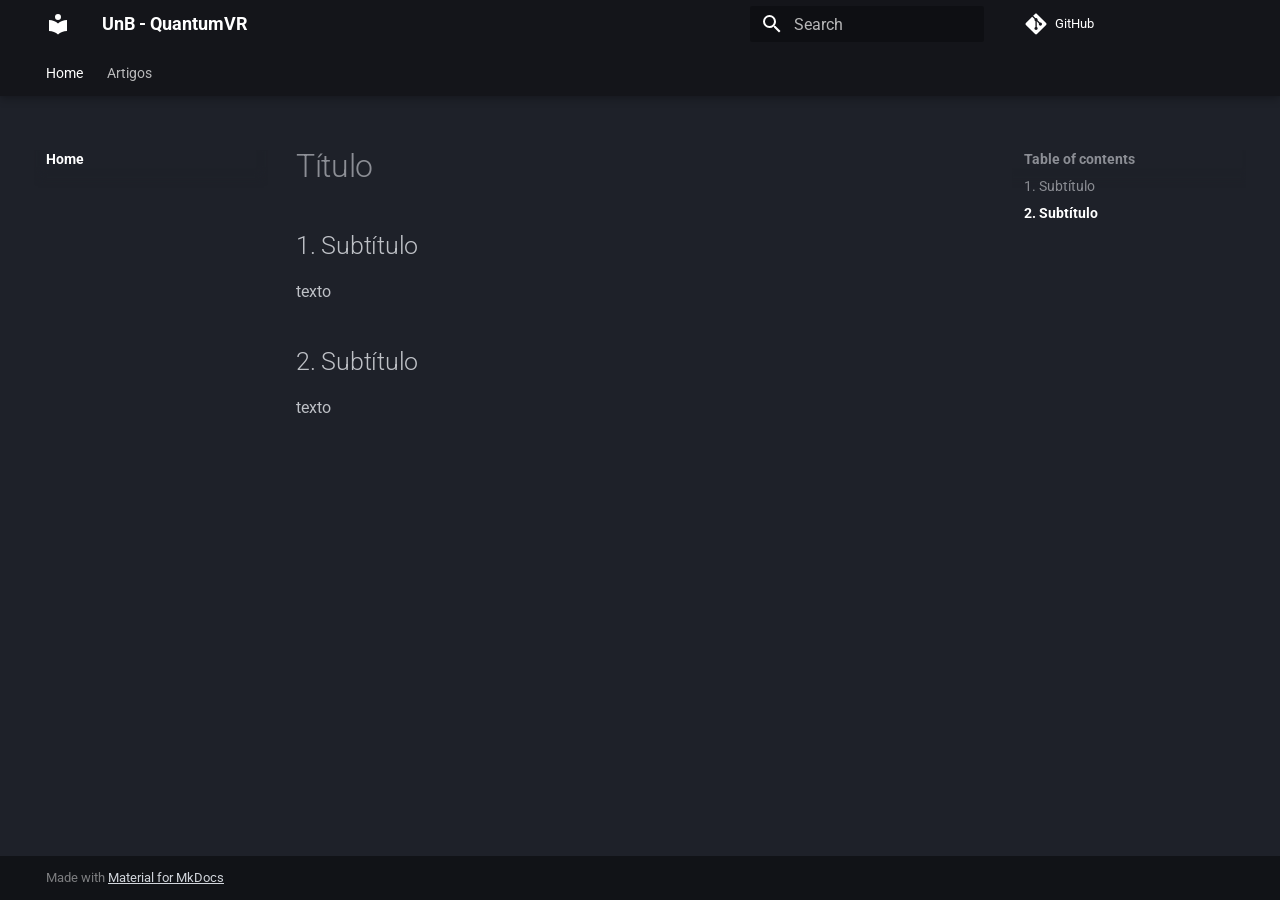
<file: index.html>
<!doctype html>
<html lang="en" class="no-js">
  <head>
    
      <meta charset="utf-8">
      <meta name="viewport" content="width=device-width,initial-scale=1">
      
      
      
      
      
        <link rel="next" href="01_artigos/01_artigo/">
      
      
        
      
      
      <link rel="icon" href="assets/images/favicon.png">
      <meta name="generator" content="mkdocs-1.6.1, mkdocs-material-9.7.7">
    
    
      
        <title>UnB - QuantumVR</title>
      
    
    
      <link rel="stylesheet" href="assets/stylesheets/main.ec1eaa64.min.css">
      
        
        <link rel="stylesheet" href="assets/stylesheets/palette.ab4e12ef.min.css">
      
      


    
    
      
    
    
      
        
        
        <link rel="preconnect" href="https://fonts.gstatic.com" crossorigin>
        <link rel="stylesheet" href="https://fonts.googleapis.com/css?family=Roboto:300,300i,400,400i,700,700i%7CRoboto+Mono:400,400i,700,700i&display=fallback">
        <style>:root{--md-text-font:"Roboto";--md-code-font:"Roboto Mono"}</style>
      
    
    
      <link rel="stylesheet" href="assets/stylesheets/global.css">
    
    <script>__md_scope=new URL(".",location),__md_hash=e=>[...e].reduce(((e,_)=>(e<<5)-e+_.charCodeAt(0)),0),__md_get=(e,_=localStorage,t=__md_scope)=>JSON.parse(_.getItem(t.pathname+"."+e)),__md_set=(e,_,t=localStorage,a=__md_scope)=>{try{t.setItem(a.pathname+"."+e,JSON.stringify(_))}catch(e){}}</script>
    
      

    
    
  </head>
  
  
    
    
    
    
    
    <body dir="ltr" data-md-color-scheme="slate" data-md-color-primary="black" data-md-color-accent="red">
  
    
    <input class="md-toggle" data-md-toggle="drawer" type="checkbox" id="__drawer" autocomplete="off">
    <input class="md-toggle" data-md-toggle="search" type="checkbox" id="__search" autocomplete="off">
    <label class="md-overlay" for="__drawer"></label>
    <div data-md-component="skip">
      
        
        <a href="#titulo" class="md-skip">
          Skip to content
        </a>
      
    </div>
    <div data-md-component="announce">
      
    </div>
    
    
      

  

<header class="md-header md-header--shadow md-header--lifted" data-md-component="header">
  <nav class="md-header__inner md-grid" aria-label="Header">
    <a href="." title="UnB - QuantumVR" class="md-header__button md-logo" aria-label="UnB - QuantumVR" data-md-component="logo">
      
  
  <svg xmlns="http://www.w3.org/2000/svg" viewBox="0 0 24 24"><path d="M12 8a3 3 0 0 0 3-3 3 3 0 0 0-3-3 3 3 0 0 0-3 3 3 3 0 0 0 3 3m0 3.54C9.64 9.35 6.5 8 3 8v11c3.5 0 6.64 1.35 9 3.54 2.36-2.19 5.5-3.54 9-3.54V8c-3.5 0-6.64 1.35-9 3.54"/></svg>

    </a>
    <label class="md-header__button md-icon" for="__drawer">
      
      <svg xmlns="http://www.w3.org/2000/svg" viewBox="0 0 24 24"><path d="M3 6h18v2H3zm0 5h18v2H3zm0 5h18v2H3z"/></svg>
    </label>
    <div class="md-header__title" data-md-component="header-title">
      <div class="md-header__ellipsis">
        <div class="md-header__topic">
          <span class="md-ellipsis">
            UnB - QuantumVR
          </span>
        </div>
        <div class="md-header__topic" data-md-component="header-topic">
          <span class="md-ellipsis">
            
              Home
            
          </span>
        </div>
      </div>
    </div>
    
      
    
    
    
    
      
      
        <label class="md-header__button md-icon" for="__search">
          
          <svg xmlns="http://www.w3.org/2000/svg" viewBox="0 0 24 24"><path d="M9.5 3A6.5 6.5 0 0 1 16 9.5c0 1.61-.59 3.09-1.56 4.23l.27.27h.79l5 5-1.5 1.5-5-5v-.79l-.27-.27A6.52 6.52 0 0 1 9.5 16 6.5 6.5 0 0 1 3 9.5 6.5 6.5 0 0 1 9.5 3m0 2C7 5 5 7 5 9.5S7 14 9.5 14 14 12 14 9.5 12 5 9.5 5"/></svg>
        </label>
        <div class="md-search" data-md-component="search" role="dialog">
  <label class="md-search__overlay" for="__search"></label>
  <div class="md-search__inner" role="search">
    <form class="md-search__form" name="search">
      <input type="text" class="md-search__input" name="query" aria-label="Search" placeholder="Search" autocapitalize="off" autocorrect="off" autocomplete="off" spellcheck="false" data-md-component="search-query" required>
      <label class="md-search__icon md-icon" for="__search">
        
        <svg xmlns="http://www.w3.org/2000/svg" viewBox="0 0 24 24"><path d="M9.5 3A6.5 6.5 0 0 1 16 9.5c0 1.61-.59 3.09-1.56 4.23l.27.27h.79l5 5-1.5 1.5-5-5v-.79l-.27-.27A6.52 6.52 0 0 1 9.5 16 6.5 6.5 0 0 1 3 9.5 6.5 6.5 0 0 1 9.5 3m0 2C7 5 5 7 5 9.5S7 14 9.5 14 14 12 14 9.5 12 5 9.5 5"/></svg>
        
        <svg xmlns="http://www.w3.org/2000/svg" viewBox="0 0 24 24"><path d="M20 11v2H8l5.5 5.5-1.42 1.42L4.16 12l7.92-7.92L13.5 5.5 8 11z"/></svg>
      </label>
      <nav class="md-search__options" aria-label="Search">
        
        <button type="reset" class="md-search__icon md-icon" title="Clear" aria-label="Clear" tabindex="-1">
          
          <svg xmlns="http://www.w3.org/2000/svg" viewBox="0 0 24 24"><path d="M19 6.41 17.59 5 12 10.59 6.41 5 5 6.41 10.59 12 5 17.59 6.41 19 12 13.41 17.59 19 19 17.59 13.41 12z"/></svg>
        </button>
      </nav>
      
    </form>
    <div class="md-search__output">
      <div class="md-search__scrollwrap" tabindex="0" data-md-scrollfix>
        <div class="md-search-result" data-md-component="search-result">
          <div class="md-search-result__meta">
            Initializing search
          </div>
          <ol class="md-search-result__list" role="presentation"></ol>
        </div>
      </div>
    </div>
  </div>
</div>
      
    
    
      <div class="md-header__source">
        <a href="https://github.com/bolzanMGB/2026.2-UnB-PIBIC-QuantumVR" title="Go to repository" class="md-source" data-md-component="source">
  <div class="md-source__icon md-icon">
    
    <svg xmlns="http://www.w3.org/2000/svg" viewBox="0 0 448 512"><!--! Font Awesome Free 7.1.0 by @fontawesome - https://fontawesome.com License - https://fontawesome.com/license/free (Icons: CC BY 4.0, Fonts: SIL OFL 1.1, Code: MIT License) Copyright 2025 Fonticons, Inc.--><path d="M439.6 236.1 244 40.5c-5.4-5.5-12.8-8.5-20.4-8.5s-15 3-20.4 8.4L162.5 81l51.5 51.5c27.1-9.1 52.7 16.8 43.4 43.7l49.7 49.7c34.2-11.8 61.2 31 35.5 56.7-26.5 26.5-70.2-2.9-56-37.3L240.3 199v121.9c25.3 12.5 22.3 41.8 9.1 55-6.4 6.4-15.2 10.1-24.3 10.1s-17.8-3.6-24.3-10.1c-17.6-17.6-11.1-46.9 11.2-56v-123c-20.8-8.5-24.6-30.7-18.6-45L142.6 101 8.5 235.1C3 240.6 0 247.9 0 255.5s3 15 8.5 20.4l195.6 195.7c5.4 5.4 12.7 8.4 20.4 8.4s15-3 20.4-8.4l194.7-194.7c5.4-5.4 8.4-12.8 8.4-20.4s-3-15-8.4-20.4"/></svg>
  </div>
  <div class="md-source__repository">
    GitHub
  </div>
</a>
      </div>
    
  </nav>
  
    
      
<nav class="md-tabs" aria-label="Tabs" data-md-component="tabs">
  <div class="md-grid">
    <ul class="md-tabs__list">
      
        
  
  
  
    
  
  
    <li class="md-tabs__item md-tabs__item--active">
      <a href="." class="md-tabs__link">
        
  
  
    
  
  Home

      </a>
    </li>
  

      
        
  
  
  
  
    
    
      <li class="md-tabs__item">
        <a href="01_artigos/01_artigo/" class="md-tabs__link">
          
  
  
  Artigos

        </a>
      </li>
    
  

      
    </ul>
  </div>
</nav>
    
  
</header>
    
    <div class="md-container" data-md-component="container">
      
      
        
      
      <main class="md-main" data-md-component="main">
        <div class="md-main__inner md-grid">
          
            
              
              <div class="md-sidebar md-sidebar--primary" data-md-component="sidebar" data-md-type="navigation" >
                <div class="md-sidebar__scrollwrap">
                  <div class="md-sidebar__inner">
                    


  


<nav class="md-nav md-nav--primary md-nav--lifted" aria-label="Navigation" data-md-level="0">
  <label class="md-nav__title" for="__drawer">
    <a href="." title="UnB - QuantumVR" class="md-nav__button md-logo" aria-label="UnB - QuantumVR" data-md-component="logo">
      
  
  <svg xmlns="http://www.w3.org/2000/svg" viewBox="0 0 24 24"><path d="M12 8a3 3 0 0 0 3-3 3 3 0 0 0-3-3 3 3 0 0 0-3 3 3 3 0 0 0 3 3m0 3.54C9.64 9.35 6.5 8 3 8v11c3.5 0 6.64 1.35 9 3.54 2.36-2.19 5.5-3.54 9-3.54V8c-3.5 0-6.64 1.35-9 3.54"/></svg>

    </a>
    UnB - QuantumVR
  </label>
  
    <div class="md-nav__source">
      <a href="https://github.com/bolzanMGB/2026.2-UnB-PIBIC-QuantumVR" title="Go to repository" class="md-source" data-md-component="source">
  <div class="md-source__icon md-icon">
    
    <svg xmlns="http://www.w3.org/2000/svg" viewBox="0 0 448 512"><!--! Font Awesome Free 7.1.0 by @fontawesome - https://fontawesome.com License - https://fontawesome.com/license/free (Icons: CC BY 4.0, Fonts: SIL OFL 1.1, Code: MIT License) Copyright 2025 Fonticons, Inc.--><path d="M439.6 236.1 244 40.5c-5.4-5.5-12.8-8.5-20.4-8.5s-15 3-20.4 8.4L162.5 81l51.5 51.5c27.1-9.1 52.7 16.8 43.4 43.7l49.7 49.7c34.2-11.8 61.2 31 35.5 56.7-26.5 26.5-70.2-2.9-56-37.3L240.3 199v121.9c25.3 12.5 22.3 41.8 9.1 55-6.4 6.4-15.2 10.1-24.3 10.1s-17.8-3.6-24.3-10.1c-17.6-17.6-11.1-46.9 11.2-56v-123c-20.8-8.5-24.6-30.7-18.6-45L142.6 101 8.5 235.1C3 240.6 0 247.9 0 255.5s3 15 8.5 20.4l195.6 195.7c5.4 5.4 12.7 8.4 20.4 8.4s15-3 20.4-8.4l194.7-194.7c5.4-5.4 8.4-12.8 8.4-20.4s-3-15-8.4-20.4"/></svg>
  </div>
  <div class="md-source__repository">
    GitHub
  </div>
</a>
    </div>
  
  <ul class="md-nav__list" data-md-scrollfix>
    
      
      
  
  
    
  
  
  
    <li class="md-nav__item md-nav__item--active">
      
      <input class="md-nav__toggle md-toggle" type="checkbox" id="__toc">
      
      
        
      
      
        <label class="md-nav__link md-nav__link--active" for="__toc">
          
  
  
  <span class="md-ellipsis">
    
  
    Home
  

    
  </span>
  
  

          <span class="md-nav__icon md-icon"></span>
        </label>
      
      <a href="." class="md-nav__link md-nav__link--active">
        
  
  
  <span class="md-ellipsis">
    
  
    Home
  

    
  </span>
  
  

      </a>
      
        

<nav class="md-nav md-nav--secondary" aria-label="Table of contents">
  
  
  
    
  
  
    <label class="md-nav__title" for="__toc">
      <span class="md-nav__icon md-icon"></span>
      Table of contents
    </label>
    <ul class="md-nav__list" data-md-component="toc" data-md-scrollfix>
      
        <li class="md-nav__item">
  <a href="#1-subtitulo" class="md-nav__link">
    <span class="md-ellipsis">
      
        1. Subtítulo
      
    </span>
  </a>
  
</li>
      
        <li class="md-nav__item">
  <a href="#2-subtitulo" class="md-nav__link">
    <span class="md-ellipsis">
      
        2. Subtítulo
      
    </span>
  </a>
  
</li>
      
    </ul>
  
</nav>
      
    </li>
  

    
      
      
  
  
  
  
    
    
    
    
      
      
        
      
    
    
    <li class="md-nav__item md-nav__item--nested">
      
        
        
        <input class="md-nav__toggle md-toggle " type="checkbox" id="__nav_2" >
        
          
          <label class="md-nav__link" for="__nav_2" id="__nav_2_label" tabindex="0">
            
  
  
  <span class="md-ellipsis">
    
  
    Artigos
  

    
  </span>
  
  

            <span class="md-nav__icon md-icon"></span>
          </label>
        
        <nav class="md-nav" data-md-level="1" aria-labelledby="__nav_2_label" aria-expanded="false">
          <label class="md-nav__title" for="__nav_2">
            <span class="md-nav__icon md-icon"></span>
            
  
    Artigos
  

          </label>
          <ul class="md-nav__list" data-md-scrollfix>
            
              
                
  
  
  
  
    <li class="md-nav__item">
      <a href="01_artigos/01_artigo/" class="md-nav__link">
        
  
  
  <span class="md-ellipsis">
    
  
    Artigo 01
  

    
  </span>
  
  

      </a>
    </li>
  

              
            
          </ul>
        </nav>
      
    </li>
  

    
  </ul>
</nav>
                  </div>
                </div>
              </div>
            
            
              
              <div class="md-sidebar md-sidebar--secondary" data-md-component="sidebar" data-md-type="toc" >
                <div class="md-sidebar__scrollwrap">
                  <div class="md-sidebar__inner">
                    

<nav class="md-nav md-nav--secondary" aria-label="Table of contents">
  
  
  
    
  
  
    <label class="md-nav__title" for="__toc">
      <span class="md-nav__icon md-icon"></span>
      Table of contents
    </label>
    <ul class="md-nav__list" data-md-component="toc" data-md-scrollfix>
      
        <li class="md-nav__item">
  <a href="#1-subtitulo" class="md-nav__link">
    <span class="md-ellipsis">
      
        1. Subtítulo
      
    </span>
  </a>
  
</li>
      
        <li class="md-nav__item">
  <a href="#2-subtitulo" class="md-nav__link">
    <span class="md-ellipsis">
      
        2. Subtítulo
      
    </span>
  </a>
  
</li>
      
    </ul>
  
</nav>
                  </div>
                </div>
              </div>
            
          
          
            <div class="md-content" data-md-component="content">
              
              <article class="md-content__inner md-typeset">
                
                  


  
  


<h1 id="titulo">Título</h1>
<h2 id="1-subtitulo">1. Subtítulo</h2>
<p>texto</p>
<h2 id="2-subtitulo">2. Subtítulo</h2>
<p>texto</p>












                
              </article>
            </div>
          
          
<script>var target=document.getElementById(location.hash.slice(1));target&&target.name&&(target.checked=target.name.startsWith("__tabbed_"))</script>
        </div>
        
      </main>
      
        <footer class="md-footer">
  
  <div class="md-footer-meta md-typeset">
    <div class="md-footer-meta__inner md-grid">
      <div class="md-copyright">
  
  
    Made with
    <a href="https://squidfunk.github.io/mkdocs-material/" target="_blank" rel="noopener">
      Material for MkDocs
    </a>
  
</div>
      
    </div>
  </div>
</footer>
      
    </div>
    <div class="md-dialog" data-md-component="dialog">
      <div class="md-dialog__inner md-typeset"></div>
    </div>
    
    
    
      
      
      <script id="__config" type="application/json">{"annotate": null, "base": ".", "features": ["navigation.tabs", "navigation.sections", "navigation.tabs.sticky"], "search": "assets/javascripts/workers/search.2c215733.min.js", "tags": null, "translations": {"clipboard.copied": "Copied to clipboard", "clipboard.copy": "Copy to clipboard", "search.result.more.one": "1 more on this page", "search.result.more.other": "# more on this page", "search.result.none": "No matching documents", "search.result.one": "1 matching document", "search.result.other": "# matching documents", "search.result.placeholder": "Type to start searching", "search.result.term.missing": "Missing", "select.version": "Select version"}, "version": null}</script>
    
    
      <script src="assets/javascripts/bundle.d7400e89.min.js"></script>
      
    
  </body>
</html>
</file>
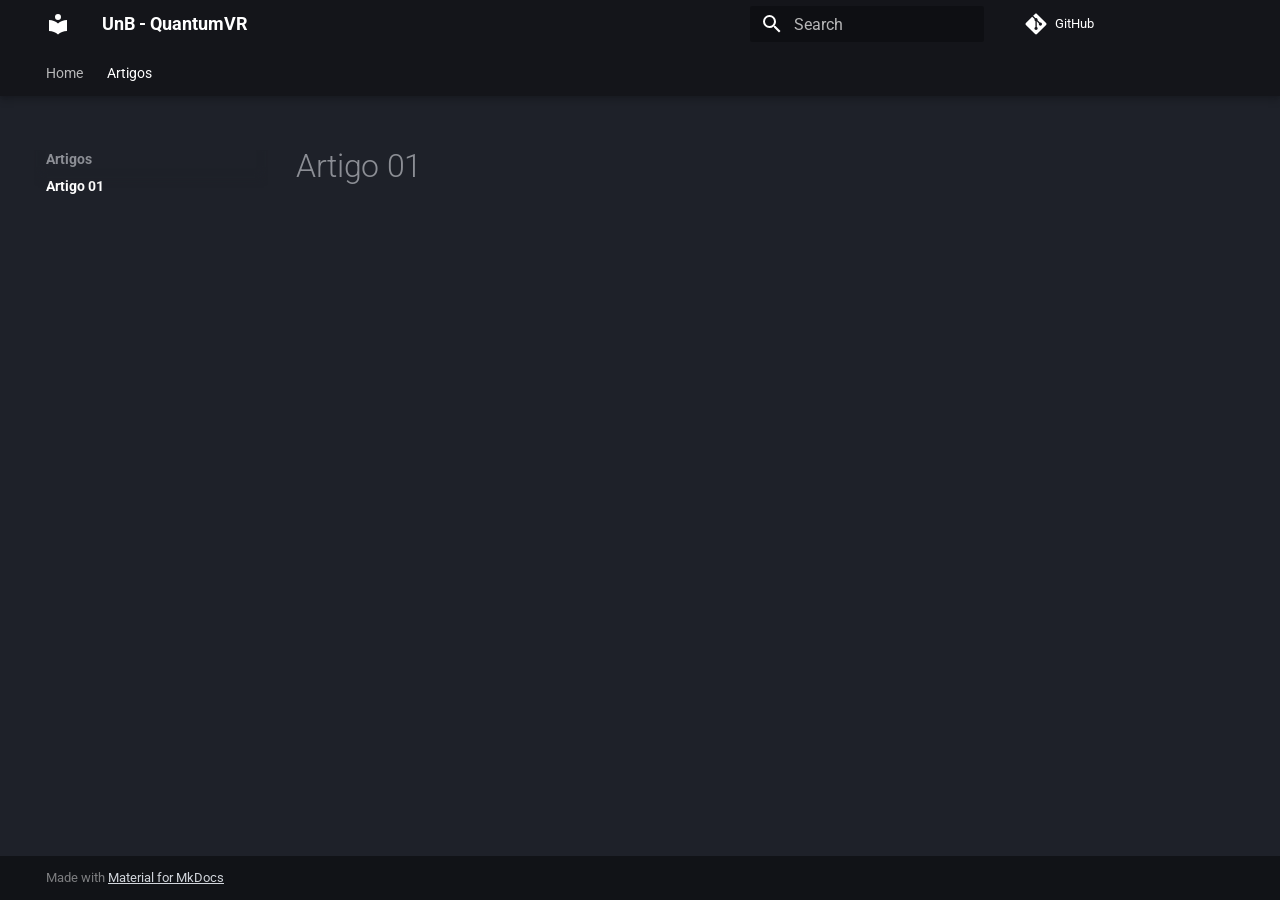
<file: 01_artigos/01_artigo/index.html>
<!doctype html>
<html lang="en" class="no-js">
  <head>
    
      <meta charset="utf-8">
      <meta name="viewport" content="width=device-width,initial-scale=1">
      
      
      
      
        <link rel="prev" href="../..">
      
      
      
        
      
      
      <link rel="icon" href="../../assets/images/favicon.png">
      <meta name="generator" content="mkdocs-1.6.1, mkdocs-material-9.7.7">
    
    
      
        <title>Artigo 01 - UnB - QuantumVR</title>
      
    
    
      <link rel="stylesheet" href="../../assets/stylesheets/main.ec1eaa64.min.css">
      
        
        <link rel="stylesheet" href="../../assets/stylesheets/palette.ab4e12ef.min.css">
      
      


    
    
      
    
    
      
        
        
        <link rel="preconnect" href="https://fonts.gstatic.com" crossorigin>
        <link rel="stylesheet" href="https://fonts.googleapis.com/css?family=Roboto:300,300i,400,400i,700,700i%7CRoboto+Mono:400,400i,700,700i&display=fallback">
        <style>:root{--md-text-font:"Roboto";--md-code-font:"Roboto Mono"}</style>
      
    
    
      <link rel="stylesheet" href="../../assets/stylesheets/global.css">
    
    <script>__md_scope=new URL("../..",location),__md_hash=e=>[...e].reduce(((e,_)=>(e<<5)-e+_.charCodeAt(0)),0),__md_get=(e,_=localStorage,t=__md_scope)=>JSON.parse(_.getItem(t.pathname+"."+e)),__md_set=(e,_,t=localStorage,a=__md_scope)=>{try{t.setItem(a.pathname+"."+e,JSON.stringify(_))}catch(e){}}</script>
    
      

    
    
  </head>
  
  
    
    
    
    
    
    <body dir="ltr" data-md-color-scheme="slate" data-md-color-primary="black" data-md-color-accent="red">
  
    
    <input class="md-toggle" data-md-toggle="drawer" type="checkbox" id="__drawer" autocomplete="off">
    <input class="md-toggle" data-md-toggle="search" type="checkbox" id="__search" autocomplete="off">
    <label class="md-overlay" for="__drawer"></label>
    <div data-md-component="skip">
      
    </div>
    <div data-md-component="announce">
      
    </div>
    
    
      

  

<header class="md-header md-header--shadow md-header--lifted" data-md-component="header">
  <nav class="md-header__inner md-grid" aria-label="Header">
    <a href="../.." title="UnB - QuantumVR" class="md-header__button md-logo" aria-label="UnB - QuantumVR" data-md-component="logo">
      
  
  <svg xmlns="http://www.w3.org/2000/svg" viewBox="0 0 24 24"><path d="M12 8a3 3 0 0 0 3-3 3 3 0 0 0-3-3 3 3 0 0 0-3 3 3 3 0 0 0 3 3m0 3.54C9.64 9.35 6.5 8 3 8v11c3.5 0 6.64 1.35 9 3.54 2.36-2.19 5.5-3.54 9-3.54V8c-3.5 0-6.64 1.35-9 3.54"/></svg>

    </a>
    <label class="md-header__button md-icon" for="__drawer">
      
      <svg xmlns="http://www.w3.org/2000/svg" viewBox="0 0 24 24"><path d="M3 6h18v2H3zm0 5h18v2H3zm0 5h18v2H3z"/></svg>
    </label>
    <div class="md-header__title" data-md-component="header-title">
      <div class="md-header__ellipsis">
        <div class="md-header__topic">
          <span class="md-ellipsis">
            UnB - QuantumVR
          </span>
        </div>
        <div class="md-header__topic" data-md-component="header-topic">
          <span class="md-ellipsis">
            
              Artigo 01
            
          </span>
        </div>
      </div>
    </div>
    
      
    
    
    
    
      
      
        <label class="md-header__button md-icon" for="__search">
          
          <svg xmlns="http://www.w3.org/2000/svg" viewBox="0 0 24 24"><path d="M9.5 3A6.5 6.5 0 0 1 16 9.5c0 1.61-.59 3.09-1.56 4.23l.27.27h.79l5 5-1.5 1.5-5-5v-.79l-.27-.27A6.52 6.52 0 0 1 9.5 16 6.5 6.5 0 0 1 3 9.5 6.5 6.5 0 0 1 9.5 3m0 2C7 5 5 7 5 9.5S7 14 9.5 14 14 12 14 9.5 12 5 9.5 5"/></svg>
        </label>
        <div class="md-search" data-md-component="search" role="dialog">
  <label class="md-search__overlay" for="__search"></label>
  <div class="md-search__inner" role="search">
    <form class="md-search__form" name="search">
      <input type="text" class="md-search__input" name="query" aria-label="Search" placeholder="Search" autocapitalize="off" autocorrect="off" autocomplete="off" spellcheck="false" data-md-component="search-query" required>
      <label class="md-search__icon md-icon" for="__search">
        
        <svg xmlns="http://www.w3.org/2000/svg" viewBox="0 0 24 24"><path d="M9.5 3A6.5 6.5 0 0 1 16 9.5c0 1.61-.59 3.09-1.56 4.23l.27.27h.79l5 5-1.5 1.5-5-5v-.79l-.27-.27A6.52 6.52 0 0 1 9.5 16 6.5 6.5 0 0 1 3 9.5 6.5 6.5 0 0 1 9.5 3m0 2C7 5 5 7 5 9.5S7 14 9.5 14 14 12 14 9.5 12 5 9.5 5"/></svg>
        
        <svg xmlns="http://www.w3.org/2000/svg" viewBox="0 0 24 24"><path d="M20 11v2H8l5.5 5.5-1.42 1.42L4.16 12l7.92-7.92L13.5 5.5 8 11z"/></svg>
      </label>
      <nav class="md-search__options" aria-label="Search">
        
        <button type="reset" class="md-search__icon md-icon" title="Clear" aria-label="Clear" tabindex="-1">
          
          <svg xmlns="http://www.w3.org/2000/svg" viewBox="0 0 24 24"><path d="M19 6.41 17.59 5 12 10.59 6.41 5 5 6.41 10.59 12 5 17.59 6.41 19 12 13.41 17.59 19 19 17.59 13.41 12z"/></svg>
        </button>
      </nav>
      
    </form>
    <div class="md-search__output">
      <div class="md-search__scrollwrap" tabindex="0" data-md-scrollfix>
        <div class="md-search-result" data-md-component="search-result">
          <div class="md-search-result__meta">
            Initializing search
          </div>
          <ol class="md-search-result__list" role="presentation"></ol>
        </div>
      </div>
    </div>
  </div>
</div>
      
    
    
      <div class="md-header__source">
        <a href="https://github.com/bolzanMGB/2026.2-UnB-PIBIC-QuantumVR" title="Go to repository" class="md-source" data-md-component="source">
  <div class="md-source__icon md-icon">
    
    <svg xmlns="http://www.w3.org/2000/svg" viewBox="0 0 448 512"><!--! Font Awesome Free 7.1.0 by @fontawesome - https://fontawesome.com License - https://fontawesome.com/license/free (Icons: CC BY 4.0, Fonts: SIL OFL 1.1, Code: MIT License) Copyright 2025 Fonticons, Inc.--><path d="M439.6 236.1 244 40.5c-5.4-5.5-12.8-8.5-20.4-8.5s-15 3-20.4 8.4L162.5 81l51.5 51.5c27.1-9.1 52.7 16.8 43.4 43.7l49.7 49.7c34.2-11.8 61.2 31 35.5 56.7-26.5 26.5-70.2-2.9-56-37.3L240.3 199v121.9c25.3 12.5 22.3 41.8 9.1 55-6.4 6.4-15.2 10.1-24.3 10.1s-17.8-3.6-24.3-10.1c-17.6-17.6-11.1-46.9 11.2-56v-123c-20.8-8.5-24.6-30.7-18.6-45L142.6 101 8.5 235.1C3 240.6 0 247.9 0 255.5s3 15 8.5 20.4l195.6 195.7c5.4 5.4 12.7 8.4 20.4 8.4s15-3 20.4-8.4l194.7-194.7c5.4-5.4 8.4-12.8 8.4-20.4s-3-15-8.4-20.4"/></svg>
  </div>
  <div class="md-source__repository">
    GitHub
  </div>
</a>
      </div>
    
  </nav>
  
    
      
<nav class="md-tabs" aria-label="Tabs" data-md-component="tabs">
  <div class="md-grid">
    <ul class="md-tabs__list">
      
        
  
  
  
  
    <li class="md-tabs__item">
      <a href="../.." class="md-tabs__link">
        
  
  
    
  
  Home

      </a>
    </li>
  

      
        
  
  
  
    
  
  
    
    
      <li class="md-tabs__item md-tabs__item--active">
        <a href="./" class="md-tabs__link">
          
  
  
  Artigos

        </a>
      </li>
    
  

      
    </ul>
  </div>
</nav>
    
  
</header>
    
    <div class="md-container" data-md-component="container">
      
      
        
      
      <main class="md-main" data-md-component="main">
        <div class="md-main__inner md-grid">
          
            
              
              <div class="md-sidebar md-sidebar--primary" data-md-component="sidebar" data-md-type="navigation" >
                <div class="md-sidebar__scrollwrap">
                  <div class="md-sidebar__inner">
                    


  


<nav class="md-nav md-nav--primary md-nav--lifted" aria-label="Navigation" data-md-level="0">
  <label class="md-nav__title" for="__drawer">
    <a href="../.." title="UnB - QuantumVR" class="md-nav__button md-logo" aria-label="UnB - QuantumVR" data-md-component="logo">
      
  
  <svg xmlns="http://www.w3.org/2000/svg" viewBox="0 0 24 24"><path d="M12 8a3 3 0 0 0 3-3 3 3 0 0 0-3-3 3 3 0 0 0-3 3 3 3 0 0 0 3 3m0 3.54C9.64 9.35 6.5 8 3 8v11c3.5 0 6.64 1.35 9 3.54 2.36-2.19 5.5-3.54 9-3.54V8c-3.5 0-6.64 1.35-9 3.54"/></svg>

    </a>
    UnB - QuantumVR
  </label>
  
    <div class="md-nav__source">
      <a href="https://github.com/bolzanMGB/2026.2-UnB-PIBIC-QuantumVR" title="Go to repository" class="md-source" data-md-component="source">
  <div class="md-source__icon md-icon">
    
    <svg xmlns="http://www.w3.org/2000/svg" viewBox="0 0 448 512"><!--! Font Awesome Free 7.1.0 by @fontawesome - https://fontawesome.com License - https://fontawesome.com/license/free (Icons: CC BY 4.0, Fonts: SIL OFL 1.1, Code: MIT License) Copyright 2025 Fonticons, Inc.--><path d="M439.6 236.1 244 40.5c-5.4-5.5-12.8-8.5-20.4-8.5s-15 3-20.4 8.4L162.5 81l51.5 51.5c27.1-9.1 52.7 16.8 43.4 43.7l49.7 49.7c34.2-11.8 61.2 31 35.5 56.7-26.5 26.5-70.2-2.9-56-37.3L240.3 199v121.9c25.3 12.5 22.3 41.8 9.1 55-6.4 6.4-15.2 10.1-24.3 10.1s-17.8-3.6-24.3-10.1c-17.6-17.6-11.1-46.9 11.2-56v-123c-20.8-8.5-24.6-30.7-18.6-45L142.6 101 8.5 235.1C3 240.6 0 247.9 0 255.5s3 15 8.5 20.4l195.6 195.7c5.4 5.4 12.7 8.4 20.4 8.4s15-3 20.4-8.4l194.7-194.7c5.4-5.4 8.4-12.8 8.4-20.4s-3-15-8.4-20.4"/></svg>
  </div>
  <div class="md-source__repository">
    GitHub
  </div>
</a>
    </div>
  
  <ul class="md-nav__list" data-md-scrollfix>
    
      
      
  
  
  
  
    <li class="md-nav__item">
      <a href="../.." class="md-nav__link">
        
  
  
  <span class="md-ellipsis">
    
  
    Home
  

    
  </span>
  
  

      </a>
    </li>
  

    
      
      
  
  
    
  
  
  
    
    
    
    
      
        
        
      
      
        
      
    
    
    <li class="md-nav__item md-nav__item--active md-nav__item--section md-nav__item--nested">
      
        
        
        <input class="md-nav__toggle md-toggle " type="checkbox" id="__nav_2" checked>
        
          
          <label class="md-nav__link" for="__nav_2" id="__nav_2_label" tabindex="">
            
  
  
  <span class="md-ellipsis">
    
  
    Artigos
  

    
  </span>
  
  

            <span class="md-nav__icon md-icon"></span>
          </label>
        
        <nav class="md-nav" data-md-level="1" aria-labelledby="__nav_2_label" aria-expanded="true">
          <label class="md-nav__title" for="__nav_2">
            <span class="md-nav__icon md-icon"></span>
            
  
    Artigos
  

          </label>
          <ul class="md-nav__list" data-md-scrollfix>
            
              
                
  
  
    
  
  
  
    <li class="md-nav__item md-nav__item--active">
      
      <input class="md-nav__toggle md-toggle" type="checkbox" id="__toc">
      
      
      
      <a href="./" class="md-nav__link md-nav__link--active">
        
  
  
  <span class="md-ellipsis">
    
  
    Artigo 01
  

    
  </span>
  
  

      </a>
      
    </li>
  

              
            
          </ul>
        </nav>
      
    </li>
  

    
  </ul>
</nav>
                  </div>
                </div>
              </div>
            
            
              
              <div class="md-sidebar md-sidebar--secondary" data-md-component="sidebar" data-md-type="toc" >
                <div class="md-sidebar__scrollwrap">
                  <div class="md-sidebar__inner">
                    

<nav class="md-nav md-nav--secondary" aria-label="Table of contents">
  
  
  
  
</nav>
                  </div>
                </div>
              </div>
            
          
          
            <div class="md-content" data-md-component="content">
              
              <article class="md-content__inner md-typeset">
                
                  


  
  


  <h1>Artigo 01</h1>














                
              </article>
            </div>
          
          
<script>var target=document.getElementById(location.hash.slice(1));target&&target.name&&(target.checked=target.name.startsWith("__tabbed_"))</script>
        </div>
        
      </main>
      
        <footer class="md-footer">
  
  <div class="md-footer-meta md-typeset">
    <div class="md-footer-meta__inner md-grid">
      <div class="md-copyright">
  
  
    Made with
    <a href="https://squidfunk.github.io/mkdocs-material/" target="_blank" rel="noopener">
      Material for MkDocs
    </a>
  
</div>
      
    </div>
  </div>
</footer>
      
    </div>
    <div class="md-dialog" data-md-component="dialog">
      <div class="md-dialog__inner md-typeset"></div>
    </div>
    
    
    
      
      
      <script id="__config" type="application/json">{"annotate": null, "base": "../..", "features": ["navigation.tabs", "navigation.sections", "navigation.tabs.sticky"], "search": "../../assets/javascripts/workers/search.2c215733.min.js", "tags": null, "translations": {"clipboard.copied": "Copied to clipboard", "clipboard.copy": "Copy to clipboard", "search.result.more.one": "1 more on this page", "search.result.more.other": "# more on this page", "search.result.none": "No matching documents", "search.result.one": "1 matching document", "search.result.other": "# matching documents", "search.result.placeholder": "Type to start searching", "search.result.term.missing": "Missing", "select.version": "Select version"}, "version": null}</script>
    
    
      <script src="../../assets/javascripts/bundle.d7400e89.min.js"></script>
      
    
  </body>
</html>
</file>
<file: assets/stylesheets/global.css>
:root {
  --md-typeset-a-color: #d1d5db;
  --md-typeset-a-color--hover: #ffffff;
}

.md-typeset a {
  color: #d1d5db !important;
  text-decoration: underline;
  transition: color 0.3s ease, text-decoration 0.3s ease;
}

.md-typeset a:hover {
  color: #ffffff !important;
  text-decoration: none !important;
}

.md-typeset a:visited {
  color: #c0c0c0 !important;
}

.md-nav__link--active {
  color: #ffffff !important;
  font-weight: bold;
}

.md-nav__link:hover{
  color: #d1d5db !important;
  transition: color 0.2s ease;
}


.full-width-table {
    width: 100%;
    table-layout: fixed;
    border-collapse: collapse;
}

.full-width-table th,
.full-width-table td {
    border: 1px solid rgba(255, 255, 255, 0.12);
    padding: 0.75rem;
    text-align: center;
}

.full-width-table th {
    text-align: center;
}

.full-width-table td:first-child {
    text-align: center;
}

.full-width-table td:last-child {
    text-align: center;
}
</file>
<file: assets/stylesheets/main.ec1eaa64.min.css>
@charset "UTF-8";html{-webkit-text-size-adjust:none;-moz-text-size-adjust:none;text-size-adjust:none;box-sizing:border-box}*,:after,:before{box-sizing:inherit}@media (prefers-reduced-motion){*,:after,:before{transition:none!important}}body{margin:0}a,button,input,label{-webkit-tap-highlight-color:transparent}a{color:inherit;text-decoration:none}hr{border:0;box-sizing:initial;display:block;height:.05rem;overflow:visible;padding:0}small{font-size:80%}sub,sup{line-height:1em}img{border-style:none}table{border-collapse:initial;border-spacing:0}td,th{font-weight:400;vertical-align:top}button{background:#0000;border:0;font-family:inherit;font-size:inherit;margin:0;padding:0}input{border:0;outline:none}:root{--md-primary-fg-color:#4051b5;--md-primary-fg-color--light:#5d6cc0;--md-primary-fg-color--dark:#303fa1;--md-primary-bg-color:#fff;--md-primary-bg-color--light:#ffffffb3;--md-accent-fg-color:#526cfe;--md-accent-fg-color--transparent:#526cfe1a;--md-accent-bg-color:#fff;--md-accent-bg-color--light:#ffffffb3}[data-md-color-scheme=default]{color-scheme:light}[data-md-color-scheme=default] img[src$="#gh-dark-mode-only"],[data-md-color-scheme=default] img[src$="#only-dark"]{display:none}:root,[data-md-color-scheme=default]{--md-hue:225deg;--md-default-fg-color:#000000de;--md-default-fg-color--light:#0000008a;--md-default-fg-color--lighter:#00000052;--md-default-fg-color--lightest:#00000012;--md-default-bg-color:#fff;--md-default-bg-color--light:#ffffffb3;--md-default-bg-color--lighter:#ffffff4d;--md-default-bg-color--lightest:#ffffff1f;--md-code-fg-color:#36464e;--md-code-bg-color:#f5f5f5;--md-code-bg-color--light:#f5f5f5b3;--md-code-bg-color--lighter:#f5f5f54d;--md-code-hl-color:#4287ff;--md-code-hl-color--light:#4287ff1a;--md-code-hl-number-color:#d52a2a;--md-code-hl-special-color:#db1457;--md-code-hl-function-color:#a846b9;--md-code-hl-constant-color:#6e59d9;--md-code-hl-keyword-color:#3f6ec6;--md-code-hl-string-color:#1c7d4d;--md-code-hl-name-color:var(--md-code-fg-color);--md-code-hl-operator-color:var(--md-default-fg-color--light);--md-code-hl-punctuation-color:var(--md-default-fg-color--light);--md-code-hl-comment-color:var(--md-default-fg-color--light);--md-code-hl-generic-color:var(--md-default-fg-color--light);--md-code-hl-variable-color:var(--md-default-fg-color--light);--md-typeset-color:var(--md-default-fg-color);--md-typeset-a-color:var(--md-primary-fg-color);--md-typeset-del-color:#f5503d26;--md-typeset-ins-color:#0bd57026;--md-typeset-kbd-color:#fafafa;--md-typeset-kbd-accent-color:#fff;--md-typeset-kbd-border-color:#b8b8b8;--md-typeset-mark-color:#ffff0080;--md-typeset-table-color:#0000001f;--md-typeset-table-color--light:rgba(0,0,0,.035);--md-admonition-fg-color:var(--md-default-fg-color);--md-admonition-bg-color:var(--md-default-bg-color);--md-warning-fg-color:#000000de;--md-warning-bg-color:#ff9;--md-footer-fg-color:#fff;--md-footer-fg-color--light:#ffffffb3;--md-footer-fg-color--lighter:#ffffff73;--md-footer-bg-color:#000000de;--md-footer-bg-color--dark:#00000052;--md-shadow-z1:0 0.2rem 0.5rem #0000000d,0 0 0.05rem #0000001a;--md-shadow-z2:0 0.2rem 0.5rem #0000001a,0 0 0.05rem #00000040;--md-shadow-z3:0 0.2rem 0.5rem #0003,0 0 0.05rem #00000059}.md-icon svg{fill:currentcolor;display:block;height:1.2rem;width:1.2rem}body{-webkit-font-smoothing:antialiased;-moz-osx-font-smoothing:grayscale;--md-text-font-family:var(--md-text-font,_),-apple-system,BlinkMacSystemFont,Helvetica,Arial,sans-serif;--md-code-font-family:var(--md-code-font,_),SFMono-Regular,Consolas,Menlo,monospace}aside,body,input{font-feature-settings:"kern","liga";color:var(--md-typeset-color);font-family:var(--md-text-font-family)}code,kbd,pre{font-feature-settings:"kern";font-family:var(--md-code-font-family)}:root{--md-typeset-table-sort-icon:url('data:image/svg+xml;charset=utf-8,<svg xmlns="http://www.w3.org/2000/svg" viewBox="0 0 24 24"><path d="m18 21-4-4h3V7h-3l4-4 4 4h-3v10h3M2 19v-2h10v2M2 13v-2h7v2M2 7V5h4v2z"/></svg>');--md-typeset-table-sort-icon--asc:url('data:image/svg+xml;charset=utf-8,<svg xmlns="http://www.w3.org/2000/svg" viewBox="0 0 24 24"><path d="M19 17h3l-4 4-4-4h3V3h2M2 17h10v2H2M6 5v2H2V5m0 6h7v2H2z"/></svg>');--md-typeset-table-sort-icon--desc:url('data:image/svg+xml;charset=utf-8,<svg xmlns="http://www.w3.org/2000/svg" viewBox="0 0 24 24"><path d="M19 7h3l-4-4-4 4h3v14h2M2 17h10v2H2M6 5v2H2V5m0 6h7v2H2z"/></svg>')}.md-typeset{-webkit-print-color-adjust:exact;color-adjust:exact;font-size:.8rem;line-height:1.6;overflow-wrap:break-word}@media print{.md-typeset{font-size:.68rem}}.md-typeset blockquote,.md-typeset dl,.md-typeset figure,.md-typeset ol,.md-typeset pre,.md-typeset ul{margin-bottom:1em;margin-top:1em}.md-typeset h1{color:var(--md-default-fg-color--light);font-size:2em;line-height:1.3;margin:0 0 1.25em}.md-typeset h1,.md-typeset h2{font-weight:300;letter-spacing:-.01em}.md-typeset h2{font-size:1.5625em;line-height:1.4;margin:1.6em 0 .64em}.md-typeset h3{font-size:1.25em;font-weight:400;letter-spacing:-.01em;line-height:1.5;margin:1.6em 0 .8em}.md-typeset h2+h3{margin-top:.8em}.md-typeset h4{font-weight:700;letter-spacing:-.01em;margin:1em 0}.md-typeset h5,.md-typeset h6{color:var(--md-default-fg-color--light);font-size:.8em;font-weight:700;letter-spacing:-.01em;margin:1.25em 0}.md-typeset h5{text-transform:uppercase}.md-typeset h5 code{text-transform:none}.md-typeset hr{border-bottom:.05rem solid var(--md-default-fg-color--lightest);display:flow-root;margin:1.5em 0}.md-typeset a{color:var(--md-typeset-a-color);word-break:break-word}.md-typeset a,.md-typeset a:before{transition:color 125ms}.md-typeset a:focus,.md-typeset a:hover{color:var(--md-accent-fg-color)}.md-typeset a:focus code,.md-typeset a:hover code{background-color:var(--md-accent-fg-color--transparent);color:var(--md-accent-fg-color)}.md-typeset a code{color:var(--md-typeset-a-color)}.md-typeset a.focus-visible{outline-color:var(--md-accent-fg-color);outline-offset:.2rem}.md-typeset code,.md-typeset kbd,.md-typeset pre{color:var(--md-code-fg-color);direction:ltr;font-variant-ligatures:none;transition:background-color 125ms}@media print{.md-typeset code,.md-typeset kbd,.md-typeset pre{white-space:pre-wrap}}.md-typeset code{background-color:var(--md-code-bg-color);border-radius:.1rem;-webkit-box-decoration-break:clone;box-decoration-break:clone;font-size:.85em;padding:0 .2941176471em;transition:color 125ms,background-color 125ms;word-break:break-word}.md-typeset code:not(.focus-visible){-webkit-tap-highlight-color:transparent;outline:none}.md-typeset pre{display:flow-root;line-height:1.4;position:relative}.md-typeset pre>code{-webkit-box-decoration-break:slice;box-decoration-break:slice;box-shadow:none;display:block;margin:0;outline-color:var(--md-accent-fg-color);overflow:auto;padding:.7720588235em 1.1764705882em;scrollbar-color:var(--md-default-fg-color--lighter) #0000;scrollbar-width:thin;touch-action:auto;word-break:normal}.md-typeset pre>code:hover{scrollbar-color:var(--md-accent-fg-color) #0000}.md-typeset pre>code::-webkit-scrollbar{height:.2rem;width:.2rem}.md-typeset pre>code::-webkit-scrollbar-thumb{background-color:var(--md-default-fg-color--lighter)}.md-typeset pre>code::-webkit-scrollbar-thumb:hover{background-color:var(--md-accent-fg-color)}.md-typeset kbd{background-color:var(--md-typeset-kbd-color);border-radius:.1rem;box-shadow:0 .1rem 0 .05rem var(--md-typeset-kbd-border-color),0 .1rem 0 var(--md-typeset-kbd-border-color),0 -.1rem .2rem var(--md-typeset-kbd-accent-color) inset;color:var(--md-default-fg-color);display:inline-block;font-size:.75em;padding:0 .6666666667em;vertical-align:text-top;word-break:break-word}.md-typeset mark{background-color:var(--md-typeset-mark-color);-webkit-box-decoration-break:clone;box-decoration-break:clone;color:inherit;word-break:break-word}.md-typeset abbr{cursor:help;text-decoration:none}.md-typeset [data-preview],.md-typeset abbr{border-bottom:.05rem dotted var(--md-default-fg-color--light)}.md-typeset small{opacity:.75}[dir=ltr] .md-typeset sub,[dir=ltr] .md-typeset sup{margin-left:.078125em}[dir=rtl] .md-typeset sub,[dir=rtl] .md-typeset sup{margin-right:.078125em}[dir=ltr] .md-typeset blockquote{padding-left:.6rem}[dir=rtl] .md-typeset blockquote{padding-right:.6rem}[dir=ltr] .md-typeset blockquote{border-left:.2rem solid var(--md-default-fg-color--lighter)}[dir=rtl] .md-typeset blockquote{border-right:.2rem solid var(--md-default-fg-color--lighter)}.md-typeset blockquote{color:var(--md-default-fg-color--light);margin-left:0;margin-right:0}.md-typeset ul{list-style-type:disc}.md-typeset ul[type]{list-style-type:revert-layer}[dir=ltr] .md-typeset ol,[dir=ltr] .md-typeset ul{margin-left:.625em}[dir=rtl] .md-typeset ol,[dir=rtl] .md-typeset ul{margin-right:.625em}.md-typeset ol,.md-typeset ul{padding:0}.md-typeset ol:not([hidden]),.md-typeset ul:not([hidden]){display:flow-root}.md-typeset ol ol,.md-typeset ul ol{list-style-type:lower-alpha}.md-typeset ol ol ol,.md-typeset ul ol ol{list-style-type:lower-roman}.md-typeset ol ol ol ol,.md-typeset ul ol ol ol{list-style-type:upper-alpha}.md-typeset ol ol ol ol ol,.md-typeset ul ol ol ol ol{list-style-type:upper-roman}.md-typeset ol[type],.md-typeset ul[type]{list-style-type:revert-layer}[dir=ltr] .md-typeset ol li,[dir=ltr] .md-typeset ul li{margin-left:1.25em}[dir=rtl] .md-typeset ol li,[dir=rtl] .md-typeset ul li{margin-right:1.25em}.md-typeset ol li,.md-typeset ul li{margin-bottom:.5em}.md-typeset ol li blockquote,.md-typeset ol li p,.md-typeset ul li blockquote,.md-typeset ul li p{margin:.5em 0}.md-typeset ol li:last-child,.md-typeset ul li:last-child{margin-bottom:0}[dir=ltr] .md-typeset ol li ol,[dir=ltr] .md-typeset ol li ul,[dir=ltr] .md-typeset ul li ol,[dir=ltr] .md-typeset ul li ul{margin-left:.625em}[dir=rtl] .md-typeset ol li ol,[dir=rtl] .md-typeset ol li ul,[dir=rtl] .md-typeset ul li ol,[dir=rtl] .md-typeset ul li ul{margin-right:.625em}.md-typeset ol li ol,.md-typeset ol li ul,.md-typeset ul li ol,.md-typeset ul li ul{margin-bottom:.5em;margin-top:.5em}[dir=ltr] .md-typeset dd{margin-left:1.875em}[dir=rtl] .md-typeset dd{margin-right:1.875em}.md-typeset dd{margin-bottom:1.5em;margin-top:1em}.md-typeset img,.md-typeset svg,.md-typeset video{height:auto;max-width:100%}.md-typeset img[align=left]{margin:1em 1em 1em 0}.md-typeset img[align=right]{margin:1em 0 1em 1em}.md-typeset img[align]:only-child{margin-top:0}.md-typeset figure{display:flow-root;margin:1em auto;max-width:100%;text-align:center;width:fit-content}.md-typeset figure img{display:block;margin:0 auto}.md-typeset figcaption{font-style:italic;margin:1em auto;max-width:24rem}.md-typeset iframe{max-width:100%}.md-typeset table:not([class]){background-color:var(--md-default-bg-color);border:.05rem solid var(--md-typeset-table-color);border-radius:.1rem;display:inline-block;font-size:.64rem;max-width:100%;overflow:auto;touch-action:auto}@media print{.md-typeset table:not([class]){display:table}}.md-typeset table:not([class])+*{margin-top:1.5em}.md-typeset table:not([class]) td>:first-child,.md-typeset table:not([class]) th>:first-child{margin-top:0}.md-typeset table:not([class]) td>:last-child,.md-typeset table:not([class]) th>:last-child{margin-bottom:0}.md-typeset table:not([class]) td:not([align]),.md-typeset table:not([class]) th:not([align]){text-align:left}[dir=rtl] .md-typeset table:not([class]) td:not([align]),[dir=rtl] .md-typeset table:not([class]) th:not([align]){text-align:right}.md-typeset table:not([class]) th{font-weight:700;min-width:5rem;padding:.9375em 1.25em;vertical-align:top}.md-typeset table:not([class]) td{border-top:.05rem solid var(--md-typeset-table-color);padding:.9375em 1.25em;vertical-align:top}.md-typeset table:not([class]) tbody tr{transition:background-color 125ms}.md-typeset table:not([class]) tbody tr:hover{background-color:var(--md-typeset-table-color--light);box-shadow:0 .05rem 0 var(--md-default-bg-color) inset}.md-typeset table:not([class]) a{word-break:normal}.md-typeset table th[role=columnheader]{cursor:pointer}[dir=ltr] .md-typeset table th[role=columnheader]:after{margin-left:.5em}[dir=rtl] .md-typeset table th[role=columnheader]:after{margin-right:.5em}.md-typeset table th[role=columnheader]:after{content:"";display:inline-block;height:1.2em;-webkit-mask-image:var(--md-typeset-table-sort-icon);mask-image:var(--md-typeset-table-sort-icon);-webkit-mask-repeat:no-repeat;mask-repeat:no-repeat;-webkit-mask-size:contain;mask-size:contain;transition:background-color 125ms;vertical-align:text-bottom;width:1.2em}.md-typeset table th[role=columnheader]:hover:after{background-color:var(--md-default-fg-color--lighter)}.md-typeset table th[role=columnheader][aria-sort=ascending]:after{background-color:var(--md-default-fg-color--light);-webkit-mask-image:var(--md-typeset-table-sort-icon--asc);mask-image:var(--md-typeset-table-sort-icon--asc)}.md-typeset table th[role=columnheader][aria-sort=descending]:after{background-color:var(--md-default-fg-color--light);-webkit-mask-image:var(--md-typeset-table-sort-icon--desc);mask-image:var(--md-typeset-table-sort-icon--desc)}.md-typeset__scrollwrap{margin:1em -.8rem;overflow-x:auto;touch-action:auto}.md-typeset__table{display:inline-block;margin-bottom:.5em;padding:0 .8rem}@media print{.md-typeset__table{display:block}}html .md-typeset__table table{display:table;margin:0;overflow:hidden;width:100%}@media screen and (max-width:44.984375em){.md-content__inner>pre{margin:1em -.8rem}.md-content__inner>pre code{border-radius:0}}.md-typeset .md-author{border-radius:100%;display:block;flex-shrink:0;height:1.6rem;overflow:hidden;position:relative;transition:color 125ms,transform 125ms;width:1.6rem}.md-typeset .md-author img{display:block}.md-typeset .md-author--more{background:var(--md-default-fg-color--lightest);color:var(--md-default-fg-color--lighter);font-size:.6rem;font-weight:700;line-height:1.6rem;text-align:center}.md-typeset .md-author--long{height:2.4rem;width:2.4rem}.md-typeset a.md-author{transform:scale(1)}.md-typeset a.md-author img{border-radius:100%;filter:grayscale(100%) opacity(75%);transition:filter 125ms}.md-typeset a.md-author:focus,.md-typeset a.md-author:hover{transform:scale(1.1);z-index:1}.md-typeset a.md-author:focus img,.md-typeset a.md-author:hover img{filter:grayscale(0)}.md-banner{background-color:var(--md-footer-bg-color);color:var(--md-footer-fg-color);overflow:auto}@media print{.md-banner{display:none}}.md-banner--warning{background-color:var(--md-warning-bg-color);color:var(--md-warning-fg-color)}.md-banner__inner{font-size:.7rem;margin:.6rem auto;padding:0 .8rem}[dir=ltr] .md-banner__button{float:right}[dir=rtl] .md-banner__button{float:left}.md-banner__button{color:inherit;cursor:pointer;transition:opacity .25s}.no-js .md-banner__button{display:none}.md-banner__button:hover{opacity:.7}html{font-size:125%;height:100%;overflow-x:hidden}@media screen and (min-width:100em){html{font-size:137.5%}}@media screen and (min-width:125em){html{font-size:150%}}body{background-color:var(--md-default-bg-color);display:flex;flex-direction:column;font-size:.5rem;min-height:100%;position:relative;width:100%}@media print{body{display:block}}@media screen and (max-width:59.984375em){body[data-md-scrolllock]{position:fixed}}.md-grid{margin-left:auto;margin-right:auto;max-width:61rem}.md-container{display:flex;flex-direction:column;flex-grow:1}@media print{.md-container{display:block}}.md-main{flex-grow:1}.md-main__inner{display:flex;height:100%;margin-top:1.5rem}.md-ellipsis{overflow:hidden;text-overflow:ellipsis}.md-toggle{display:none}.md-option{height:0;opacity:0;position:absolute;width:0}.md-option:checked+label:not([hidden]){display:block}.md-option.focus-visible+label{outline-color:var(--md-accent-fg-color);outline-style:auto}.md-skip{background-color:var(--md-default-fg-color);border-radius:.1rem;color:var(--md-default-bg-color);font-size:.64rem;margin:.5rem;opacity:0;outline-color:var(--md-accent-fg-color);padding:.3rem .5rem;position:fixed;transform:translateY(.4rem);z-index:-1}.md-skip:focus{opacity:1;transform:translateY(0);transition:transform .25s cubic-bezier(.4,0,.2,1),opacity 175ms 75ms;z-index:10}@page{margin:25mm}:root{--md-clipboard-icon:url('data:image/svg+xml;charset=utf-8,<svg xmlns="http://www.w3.org/2000/svg" viewBox="0 0 24 24"><path d="M19 21H8V7h11m0-2H8a2 2 0 0 0-2 2v14a2 2 0 0 0 2 2h11a2 2 0 0 0 2-2V7a2 2 0 0 0-2-2m-3-4H4a2 2 0 0 0-2 2v14h2V3h12z"/></svg>')}.md-clipboard{border-radius:.1rem;color:var(--md-default-fg-color--lightest);cursor:pointer;height:1.5em;outline-color:var(--md-accent-fg-color);outline-offset:.1rem;transition:color .25s;width:1.5em;z-index:1}@media print{.md-clipboard{display:none}}.md-clipboard:not(.focus-visible){-webkit-tap-highlight-color:transparent;outline:none}:hover>.md-clipboard{color:var(--md-default-fg-color--light)}.md-clipboard:focus,.md-clipboard:hover{color:var(--md-accent-fg-color)}.md-clipboard:after{background-color:currentcolor;content:"";display:block;height:1.125em;margin:0 auto;-webkit-mask-image:var(--md-clipboard-icon);mask-image:var(--md-clipboard-icon);-webkit-mask-position:center;mask-position:center;-webkit-mask-repeat:no-repeat;mask-repeat:no-repeat;-webkit-mask-size:contain;mask-size:contain;width:1.125em}.md-clipboard--inline{cursor:pointer}.md-clipboard--inline code{transition:color .25s,background-color .25s}.md-clipboard--inline:focus code,.md-clipboard--inline:hover code{background-color:var(--md-accent-fg-color--transparent);color:var(--md-accent-fg-color)}:root{--md-code-select-icon:url('data:image/svg+xml;charset=utf-8,<svg xmlns="http://www.w3.org/2000/svg" viewBox="0 0 24 24"><path d="M19 19h-4v2h4c1.1 0 2-.9 2-2v-4h-2m0-12h-4v2h4v4h2V5c0-1.1-.9-2-2-2M5 5h4V3H5c-1.1 0-2 .9-2 2v4h2m0 6H3v4c0 1.1.9 2 2 2h4v-2H5zm2-4h2v2H7zm4 0h2v2h-2zm4 0h2v2h-2zM7 7h2v2H7zm4 0h2v2h-2zm4 0h2v2h-2zm-8 8h2v2H7zm4 0h2v2h-2zm4 0h2v2h-2z"/></svg>');--md-code-copy-icon:url('data:image/svg+xml;charset=utf-8,<svg xmlns="http://www.w3.org/2000/svg" viewBox="0 0 24 24"><path d="M19 21H8V7h11m0-2H8a2 2 0 0 0-2 2v14a2 2 0 0 0 2 2h11a2 2 0 0 0 2-2V7a2 2 0 0 0-2-2m-3-4H4a2 2 0 0 0-2 2v14h2V3h12z"/></svg>')}.md-typeset .md-code__content{display:grid}.md-code__nav{background-color:var(--md-code-bg-color--lighter);border-radius:.1rem;display:flex;gap:.2rem;padding:.2rem;position:absolute;right:.25em;top:.25em;transition:background-color .25s;z-index:1}:hover>.md-code__nav{background-color:var(--md-code-bg-color--light)}.md-code__button{color:var(--md-default-fg-color--lightest);cursor:pointer;display:block;height:1.5em;outline-color:var(--md-accent-fg-color);outline-offset:.1rem;transition:color .25s;width:1.5em}:hover>*>.md-code__button{color:var(--md-default-fg-color--light)}.md-code__button.focus-visible,.md-code__button:hover{color:var(--md-accent-fg-color)}.md-code__button--active{color:var(--md-default-fg-color)!important}.md-code__button:after{background-color:currentcolor;content:"";display:block;height:1.125em;margin:0 auto;-webkit-mask-position:center;mask-position:center;-webkit-mask-repeat:no-repeat;mask-repeat:no-repeat;-webkit-mask-size:contain;mask-size:contain;width:1.125em}.md-code__button[data-md-type=select]:after{-webkit-mask-image:var(--md-code-select-icon);mask-image:var(--md-code-select-icon)}.md-code__button[data-md-type=copy]:after{-webkit-mask-image:var(--md-code-copy-icon);mask-image:var(--md-code-copy-icon)}@keyframes consent{0%{opacity:0;transform:translateY(100%)}to{opacity:1;transform:translateY(0)}}@keyframes overlay{0%{opacity:0}to{opacity:1}}.md-consent__overlay{animation:overlay .25s both;-webkit-backdrop-filter:blur(.1rem);backdrop-filter:blur(.1rem);background-color:#0000008a;height:100%;opacity:1;position:fixed;top:0;width:100%;z-index:5}.md-consent__inner{animation:consent .5s cubic-bezier(.1,.7,.1,1) both;background-color:var(--md-default-bg-color);border:0;border-radius:.1rem;bottom:0;box-shadow:0 0 .2rem #0000001a,0 .2rem .4rem #0003;max-height:100%;overflow:auto;padding:0;position:fixed;width:100%;z-index:5}.md-consent__form{padding:.8rem}.md-consent__settings{display:none;margin:1em 0}input:checked+.md-consent__settings{display:block}.md-consent__controls{margin-bottom:.8rem}.md-typeset .md-consent__controls .md-button{display:inline}@media screen and (max-width:44.984375em){.md-typeset .md-consent__controls .md-button{display:block;margin-top:.4rem;text-align:center;width:100%}}.md-consent label{cursor:pointer}.md-content{flex-grow:1;min-width:0}.md-content__inner{margin:0 .8rem 1.2rem;padding-top:.6rem}@media screen and (min-width:76.25em){[dir=ltr] .md-sidebar--primary:not([hidden])~.md-content>.md-content__inner{margin-left:1.2rem}[dir=ltr] .md-sidebar--secondary:not([hidden])~.md-content>.md-content__inner,[dir=rtl] .md-sidebar--primary:not([hidden])~.md-content>.md-content__inner{margin-right:1.2rem}[dir=rtl] .md-sidebar--secondary:not([hidden])~.md-content>.md-content__inner{margin-left:1.2rem}}.md-content__inner:before{content:"";display:block;height:.4rem}.md-content__inner>:last-child{margin-bottom:0}[dir=ltr] .md-content__button{float:right}[dir=rtl] .md-content__button{float:left}[dir=ltr] .md-content__button{margin-left:.4rem}[dir=rtl] .md-content__button{margin-right:.4rem}.md-content__button{margin:.4rem 0;padding:0}@media print{.md-content__button{display:none}}.md-typeset .md-content__button{color:var(--md-default-fg-color--lighter)}.md-content__button svg{display:inline;vertical-align:top}[dir=rtl] .md-content__button svg{transform:scaleX(-1)}[dir=ltr] .md-dialog{right:.8rem}[dir=rtl] .md-dialog{left:.8rem}.md-dialog{background-color:var(--md-default-fg-color);border-radius:.1rem;bottom:.8rem;box-shadow:var(--md-shadow-z3);min-width:11.1rem;opacity:0;padding:.4rem .6rem;pointer-events:none;position:fixed;transform:translateY(100%);transition:transform 0ms .4s,opacity .4s;z-index:4}@media print{.md-dialog{display:none}}.md-dialog--active{opacity:1;pointer-events:auto;transform:translateY(0);transition:transform .4s cubic-bezier(.075,.85,.175,1),opacity .4s}.md-dialog__inner{color:var(--md-default-bg-color);font-size:.7rem}.md-feedback{margin:2em 0 1em;text-align:center}.md-feedback fieldset{border:none;margin:0;padding:0}.md-feedback__title{font-weight:700;margin:1em auto}.md-feedback__inner{position:relative}.md-feedback__list{display:flex;flex-wrap:wrap;place-content:baseline center;position:relative}.md-feedback__list:hover .md-icon:not(:disabled){color:var(--md-default-fg-color--lighter)}:disabled .md-feedback__list{min-height:1.8rem}.md-feedback__icon{color:var(--md-default-fg-color--light);cursor:pointer;flex-shrink:0;margin:0 .1rem;transition:color 125ms}.md-feedback__icon:not(:disabled).md-icon:hover{color:var(--md-accent-fg-color)}.md-feedback__icon:disabled{color:var(--md-default-fg-color--lightest);pointer-events:none}.md-feedback__note{opacity:0;position:relative;transform:translateY(.4rem);transition:transform .4s cubic-bezier(.1,.7,.1,1),opacity .15s}.md-feedback__note>*{margin:0 auto;max-width:16rem}:disabled .md-feedback__note{opacity:1;transform:translateY(0)}@media print{.md-feedback{display:none}}.md-footer{background-color:var(--md-footer-bg-color);color:var(--md-footer-fg-color)}@media print{.md-footer{display:none}}.md-footer__inner{justify-content:space-between;overflow:auto;padding:.2rem}.md-footer__inner:not([hidden]){display:flex}.md-footer__link{align-items:end;display:flex;flex-grow:0.01;margin-bottom:.4rem;margin-top:1rem;max-width:100%;outline-color:var(--md-accent-fg-color);overflow:hidden;transition:opacity .25s}.md-footer__link:focus,.md-footer__link:hover{opacity:.7}[dir=rtl] .md-footer__link svg{transform:scaleX(-1)}@media screen and (max-width:44.984375em){.md-footer__link--prev{flex-shrink:0}.md-footer__link--prev .md-footer__title{display:none}}[dir=ltr] .md-footer__link--next{margin-left:auto}[dir=rtl] .md-footer__link--next{margin-right:auto}.md-footer__link--next{text-align:right}[dir=rtl] .md-footer__link--next{text-align:left}.md-footer__title{flex-grow:1;font-size:.9rem;margin-bottom:.7rem;max-width:calc(100% - 2.4rem);padding:0 1rem;white-space:nowrap}.md-footer__button{margin:.2rem;padding:.4rem}.md-footer__direction{font-size:.64rem;opacity:.7}.md-footer-meta{background-color:var(--md-footer-bg-color--dark)}.md-footer-meta__inner{display:flex;flex-wrap:wrap;justify-content:space-between;padding:.2rem}html .md-footer-meta.md-typeset a{color:var(--md-footer-fg-color--light)}html .md-footer-meta.md-typeset a:focus,html .md-footer-meta.md-typeset a:hover{color:var(--md-footer-fg-color)}.md-copyright{color:var(--md-footer-fg-color--lighter);font-size:.64rem;margin:auto .6rem;padding:.4rem 0;width:100%}@media screen and (min-width:45em){.md-copyright{width:auto}}.md-copyright__highlight{color:var(--md-footer-fg-color--light)}.md-social{display:inline-flex;gap:.2rem;margin:0 .4rem;padding:.2rem 0 .6rem}@media screen and (min-width:45em){.md-social{padding:.6rem 0}}.md-social__link{display:inline-block;height:1.6rem;text-align:center;width:1.6rem}.md-social__link:before{line-height:1.9}.md-social__link svg{fill:currentcolor;max-height:.8rem;vertical-align:-25%}.md-typeset .md-button{border:.1rem solid;border-radius:.1rem;color:var(--md-primary-fg-color);cursor:pointer;display:inline-block;font-weight:700;padding:.625em 2em;transition:color 125ms,background-color 125ms,border-color 125ms}.md-typeset .md-button--primary{background-color:var(--md-primary-fg-color);border-color:var(--md-primary-fg-color);color:var(--md-primary-bg-color)}.md-typeset .md-button:focus,.md-typeset .md-button:hover{background-color:var(--md-accent-fg-color);border-color:var(--md-accent-fg-color);color:var(--md-accent-bg-color)}[dir=ltr] .md-typeset .md-input{border-top-left-radius:.1rem}[dir=ltr] .md-typeset .md-input,[dir=rtl] .md-typeset .md-input{border-top-right-radius:.1rem}[dir=rtl] .md-typeset .md-input{border-top-left-radius:.1rem}.md-typeset .md-input{border-bottom:.1rem solid var(--md-default-fg-color--lighter);box-shadow:var(--md-shadow-z1);font-size:.8rem;height:1.8rem;padding:0 .6rem;transition:border .25s,box-shadow .25s}.md-typeset .md-input:focus,.md-typeset .md-input:hover{border-bottom-color:var(--md-accent-fg-color);box-shadow:var(--md-shadow-z2)}.md-typeset .md-input--stretch{width:100%}.md-header{background-color:var(--md-primary-fg-color);box-shadow:0 0 .2rem #0000,0 .2rem .4rem #0000;color:var(--md-primary-bg-color);display:block;left:0;position:sticky;right:0;top:0;z-index:4}@media print{.md-header{display:none}}.md-header[hidden]{transform:translateY(-100%);transition:transform .25s cubic-bezier(.8,0,.6,1),box-shadow .25s}.md-header--shadow{box-shadow:0 0 .2rem #0000001a,0 .2rem .4rem #0003;transition:transform .25s cubic-bezier(.1,.7,.1,1),box-shadow .25s}.md-header__inner{align-items:center;display:flex;padding:0 .2rem}.md-header__button{color:currentcolor;cursor:pointer;margin:.2rem;outline-color:var(--md-accent-fg-color);padding:.4rem;position:relative;transition:opacity .25s;vertical-align:middle;z-index:1}.md-header__button:hover{opacity:.7}.md-header__button:not([hidden]){display:inline-block}.md-header__button:not(.focus-visible){-webkit-tap-highlight-color:transparent;outline:none}.md-header__button.md-logo{margin:.2rem;padding:.4rem}@media screen and (max-width:76.234375em){.md-header__button.md-logo{display:none}}.md-header__button.md-logo img,.md-header__button.md-logo svg{fill:currentcolor;display:block;height:1.2rem;width:auto}@media screen and (min-width:60em){.md-header__button[for=__search]{display:none}}.no-js .md-header__button[for=__search]{display:none}[dir=rtl] .md-header__button[for=__search] svg{transform:scaleX(-1)}@media screen and (min-width:76.25em){.md-header__button[for=__drawer]{display:none}}.md-header__topic{display:flex;max-width:100%;position:absolute;transition:transform .4s cubic-bezier(.1,.7,.1,1),opacity .15s;white-space:nowrap}.md-header__topic+.md-header__topic{opacity:0;pointer-events:none;transform:translateX(1.25rem);transition:transform .4s cubic-bezier(1,.7,.1,.1),opacity .15s;z-index:-1}[dir=rtl] .md-header__topic+.md-header__topic{transform:translateX(-1.25rem)}.md-header__topic:first-child{font-weight:700}[dir=ltr] .md-header__title{margin-left:1rem;margin-right:.4rem}[dir=rtl] .md-header__title{margin-left:.4rem;margin-right:1rem}.md-header__title{flex-grow:1;font-size:.9rem;height:2.4rem;line-height:2.4rem}.md-header__title--active .md-header__topic{opacity:0;pointer-events:none;transform:translateX(-1.25rem);transition:transform .4s cubic-bezier(1,.7,.1,.1),opacity .15s;z-index:-1}[dir=rtl] .md-header__title--active .md-header__topic{transform:translateX(1.25rem)}.md-header__title--active .md-header__topic+.md-header__topic{opacity:1;pointer-events:auto;transform:translateX(0);transition:transform .4s cubic-bezier(.1,.7,.1,1),opacity .15s;z-index:0}.md-header__title>.md-header__ellipsis{height:100%;position:relative;width:100%}.md-header__option{display:flex;flex-shrink:0;max-width:100%;transition:max-width 0ms .25s,opacity .25s .25s;white-space:nowrap}[data-md-toggle=search]:checked~.md-header .md-header__option{max-width:0;opacity:0;transition:max-width 0ms,opacity 0ms}.md-header__option>input{bottom:0}.md-header__source{display:none}@media screen and (min-width:60em){[dir=ltr] .md-header__source{margin-left:1rem}[dir=rtl] .md-header__source{margin-right:1rem}.md-header__source{display:block;max-width:11.7rem;width:11.7rem}}@media screen and (min-width:76.25em){[dir=ltr] .md-header__source{margin-left:1.4rem}[dir=rtl] .md-header__source{margin-right:1.4rem}}.md-meta{color:var(--md-default-fg-color--light);font-size:.7rem;line-height:1.3}.md-meta__list{display:inline-flex;flex-wrap:wrap;list-style:none;margin:0;padding:0}.md-meta__item:not(:last-child):after{content:"·";margin-left:.2rem;margin-right:.2rem}.md-meta__link{color:var(--md-typeset-a-color)}.md-meta__link:focus,.md-meta__link:hover{color:var(--md-accent-fg-color)}.md-draft{background-color:#ff1744;border-radius:.125em;color:#fff;display:inline-block;font-weight:700;padding-left:.5714285714em;padding-right:.5714285714em}:root{--md-nav-icon--prev:url('data:image/svg+xml;charset=utf-8,<svg xmlns="http://www.w3.org/2000/svg" viewBox="0 0 24 24"><path d="M20 11v2H8l5.5 5.5-1.42 1.42L4.16 12l7.92-7.92L13.5 5.5 8 11z"/></svg>');--md-nav-icon--next:url('data:image/svg+xml;charset=utf-8,<svg xmlns="http://www.w3.org/2000/svg" viewBox="0 0 24 24"><path d="M8.59 16.58 13.17 12 8.59 7.41 10 6l6 6-6 6z"/></svg>');--md-toc-icon:url('data:image/svg+xml;charset=utf-8,<svg xmlns="http://www.w3.org/2000/svg" viewBox="0 0 24 24"><path d="M3 9h14V7H3zm0 4h14v-2H3zm0 4h14v-2H3zm16 0h2v-2h-2zm0-10v2h2V7zm0 6h2v-2h-2z"/></svg>')}.md-nav{font-size:.7rem;line-height:1.3}.md-nav__title{color:var(--md-default-fg-color--light);display:block;font-weight:700;overflow:hidden;padding:0 .6rem;text-overflow:ellipsis}.md-nav__title .md-nav__button{display:none}.md-nav__title .md-nav__button img{height:100%;width:auto}.md-nav__title .md-nav__button.md-logo img,.md-nav__title .md-nav__button.md-logo svg{fill:currentcolor;display:block;height:2.4rem;max-width:100%;object-fit:contain;width:auto}.md-nav__list{list-style:none;margin:0;padding:0}.md-nav__link{align-items:flex-start;display:flex;gap:.4rem;margin-top:.625em;scroll-snap-align:start;transition:color 125ms}.md-nav__link--passed,.md-nav__link--passed code{color:var(--md-default-fg-color--light)}.md-nav__item .md-nav__link--active,.md-nav__item .md-nav__link--active code{color:var(--md-typeset-a-color)}.md-nav__link .md-ellipsis{position:relative}.md-nav__link .md-ellipsis code{word-break:normal}[dir=ltr] .md-nav__link .md-icon:last-child{margin-left:auto}[dir=rtl] .md-nav__link .md-icon:last-child{margin-right:auto}.md-nav__link .md-typeset{font-size:.7rem;line-height:1.3}.md-nav__link svg{fill:currentcolor;flex-shrink:0;height:1.3em;position:relative}.md-nav__link[for]:focus,.md-nav__link[for]:hover,.md-nav__link[href]:focus,.md-nav__link[href]:hover{color:var(--md-accent-fg-color);cursor:pointer}.md-nav__link[for]:focus code,.md-nav__link[for]:hover code,.md-nav__link[href]:focus code,.md-nav__link[href]:hover code{background-color:var(--md-accent-fg-color--transparent);color:var(--md-accent-fg-color)}.md-nav__link.focus-visible{outline-color:var(--md-accent-fg-color);outline-offset:.2rem}.md-nav--primary .md-nav__link[for=__toc]{display:none}.md-nav--primary .md-nav__link[for=__toc] .md-icon:after{background-color:currentcolor;display:block;height:100%;-webkit-mask-image:var(--md-toc-icon);mask-image:var(--md-toc-icon);width:100%}.md-nav--primary .md-nav__link[for=__toc]~.md-nav{display:none}.md-nav__container>.md-nav__link{margin-top:0}.md-nav__container>.md-nav__link:first-child{flex-grow:1;min-width:0}.md-nav__icon{flex-shrink:0}.md-nav__source{display:none}@media screen and (max-width:76.234375em){.md-nav--primary,.md-nav--primary .md-nav{background-color:var(--md-default-bg-color);display:flex;flex-direction:column;height:100%;left:0;position:absolute;right:0;top:0;z-index:1}.md-nav--primary .md-nav__item,.md-nav--primary .md-nav__title{font-size:.8rem;line-height:1.5}.md-nav--primary .md-nav__title{background-color:var(--md-default-fg-color--lightest);color:var(--md-default-fg-color--light);cursor:pointer;height:5.6rem;line-height:2.4rem;padding:3rem .8rem .2rem;position:relative;white-space:nowrap}[dir=ltr] .md-nav--primary .md-nav__title .md-nav__icon{left:.4rem}[dir=rtl] .md-nav--primary .md-nav__title .md-nav__icon{right:.4rem}.md-nav--primary .md-nav__title .md-nav__icon{display:block;height:1.2rem;margin:.2rem;position:absolute;top:.4rem;width:1.2rem}.md-nav--primary .md-nav__title .md-nav__icon:after{background-color:currentcolor;content:"";display:block;height:100%;-webkit-mask-image:var(--md-nav-icon--prev);mask-image:var(--md-nav-icon--prev);-webkit-mask-position:center;mask-position:center;-webkit-mask-repeat:no-repeat;mask-repeat:no-repeat;-webkit-mask-size:contain;mask-size:contain;width:100%}.md-nav--primary .md-nav__title~.md-nav__list{background-color:var(--md-default-bg-color);box-shadow:0 .05rem 0 var(--md-default-fg-color--lightest) inset;overflow-y:auto;scroll-snap-type:y mandatory;touch-action:pan-y}.md-nav--primary .md-nav__title~.md-nav__list>:first-child{border-top:0}.md-nav--primary .md-nav__title[for=__drawer]{background-color:var(--md-primary-fg-color);color:var(--md-primary-bg-color);font-weight:700}.md-nav--primary .md-nav__title .md-logo{display:block;left:.2rem;margin:.2rem;padding:.4rem;position:absolute;right:.2rem;top:.2rem}.md-nav--primary .md-nav__list{flex:1}.md-nav--primary .md-nav__item{border-top:.05rem solid var(--md-default-fg-color--lightest)}.md-nav--primary .md-nav__item--active>.md-nav__link{color:var(--md-typeset-a-color)}.md-nav--primary .md-nav__item--active>.md-nav__link:focus,.md-nav--primary .md-nav__item--active>.md-nav__link:hover{color:var(--md-accent-fg-color)}.md-nav--primary .md-nav__link{margin-top:0;padding:.6rem .8rem}.md-nav--primary .md-nav__link svg{margin-top:.1em}.md-nav--primary .md-nav__link>.md-nav__link{padding:0}[dir=ltr] .md-nav--primary .md-nav__link .md-nav__icon{margin-right:-.2rem}[dir=rtl] .md-nav--primary .md-nav__link .md-nav__icon{margin-left:-.2rem}.md-nav--primary .md-nav__link .md-nav__icon{font-size:1.2rem;height:1.2rem;width:1.2rem}.md-nav--primary .md-nav__link .md-nav__icon:after{background-color:currentcolor;content:"";display:block;height:100%;-webkit-mask-image:var(--md-nav-icon--next);mask-image:var(--md-nav-icon--next);-webkit-mask-position:center;mask-position:center;-webkit-mask-repeat:no-repeat;mask-repeat:no-repeat;-webkit-mask-size:contain;mask-size:contain;width:100%}[dir=rtl] .md-nav--primary .md-nav__icon:after{transform:scale(-1)}.md-nav--primary .md-nav--secondary .md-nav{background-color:initial;position:static}[dir=ltr] .md-nav--primary .md-nav--secondary .md-nav .md-nav__link{padding-left:1.4rem}[dir=rtl] .md-nav--primary .md-nav--secondary .md-nav .md-nav__link{padding-right:1.4rem}[dir=ltr] .md-nav--primary .md-nav--secondary .md-nav .md-nav .md-nav__link{padding-left:2rem}[dir=rtl] .md-nav--primary .md-nav--secondary .md-nav .md-nav .md-nav__link{padding-right:2rem}[dir=ltr] .md-nav--primary .md-nav--secondary .md-nav .md-nav .md-nav .md-nav__link{padding-left:2.6rem}[dir=rtl] .md-nav--primary .md-nav--secondary .md-nav .md-nav .md-nav .md-nav__link{padding-right:2.6rem}[dir=ltr] .md-nav--primary .md-nav--secondary .md-nav .md-nav .md-nav .md-nav .md-nav__link{padding-left:3.2rem}[dir=rtl] .md-nav--primary .md-nav--secondary .md-nav .md-nav .md-nav .md-nav .md-nav__link{padding-right:3.2rem}.md-nav--secondary{background-color:initial}.md-nav__toggle~.md-nav{display:flex;opacity:0;transform:translateX(100%);transition:transform .25s cubic-bezier(.8,0,.6,1),opacity 125ms 50ms}[dir=rtl] .md-nav__toggle~.md-nav{transform:translateX(-100%)}.md-nav__toggle:checked~.md-nav{opacity:1;transform:translateX(0);transition:transform .25s cubic-bezier(.4,0,.2,1),opacity 125ms 125ms}.md-nav__toggle:checked~.md-nav>.md-nav__list{backface-visibility:hidden}}@media screen and (max-width:59.984375em){.md-nav--primary .md-nav__link[for=__toc]{display:flex}.md-nav--primary .md-nav__link[for=__toc] .md-icon:after{content:""}.md-nav--primary .md-nav__link[for=__toc]+.md-nav__link{display:none}.md-nav--primary .md-nav__link[for=__toc]~.md-nav{display:flex}.md-nav__source{background-color:var(--md-primary-fg-color--dark);color:var(--md-primary-bg-color);display:block;padding:0 .2rem}}@media screen and (min-width:60em) and (max-width:76.234375em){.md-nav--integrated .md-nav__link[for=__toc]{display:flex}.md-nav--integrated .md-nav__link[for=__toc] .md-icon:after{content:""}.md-nav--integrated .md-nav__link[for=__toc]+.md-nav__link{display:none}.md-nav--integrated .md-nav__link[for=__toc]~.md-nav{display:flex}}@media screen and (min-width:60em){.md-nav{margin-bottom:-.4rem}.md-nav--secondary .md-nav__title{background:var(--md-default-bg-color);box-shadow:0 0 .4rem .4rem var(--md-default-bg-color);position:sticky;top:0;z-index:1}.md-nav--secondary .md-nav__title[for=__toc]{scroll-snap-align:start}.md-nav--secondary .md-nav__title .md-nav__icon{display:none}[dir=ltr] .md-nav--secondary .md-nav__list{padding-left:.6rem}[dir=rtl] .md-nav--secondary .md-nav__list{padding-right:.6rem}.md-nav--secondary .md-nav__list{padding-bottom:.4rem}[dir=ltr] .md-nav--secondary .md-nav__item>.md-nav__link{margin-right:.4rem}[dir=rtl] .md-nav--secondary .md-nav__item>.md-nav__link{margin-left:.4rem}}@media screen and (min-width:76.25em){.md-nav{margin-bottom:-.4rem;transition:max-height .25s cubic-bezier(.86,0,.07,1)}.md-nav--primary .md-nav__title{background:var(--md-default-bg-color);box-shadow:0 0 .4rem .4rem var(--md-default-bg-color);position:sticky;top:0;z-index:1}.md-nav--primary .md-nav__title[for=__drawer]{scroll-snap-align:start}.md-nav--primary .md-nav__title .md-nav__icon{display:none}[dir=ltr] .md-nav--primary .md-nav__list{padding-left:.6rem}[dir=rtl] .md-nav--primary .md-nav__list{padding-right:.6rem}.md-nav--primary .md-nav__list{padding-bottom:.4rem}[dir=ltr] .md-nav--primary .md-nav__item>.md-nav__link{margin-right:.4rem}[dir=rtl] .md-nav--primary .md-nav__item>.md-nav__link{margin-left:.4rem}.md-nav__toggle~.md-nav{display:grid;grid-template-rows:minmax(.4rem,0fr);opacity:0;transition:grid-template-rows .25s cubic-bezier(.86,0,.07,1),opacity .25s,visibility 0ms .25s;visibility:collapse}.md-nav__toggle~.md-nav>.md-nav__list{overflow:hidden}.md-nav__toggle.md-toggle--indeterminate~.md-nav,.md-nav__toggle:checked~.md-nav{grid-template-rows:minmax(.4rem,1fr);opacity:1;transition:grid-template-rows .25s cubic-bezier(.86,0,.07,1),opacity .15s .1s,visibility 0ms;visibility:visible}.md-nav__toggle.md-toggle--indeterminate~.md-nav{transition:none}.md-nav__item--nested>.md-nav>.md-nav__title{display:none}.md-nav__item--section{display:block;margin:1.25em 0}.md-nav__item--section:last-child{margin-bottom:0}.md-nav__item--section>.md-nav__link{font-weight:700}.md-nav__item--section>.md-nav__link[for]{color:var(--md-default-fg-color--light)}.md-nav__item--section>.md-nav__link:not(.md-nav__container){pointer-events:none}.md-nav__item--section>.md-nav__link .md-icon,.md-nav__item--section>.md-nav__link>[for]{display:none}[dir=ltr] .md-nav__item--section>.md-nav{margin-left:-.6rem}[dir=rtl] .md-nav__item--section>.md-nav{margin-right:-.6rem}.md-nav__item--section>.md-nav{display:block;opacity:1;visibility:visible}.md-nav__item--section>.md-nav>.md-nav__list>.md-nav__item{padding:0}.md-nav__icon{border-radius:100%;height:.9rem;transition:background-color .25s;width:.9rem}.md-nav__icon:hover{background-color:var(--md-accent-fg-color--transparent)}.md-nav__icon:after{background-color:currentcolor;border-radius:100%;content:"";display:inline-block;height:100%;-webkit-mask-image:var(--md-nav-icon--next);mask-image:var(--md-nav-icon--next);-webkit-mask-position:center;mask-position:center;-webkit-mask-repeat:no-repeat;mask-repeat:no-repeat;-webkit-mask-size:contain;mask-size:contain;transition:transform .25s;vertical-align:-.1rem;width:100%}[dir=rtl] .md-nav__icon:after{transform:rotate(180deg)}.md-nav__item--nested .md-nav__toggle:checked~.md-nav__link .md-nav__icon:after,.md-nav__item--nested .md-toggle--indeterminate~.md-nav__link .md-nav__icon:after{transform:rotate(90deg)}.md-nav--lifted>.md-nav__list>.md-nav__item,.md-nav--lifted>.md-nav__title{display:none}.md-nav--lifted>.md-nav__list>.md-nav__item--active{display:block}.md-nav--lifted>.md-nav__list>.md-nav__item--active>.md-nav__link{background:var(--md-default-bg-color);box-shadow:0 0 .4rem .4rem var(--md-default-bg-color);margin-top:0;position:sticky;top:0;z-index:1}.md-nav--lifted>.md-nav__list>.md-nav__item--active>.md-nav__link:not(.md-nav__container){pointer-events:none}.md-nav--lifted>.md-nav__list>.md-nav__item--active.md-nav__item--section{margin:0}[dir=ltr] .md-nav--lifted>.md-nav__list>.md-nav__item>.md-nav:not(.md-nav--secondary){margin-left:-.6rem}[dir=rtl] .md-nav--lifted>.md-nav__list>.md-nav__item>.md-nav:not(.md-nav--secondary){margin-right:-.6rem}.md-nav--lifted>.md-nav__list>.md-nav__item>[for]{color:var(--md-default-fg-color--light)}.md-nav--lifted .md-nav[data-md-level="1"]{grid-template-rows:minmax(.4rem,1fr);opacity:1;visibility:visible}[dir=ltr] .md-nav--integrated>.md-nav__list>.md-nav__item--active .md-nav--secondary{border-left:.05rem solid var(--md-primary-fg-color)}[dir=rtl] .md-nav--integrated>.md-nav__list>.md-nav__item--active .md-nav--secondary{border-right:.05rem solid var(--md-primary-fg-color)}.md-nav--integrated>.md-nav__list>.md-nav__item--active .md-nav--secondary{display:block;margin-bottom:1.25em;opacity:1;visibility:visible}.md-nav--integrated>.md-nav__list>.md-nav__item--active .md-nav--secondary>.md-nav__list{overflow:visible;padding-bottom:0}.md-nav--integrated>.md-nav__list>.md-nav__item--active .md-nav--secondary>.md-nav__title{display:none}}.md-pagination{font-size:.8rem;font-weight:700;gap:.4rem}.md-pagination,.md-pagination>*{align-items:center;display:flex;justify-content:center}.md-pagination>*{border-radius:.2rem;height:1.8rem;min-width:1.8rem;text-align:center}.md-pagination__current{background-color:var(--md-default-fg-color--lightest);color:var(--md-default-fg-color--light)}.md-pagination__link{transition:color 125ms,background-color 125ms}.md-pagination__link:focus,.md-pagination__link:hover{background-color:var(--md-accent-fg-color--transparent);color:var(--md-accent-fg-color)}.md-pagination__link:focus svg,.md-pagination__link:hover svg{color:var(--md-accent-fg-color)}.md-pagination__link.focus-visible{outline-color:var(--md-accent-fg-color);outline-offset:.2rem}.md-pagination__link svg{fill:currentcolor;color:var(--md-default-fg-color--lighter);display:block;max-height:100%;width:1.2rem}:root{--md-path-icon:url('data:image/svg+xml;charset=utf-8,<svg xmlns="http://www.w3.org/2000/svg" viewBox="0 0 24 24"><path d="M8.59 16.58 13.17 12 8.59 7.41 10 6l6 6-6 6z"/></svg>')}.md-path{font-size:.7rem;margin:0 .8rem;overflow:auto;padding-top:1.2rem}.md-path:not([hidden]){display:block}@media screen and (min-width:76.25em){.md-path{margin:0 1.2rem}}.md-path__list{align-items:center;display:flex;gap:.2rem;list-style:none;margin:0;padding:0}.md-path__item:not(:first-child){display:inline-flex;gap:.2rem;white-space:nowrap}.md-path__item:not(:first-child):before{background-color:var(--md-default-fg-color--lighter);content:"";display:inline;height:.8rem;-webkit-mask-image:var(--md-path-icon);mask-image:var(--md-path-icon);width:.8rem}.md-path__link{align-items:center;color:var(--md-default-fg-color--light);display:flex}.md-path__link:focus,.md-path__link:hover{color:var(--md-accent-fg-color)}:root{--md-post-pin-icon:url('data:image/svg+xml;charset=utf-8,<svg xmlns="http://www.w3.org/2000/svg" viewBox="0 0 24 24"><path d="M16 12V4h1V2H7v2h1v8l-2 2v2h5.2v6h1.6v-6H18v-2z"/></svg>')}.md-post__back{border-bottom:.05rem solid var(--md-default-fg-color--lightest);margin-bottom:1.2rem;padding-bottom:1.2rem}@media screen and (max-width:76.234375em){.md-post__back{display:none}}[dir=rtl] .md-post__back svg{transform:scaleX(-1)}.md-post__authors{display:flex;flex-direction:column;gap:.6rem;margin:0 .6rem 1.2rem}.md-post .md-post__meta a{transition:color 125ms}.md-post .md-post__meta a:focus,.md-post .md-post__meta a:hover{color:var(--md-accent-fg-color)}.md-post__title{color:var(--md-default-fg-color--light);font-weight:700}.md-post--excerpt{margin-bottom:3.2rem}.md-post--excerpt .md-post__header{align-items:center;display:flex;gap:.6rem;min-height:1.6rem}.md-post--excerpt .md-post__authors{align-items:center;display:inline-flex;flex-direction:row;gap:.2rem;margin:0;min-height:2.4rem}[dir=ltr] .md-post--excerpt .md-post__meta .md-meta__list{margin-right:.4rem}[dir=rtl] .md-post--excerpt .md-post__meta .md-meta__list{margin-left:.4rem}.md-post--excerpt .md-post__content>:first-child{--md-scroll-margin:6rem;margin-top:0}.md-post>.md-nav--secondary{margin:1em 0}.md-pin{background:var(--md-default-fg-color--lightest);border-radius:1rem;margin-top:-.05rem;padding:.2rem}.md-pin:after{background-color:currentcolor;content:"";display:block;height:.6rem;margin:0 auto;-webkit-mask-image:var(--md-post-pin-icon);mask-image:var(--md-post-pin-icon);-webkit-mask-position:center;mask-position:center;-webkit-mask-repeat:no-repeat;mask-repeat:no-repeat;-webkit-mask-size:contain;mask-size:contain;width:.6rem}.md-profile{align-items:center;display:flex;font-size:.7rem;gap:.6rem;line-height:1.4;width:100%}.md-profile__description{flex-grow:1}.md-content--post{display:flex}@media screen and (max-width:76.234375em){.md-content--post{flex-flow:column-reverse}}.md-content--post>.md-content__inner{flex-grow:1;min-width:0}@media screen and (min-width:76.25em){[dir=ltr] .md-content--post>.md-content__inner{margin-left:1.2rem}[dir=rtl] .md-content--post>.md-content__inner{margin-right:1.2rem}}@media screen and (max-width:76.234375em){.md-sidebar.md-sidebar--post{padding:0;position:static;width:100%}.md-sidebar.md-sidebar--post .md-sidebar__scrollwrap{overflow:visible}.md-sidebar.md-sidebar--post .md-sidebar__inner{padding:0}.md-sidebar.md-sidebar--post .md-post__meta{margin-left:.6rem;margin-right:.6rem}.md-sidebar.md-sidebar--post .md-nav__item{border:none;display:inline}.md-sidebar.md-sidebar--post .md-nav__list{display:inline-flex;flex-wrap:wrap;gap:.6rem;padding-bottom:.6rem;padding-top:.6rem}.md-sidebar.md-sidebar--post .md-nav__link{padding:0}.md-sidebar.md-sidebar--post .md-nav{height:auto;margin-bottom:0;position:static}}:root{--md-progress-value:0;--md-progress-delay:400ms}.md-progress{background:var(--md-primary-bg-color);height:.075rem;opacity:min(clamp(0,var(--md-progress-value),1),clamp(0,100 - var(--md-progress-value),1));position:fixed;top:0;transform:scaleX(calc(var(--md-progress-value)*1%));transform-origin:left;transition:transform .5s cubic-bezier(.19,1,.22,1),opacity .25s var(--md-progress-delay);width:100%;z-index:4}:root{--md-search-result-icon:url('data:image/svg+xml;charset=utf-8,<svg xmlns="http://www.w3.org/2000/svg" viewBox="0 0 24 24"><path d="M14 2H6a2 2 0 0 0-2 2v16a2 2 0 0 0 2 2h7c-.41-.25-.8-.56-1.14-.9-.33-.33-.61-.7-.86-1.1H6V4h7v5h5v1.18c.71.16 1.39.43 2 .82V8zm6.31 16.9c1.33-2.11.69-4.9-1.4-6.22-2.11-1.33-4.91-.68-6.22 1.4-1.34 2.11-.69 4.89 1.4 6.22 1.46.93 3.32.93 4.79.02L22 23.39 23.39 22zm-3.81.1a2.5 2.5 0 0 1-2.5-2.5 2.5 2.5 0 0 1 2.5-2.5 2.5 2.5 0 0 1 2.5 2.5 2.5 2.5 0 0 1-2.5 2.5"/></svg>')}.md-search{position:relative}@media screen and (min-width:60em){.md-search{padding:.2rem 0}}.no-js .md-search{display:none}.md-search__overlay{opacity:0;z-index:1}@media screen and (max-width:59.984375em){[dir=ltr] .md-search__overlay{left:-2.2rem}[dir=rtl] .md-search__overlay{right:-2.2rem}.md-search__overlay{background-color:var(--md-default-bg-color);border-radius:1rem;height:2rem;overflow:hidden;pointer-events:none;position:absolute;top:-1rem;transform-origin:center;transition:transform .3s .1s,opacity .2s .2s;width:2rem}[data-md-toggle=search]:checked~.md-header .md-search__overlay{opacity:1;transition:transform .4s,opacity .1s}}@media screen and (min-width:60em){[dir=ltr] .md-search__overlay{left:0}[dir=rtl] .md-search__overlay{right:0}.md-search__overlay{background-color:#0000008a;cursor:pointer;height:0;position:fixed;top:0;transition:width 0ms .25s,height 0ms .25s,opacity .25s;width:0}[data-md-toggle=search]:checked~.md-header .md-search__overlay{height:200vh;opacity:1;transition:width 0ms,height 0ms,opacity .25s;width:100%}}@media screen and (max-width:29.984375em){[data-md-toggle=search]:checked~.md-header .md-search__overlay{transform:scale(45)}}@media screen and (min-width:30em) and (max-width:44.984375em){[data-md-toggle=search]:checked~.md-header .md-search__overlay{transform:scale(60)}}@media screen and (min-width:45em) and (max-width:59.984375em){[data-md-toggle=search]:checked~.md-header .md-search__overlay{transform:scale(75)}}.md-search__inner{backface-visibility:hidden}@media screen and (max-width:59.984375em){[dir=ltr] .md-search__inner{left:0}[dir=rtl] .md-search__inner{right:0}.md-search__inner{height:0;opacity:0;overflow:hidden;position:fixed;top:0;transform:translateX(5%);transition:width 0ms .3s,height 0ms .3s,transform .15s cubic-bezier(.4,0,.2,1) .15s,opacity .15s .15s;width:0;z-index:2}[dir=rtl] .md-search__inner{transform:translateX(-5%)}[data-md-toggle=search]:checked~.md-header .md-search__inner{height:100%;opacity:1;transform:translateX(0);transition:width 0ms 0ms,height 0ms 0ms,transform .15s cubic-bezier(.1,.7,.1,1) .15s,opacity .15s .15s;width:100%}}@media screen and (min-width:60em){[dir=ltr] .md-search__inner{float:right}[dir=rtl] .md-search__inner{float:left}.md-search__inner{padding:.1rem 0;position:relative;transition:width .25s cubic-bezier(.1,.7,.1,1);width:11.7rem}}@media screen and (min-width:60em) and (max-width:76.234375em){[data-md-toggle=search]:checked~.md-header .md-search__inner{width:23.4rem}}@media screen and (min-width:76.25em){[data-md-toggle=search]:checked~.md-header .md-search__inner{width:34.4rem}}.md-search__form{background-color:var(--md-default-bg-color);box-shadow:0 0 .6rem #0000;height:2.4rem;position:relative;transition:color .25s,background-color .25s;z-index:2}@media screen and (min-width:60em){.md-search__form{background-color:#00000042;border-radius:.1rem;height:1.8rem}.md-search__form:hover{background-color:#ffffff1f}}[data-md-toggle=search]:checked~.md-header .md-search__form{background-color:var(--md-default-bg-color);border-radius:.1rem .1rem 0 0;box-shadow:0 0 .6rem #00000012;color:var(--md-default-fg-color)}[dir=ltr] .md-search__input{padding-left:3.6rem;padding-right:2.2rem}[dir=rtl] .md-search__input{padding-left:2.2rem;padding-right:3.6rem}.md-search__input{background:#0000;font-size:.9rem;height:100%;position:relative;text-overflow:ellipsis;width:100%;z-index:2}.md-search__input::placeholder{transition:color .25s}.md-search__input::placeholder,.md-search__input~.md-search__icon{color:var(--md-default-fg-color--light)}.md-search__input::-ms-clear{display:none}@media screen and (max-width:59.984375em){.md-search__input{font-size:.9rem;height:2.4rem;width:100%}}@media screen and (min-width:60em){[dir=ltr] .md-search__input{padding-left:2.2rem}[dir=rtl] .md-search__input{padding-right:2.2rem}.md-search__input{color:inherit;font-size:.8rem}.md-search__input::placeholder{color:var(--md-primary-bg-color--light)}.md-search__input+.md-search__icon{color:var(--md-primary-bg-color)}[data-md-toggle=search]:checked~.md-header .md-search__input{text-overflow:clip}[data-md-toggle=search]:checked~.md-header .md-search__input+.md-search__icon{color:var(--md-default-fg-color--light)}[data-md-toggle=search]:checked~.md-header .md-search__input::placeholder{color:#0000}}.md-search__icon{cursor:pointer;display:inline-block;height:1.2rem;transition:color .25s,opacity .25s;width:1.2rem}.md-search__icon:hover{opacity:.7}[dir=ltr] .md-search__icon[for=__search]{left:.5rem}[dir=rtl] .md-search__icon[for=__search]{right:.5rem}.md-search__icon[for=__search]{position:absolute;top:.3rem;z-index:2}[dir=rtl] .md-search__icon[for=__search] svg{transform:scaleX(-1)}@media screen and (max-width:59.984375em){[dir=ltr] .md-search__icon[for=__search]{left:.8rem}[dir=rtl] .md-search__icon[for=__search]{right:.8rem}.md-search__icon[for=__search]{top:.6rem}.md-search__icon[for=__search] svg:first-child{display:none}}@media screen and (min-width:60em){.md-search__icon[for=__search]{pointer-events:none}.md-search__icon[for=__search] svg:last-child{display:none}}[dir=ltr] .md-search__options{right:.5rem}[dir=rtl] .md-search__options{left:.5rem}.md-search__options{pointer-events:none;position:absolute;top:.3rem;z-index:2}@media screen and (max-width:59.984375em){[dir=ltr] .md-search__options{right:.8rem}[dir=rtl] .md-search__options{left:.8rem}.md-search__options{top:.6rem}}[dir=ltr] .md-search__options>.md-icon{margin-left:.2rem}[dir=rtl] .md-search__options>.md-icon{margin-right:.2rem}.md-search__options>.md-icon{color:var(--md-default-fg-color--light);opacity:0;transform:scale(.75);transition:transform .15s cubic-bezier(.1,.7,.1,1),opacity .15s}.md-search__options>.md-icon:not(.focus-visible){-webkit-tap-highlight-color:transparent;outline:none}[data-md-toggle=search]:checked~.md-header .md-search__input:valid~.md-search__options>.md-icon{opacity:1;pointer-events:auto;transform:scale(1)}[data-md-toggle=search]:checked~.md-header .md-search__input:valid~.md-search__options>.md-icon:hover{opacity:.7}[dir=ltr] .md-search__suggest{padding-left:3.6rem;padding-right:2.2rem}[dir=rtl] .md-search__suggest{padding-left:2.2rem;padding-right:3.6rem}.md-search__suggest{align-items:center;color:var(--md-default-fg-color--lighter);display:flex;font-size:.9rem;height:100%;opacity:0;position:absolute;top:0;transition:opacity 50ms;white-space:pre;width:100%}@media screen and (min-width:60em){[dir=ltr] .md-search__suggest{padding-left:2.2rem}[dir=rtl] .md-search__suggest{padding-right:2.2rem}.md-search__suggest{font-size:.8rem}}[data-md-toggle=search]:checked~.md-header .md-search__suggest{opacity:1;transition:opacity .3s .1s}[dir=ltr] .md-search__output{border-bottom-left-radius:.1rem}[dir=ltr] .md-search__output,[dir=rtl] .md-search__output{border-bottom-right-radius:.1rem}[dir=rtl] .md-search__output{border-bottom-left-radius:.1rem}.md-search__output{overflow:hidden;position:absolute;width:100%;z-index:1}@media screen and (max-width:59.984375em){.md-search__output{bottom:0;top:2.4rem}}@media screen and (min-width:60em){.md-search__output{opacity:0;top:1.9rem;transition:opacity .4s}[data-md-toggle=search]:checked~.md-header .md-search__output{box-shadow:var(--md-shadow-z3);opacity:1}}.md-search__scrollwrap{backface-visibility:hidden;background-color:var(--md-default-bg-color);height:100%;overflow-y:auto;touch-action:pan-y}@media (-webkit-max-device-pixel-ratio:1),(max-resolution:1dppx){.md-search__scrollwrap{transform:translateZ(0)}}@media screen and (min-width:60em) and (max-width:76.234375em){.md-search__scrollwrap{width:23.4rem}}@media screen and (min-width:76.25em){.md-search__scrollwrap{width:34.4rem}}@media screen and (min-width:60em){.md-search__scrollwrap{max-height:0;scrollbar-color:var(--md-default-fg-color--lighter) #0000;scrollbar-width:thin}[data-md-toggle=search]:checked~.md-header .md-search__scrollwrap{max-height:75vh}.md-search__scrollwrap:hover{scrollbar-color:var(--md-accent-fg-color) #0000}.md-search__scrollwrap::-webkit-scrollbar{height:.2rem;width:.2rem}.md-search__scrollwrap::-webkit-scrollbar-thumb{background-color:var(--md-default-fg-color--lighter)}.md-search__scrollwrap::-webkit-scrollbar-thumb:hover{background-color:var(--md-accent-fg-color)}}.md-search-result{color:var(--md-default-fg-color);word-break:break-word}.md-search-result__meta{background-color:var(--md-default-fg-color--lightest);color:var(--md-default-fg-color--light);font-size:.64rem;line-height:1.8rem;padding:0 .8rem;scroll-snap-align:start}@media screen and (min-width:60em){[dir=ltr] .md-search-result__meta{padding-left:2.2rem}[dir=rtl] .md-search-result__meta{padding-right:2.2rem}}.md-search-result__list{list-style:none;margin:0;padding:0;-webkit-user-select:none;user-select:none}.md-search-result__item{box-shadow:0 -.05rem var(--md-default-fg-color--lightest)}.md-search-result__item:first-child{box-shadow:none}.md-search-result__link{display:block;outline:none;scroll-snap-align:start;transition:background-color .25s}.md-search-result__link:focus,.md-search-result__link:hover{background-color:var(--md-accent-fg-color--transparent)}.md-search-result__link:last-child p:last-child{margin-bottom:.6rem}.md-search-result__more>summary{cursor:pointer;display:block;outline:none;position:sticky;scroll-snap-align:start;top:0;z-index:1}.md-search-result__more>summary::marker{display:none}.md-search-result__more>summary::-webkit-details-marker{display:none}.md-search-result__more>summary>div{color:var(--md-typeset-a-color);font-size:.64rem;padding:.75em .8rem;transition:color .25s,background-color .25s}@media screen and (min-width:60em){[dir=ltr] .md-search-result__more>summary>div{padding-left:2.2rem}[dir=rtl] .md-search-result__more>summary>div{padding-right:2.2rem}}.md-search-result__more>summary:focus>div,.md-search-result__more>summary:hover>div{background-color:var(--md-accent-fg-color--transparent);color:var(--md-accent-fg-color)}.md-search-result__more[open]>summary{background-color:var(--md-default-bg-color)}.md-search-result__article{overflow:hidden;padding:0 .8rem;position:relative}@media screen and (min-width:60em){[dir=ltr] .md-search-result__article{padding-left:2.2rem}[dir=rtl] .md-search-result__article{padding-right:2.2rem}}[dir=ltr] .md-search-result__icon{left:0}[dir=rtl] .md-search-result__icon{right:0}.md-search-result__icon{color:var(--md-default-fg-color--light);height:1.2rem;margin:.5rem;position:absolute;width:1.2rem}@media screen and (max-width:59.984375em){.md-search-result__icon{display:none}}.md-search-result__icon:after{background-color:currentcolor;content:"";display:inline-block;height:100%;-webkit-mask-image:var(--md-search-result-icon);mask-image:var(--md-search-result-icon);-webkit-mask-position:center;mask-position:center;-webkit-mask-repeat:no-repeat;mask-repeat:no-repeat;-webkit-mask-size:contain;mask-size:contain;width:100%}[dir=rtl] .md-search-result__icon:after{transform:scaleX(-1)}.md-search-result .md-typeset{color:var(--md-default-fg-color--light);font-size:.64rem;line-height:1.6}.md-search-result .md-typeset h1{color:var(--md-default-fg-color);font-size:.8rem;font-weight:400;line-height:1.4;margin:.55rem 0}.md-search-result .md-typeset h1 mark{text-decoration:none}.md-search-result .md-typeset h2{color:var(--md-default-fg-color);font-size:.64rem;font-weight:700;line-height:1.6;margin:.5em 0}.md-search-result .md-typeset h2 mark{text-decoration:none}.md-search-result__terms{color:var(--md-default-fg-color);display:block;font-size:.64rem;font-style:italic;margin:.5em 0}.md-search-result mark{background-color:initial;color:var(--md-accent-fg-color);text-decoration:underline}.md-select{position:relative;z-index:1}.md-select__inner{background-color:var(--md-default-bg-color);border-radius:.1rem;box-shadow:var(--md-shadow-z2);color:var(--md-default-fg-color);left:50%;margin-top:.2rem;max-height:0;opacity:0;position:absolute;top:calc(100% - .2rem);transform:translate3d(-50%,.3rem,0);transition:transform .25s 375ms,opacity .25s .25s,max-height 0ms .5s}.md-select:focus-within .md-select__inner,.md-select:hover .md-select__inner{max-height:10rem;opacity:1;transform:translate3d(-50%,0,0);transition:transform .25s cubic-bezier(.1,.7,.1,1),opacity .25s,max-height 0ms}.md-select__inner:after{border-bottom:.2rem solid #0000;border-bottom-color:var(--md-default-bg-color);border-left:.2rem solid #0000;border-right:.2rem solid #0000;border-top:0;content:"";height:0;left:50%;margin-left:-.2rem;margin-top:-.2rem;position:absolute;top:0;width:0}.md-select__list{border-radius:.1rem;font-size:.8rem;list-style-type:none;margin:0;max-height:inherit;overflow:auto;padding:0}.md-select__item{line-height:1.8rem}[dir=ltr] .md-select__link{padding-left:.6rem;padding-right:1.2rem}[dir=rtl] .md-select__link{padding-left:1.2rem;padding-right:.6rem}.md-select__link{cursor:pointer;display:block;outline:none;scroll-snap-align:start;transition:background-color .25s,color .25s;width:100%}.md-select__link:focus,.md-select__link:hover{color:var(--md-accent-fg-color)}.md-select__link:focus{background-color:var(--md-default-fg-color--lightest)}.md-sidebar{align-self:flex-start;flex-shrink:0;padding:1.2rem 0;position:sticky;top:2.4rem;width:12.1rem}@media print{.md-sidebar{display:none}}@media screen and (max-width:76.234375em){[dir=ltr] .md-sidebar--primary{left:-12.1rem}[dir=rtl] .md-sidebar--primary{right:-12.1rem}.md-sidebar--primary{background-color:var(--md-default-bg-color);display:block;height:100%;position:fixed;top:0;transform:translateX(0);transition:transform .25s cubic-bezier(.4,0,.2,1),box-shadow .25s;width:12.1rem;z-index:5}[data-md-toggle=drawer]:checked~.md-container .md-sidebar--primary{box-shadow:var(--md-shadow-z3);transform:translateX(12.1rem)}[dir=rtl] [data-md-toggle=drawer]:checked~.md-container .md-sidebar--primary{transform:translateX(-12.1rem)}.md-sidebar--primary .md-sidebar__scrollwrap{bottom:0;left:0;margin:0;overflow:hidden;position:absolute;right:0;scroll-snap-type:none;top:0}}@media screen and (min-width:76.25em){.md-sidebar{height:0}.no-js .md-sidebar{height:auto}.md-header--lifted~.md-container .md-sidebar{top:4.8rem}}.md-sidebar--secondary{display:none;order:2}@media screen and (min-width:60em){.md-sidebar--secondary{height:0}.no-js .md-sidebar--secondary{height:auto}.md-sidebar--secondary:not([hidden]){display:block}.md-sidebar--secondary .md-sidebar__scrollwrap{touch-action:pan-y}}.md-sidebar__scrollwrap{backface-visibility:hidden;margin:0 .2rem;overflow-y:auto;scrollbar-color:var(--md-default-fg-color--lighter) #0000}@media screen and (min-width:60em){.md-sidebar__scrollwrap{scrollbar-gutter:stable;scrollbar-width:thin}}.md-sidebar__scrollwrap::-webkit-scrollbar{height:.2rem;width:.2rem}.md-sidebar__scrollwrap:focus-within,.md-sidebar__scrollwrap:hover{scrollbar-color:var(--md-accent-fg-color) #0000}.md-sidebar__scrollwrap:focus-within::-webkit-scrollbar-thumb,.md-sidebar__scrollwrap:hover::-webkit-scrollbar-thumb{background-color:var(--md-default-fg-color--lighter)}.md-sidebar__scrollwrap:focus-within::-webkit-scrollbar-thumb:hover,.md-sidebar__scrollwrap:hover::-webkit-scrollbar-thumb:hover{background-color:var(--md-accent-fg-color)}@supports selector(::-webkit-scrollbar){.md-sidebar__scrollwrap{scrollbar-gutter:auto}[dir=ltr] .md-sidebar__inner{padding-right:calc(100% - 11.5rem)}[dir=rtl] .md-sidebar__inner{padding-left:calc(100% - 11.5rem)}}@media screen and (max-width:76.234375em){.md-overlay{background-color:#0000008a;height:0;opacity:0;position:fixed;top:0;transition:width 0ms .25s,height 0ms .25s,opacity .25s;width:0;z-index:5}[data-md-toggle=drawer]:checked~.md-overlay{height:100%;opacity:1;transition:width 0ms,height 0ms,opacity .25s;width:100%}}@keyframes facts{0%{height:0}to{height:.65rem}}@keyframes fact{0%{opacity:0;transform:translateY(100%)}50%{opacity:0}to{opacity:1;transform:translateY(0)}}:root{--md-source-forks-icon:url('data:image/svg+xml;charset=utf-8,<svg xmlns="http://www.w3.org/2000/svg" viewBox="0 0 16 16"><path d="M5 5.372v.878c0 .414.336.75.75.75h4.5a.75.75 0 0 0 .75-.75v-.878a2.25 2.25 0 1 1 1.5 0v.878a2.25 2.25 0 0 1-2.25 2.25h-1.5v2.128a2.251 2.251 0 1 1-1.5 0V8.5h-1.5A2.25 2.25 0 0 1 3.5 6.25v-.878a2.25 2.25 0 1 1 1.5 0M5 3.25a.75.75 0 1 0-1.5 0 .75.75 0 0 0 1.5 0m6.75.75a.75.75 0 1 0 0-1.5.75.75 0 0 0 0 1.5m-3 8.75a.75.75 0 1 0-1.5 0 .75.75 0 0 0 1.5 0"/></svg>');--md-source-repositories-icon:url('data:image/svg+xml;charset=utf-8,<svg xmlns="http://www.w3.org/2000/svg" viewBox="0 0 16 16"><path d="M2 2.5A2.5 2.5 0 0 1 4.5 0h8.75a.75.75 0 0 1 .75.75v12.5a.75.75 0 0 1-.75.75h-2.5a.75.75 0 0 1 0-1.5h1.75v-2h-8a1 1 0 0 0-.714 1.7.75.75 0 1 1-1.072 1.05A2.5 2.5 0 0 1 2 11.5Zm10.5-1h-8a1 1 0 0 0-1 1v6.708A2.5 2.5 0 0 1 4.5 9h8ZM5 12.25a.25.25 0 0 1 .25-.25h3.5a.25.25 0 0 1 .25.25v3.25a.25.25 0 0 1-.4.2l-1.45-1.087a.25.25 0 0 0-.3 0L5.4 15.7a.25.25 0 0 1-.4-.2Z"/></svg>');--md-source-stars-icon:url('data:image/svg+xml;charset=utf-8,<svg xmlns="http://www.w3.org/2000/svg" viewBox="0 0 16 16"><path d="M8 .25a.75.75 0 0 1 .673.418l1.882 3.815 4.21.612a.75.75 0 0 1 .416 1.279l-3.046 2.97.719 4.192a.751.751 0 0 1-1.088.791L8 12.347l-3.766 1.98a.75.75 0 0 1-1.088-.79l.72-4.194L.818 6.374a.75.75 0 0 1 .416-1.28l4.21-.611L7.327.668A.75.75 0 0 1 8 .25m0 2.445L6.615 5.5a.75.75 0 0 1-.564.41l-3.097.45 2.24 2.184a.75.75 0 0 1 .216.664l-.528 3.084 2.769-1.456a.75.75 0 0 1 .698 0l2.77 1.456-.53-3.084a.75.75 0 0 1 .216-.664l2.24-2.183-3.096-.45a.75.75 0 0 1-.564-.41z"/></svg>');--md-source-version-icon:url('data:image/svg+xml;charset=utf-8,<svg xmlns="http://www.w3.org/2000/svg" viewBox="0 0 16 16"><path d="M1 7.775V2.75C1 1.784 1.784 1 2.75 1h5.025c.464 0 .91.184 1.238.513l6.25 6.25a1.75 1.75 0 0 1 0 2.474l-5.026 5.026a1.75 1.75 0 0 1-2.474 0l-6.25-6.25A1.75 1.75 0 0 1 1 7.775m1.5 0c0 .066.026.13.073.177l6.25 6.25a.25.25 0 0 0 .354 0l5.025-5.025a.25.25 0 0 0 0-.354l-6.25-6.25a.25.25 0 0 0-.177-.073H2.75a.25.25 0 0 0-.25.25ZM6 5a1 1 0 1 1 0 2 1 1 0 0 1 0-2"/></svg>')}.md-source{backface-visibility:hidden;display:block;font-size:.65rem;line-height:1.2;outline-color:var(--md-accent-fg-color);transition:opacity .25s;white-space:nowrap}.md-source:hover{opacity:.7}.md-source__icon{display:inline-block;height:2.4rem;vertical-align:middle;width:2rem}[dir=ltr] .md-source__icon svg{margin-left:.6rem}[dir=rtl] .md-source__icon svg{margin-right:.6rem}.md-source__icon svg{margin-top:.6rem}[dir=ltr] .md-source__icon+.md-source__repository{padding-left:2rem}[dir=rtl] .md-source__icon+.md-source__repository{padding-right:2rem}[dir=ltr] .md-source__icon+.md-source__repository{margin-left:-2rem}[dir=rtl] .md-source__icon+.md-source__repository{margin-right:-2rem}[dir=ltr] .md-source__repository{margin-left:.6rem}[dir=rtl] .md-source__repository{margin-right:.6rem}.md-source__repository{display:inline-block;max-width:calc(100% - 1.2rem);overflow:hidden;text-overflow:ellipsis;vertical-align:middle}.md-source__facts{display:flex;font-size:.55rem;gap:.4rem;list-style-type:none;margin:.1rem 0 0;opacity:.75;overflow:hidden;padding:0;width:100%}.md-source__repository--active .md-source__facts{animation:facts .25s ease-in}.md-source__fact{overflow:hidden;text-overflow:ellipsis}.md-source__repository--active .md-source__fact{animation:fact .4s ease-out}[dir=ltr] .md-source__fact:before{margin-right:.1rem}[dir=rtl] .md-source__fact:before{margin-left:.1rem}.md-source__fact:before{background-color:currentcolor;content:"";display:inline-block;height:.6rem;-webkit-mask-position:center;mask-position:center;-webkit-mask-repeat:no-repeat;mask-repeat:no-repeat;-webkit-mask-size:contain;mask-size:contain;vertical-align:text-top;width:.6rem}.md-source__fact:nth-child(1n+2){flex-shrink:0}.md-source__fact--version:before{-webkit-mask-image:var(--md-source-version-icon);mask-image:var(--md-source-version-icon)}.md-source__fact--stars:before{-webkit-mask-image:var(--md-source-stars-icon);mask-image:var(--md-source-stars-icon)}.md-source__fact--forks:before{-webkit-mask-image:var(--md-source-forks-icon);mask-image:var(--md-source-forks-icon)}.md-source__fact--repositories:before{-webkit-mask-image:var(--md-source-repositories-icon);mask-image:var(--md-source-repositories-icon)}.md-source-file{margin:1em 0}[dir=ltr] .md-source-file__fact{margin-right:.6rem}[dir=rtl] .md-source-file__fact{margin-left:.6rem}.md-source-file__fact{align-items:center;color:var(--md-default-fg-color--light);display:inline-flex;font-size:.68rem;gap:.3rem}.md-source-file__fact .md-icon{flex-shrink:0;margin-bottom:.05rem}[dir=ltr] .md-source-file__fact .md-author{float:left}[dir=rtl] .md-source-file__fact .md-author{float:right}.md-source-file__fact .md-author{margin-right:.2rem}.md-source-file__fact svg{width:.9rem}:root{--md-status:url('data:image/svg+xml;charset=utf-8,<svg xmlns="http://www.w3.org/2000/svg" viewBox="0 0 24 24"><path d="M11 9h2V7h-2m1 13c-4.41 0-8-3.59-8-8s3.59-8 8-8 8 3.59 8 8-3.59 8-8 8m0-18A10 10 0 0 0 2 12a10 10 0 0 0 10 10 10 10 0 0 0 10-10A10 10 0 0 0 12 2m-1 15h2v-6h-2z"/></svg>');--md-status--new:url('data:image/svg+xml;charset=utf-8,<svg xmlns="http://www.w3.org/2000/svg" viewBox="0 0 24 24"><path d="m23 12-2.44-2.78.34-3.68-3.61-.82-1.89-3.18L12 3 8.6 1.54 6.71 4.72l-3.61.81.34 3.68L1 12l2.44 2.78-.34 3.69 3.61.82 1.89 3.18L12 21l3.4 1.46 1.89-3.18 3.61-.82-.34-3.68zm-10 5h-2v-2h2zm0-4h-2V7h2z"/></svg>');--md-status--deprecated:url('data:image/svg+xml;charset=utf-8,<svg xmlns="http://www.w3.org/2000/svg" viewBox="0 0 24 24"><path d="M9 3v1H4v2h1v13a2 2 0 0 0 2 2h10a2 2 0 0 0 2-2V6h1V4h-5V3zm0 5h2v9H9zm4 0h2v9h-2z"/></svg>');--md-status--encrypted:url('data:image/svg+xml;charset=utf-8,<svg xmlns="http://www.w3.org/2000/svg" viewBox="0 0 24 24"><path d="M12 1 3 5v6c0 5.55 3.84 10.74 9 12 5.16-1.26 9-6.45 9-12V5zm0 6c1.4 0 2.8 1.1 2.8 2.5V11c.6 0 1.2.6 1.2 1.3v3.5c0 .6-.6 1.2-1.3 1.2H9.2c-.6 0-1.2-.6-1.2-1.3v-3.5c0-.6.6-1.2 1.2-1.2V9.5C9.2 8.1 10.6 7 12 7m0 1.2c-.8 0-1.5.5-1.5 1.3V11h3V9.5c0-.8-.7-1.3-1.5-1.3"/></svg>')}.md-status:after{background-color:var(--md-default-fg-color--light);content:"";display:inline-block;height:1.125em;-webkit-mask-image:var(--md-status);mask-image:var(--md-status);-webkit-mask-position:center;mask-position:center;-webkit-mask-repeat:no-repeat;mask-repeat:no-repeat;-webkit-mask-size:contain;mask-size:contain;vertical-align:text-bottom;width:1.125em}.md-status:hover:after{background-color:currentcolor}.md-status--new:after{-webkit-mask-image:var(--md-status--new);mask-image:var(--md-status--new)}.md-status--deprecated:after{-webkit-mask-image:var(--md-status--deprecated);mask-image:var(--md-status--deprecated)}.md-status--encrypted:after{-webkit-mask-image:var(--md-status--encrypted);mask-image:var(--md-status--encrypted)}.md-tabs{background-color:var(--md-primary-fg-color);color:var(--md-primary-bg-color);display:block;line-height:1.3;overflow:auto;width:100%;z-index:3}@media print{.md-tabs{display:none}}@media screen and (max-width:76.234375em){.md-tabs{display:none}}.md-tabs[hidden]{pointer-events:none}[dir=ltr] .md-tabs__list{margin-left:.2rem}[dir=rtl] .md-tabs__list{margin-right:.2rem}.md-tabs__list{contain:content;display:flex;list-style:none;margin:0;overflow:auto;padding:0;scrollbar-width:none;white-space:nowrap}.md-tabs__list::-webkit-scrollbar{display:none}.md-tabs__item{height:2.4rem;padding-left:.6rem;padding-right:.6rem}.md-tabs__item--active .md-tabs__link{color:inherit;opacity:1}.md-tabs__link{backface-visibility:hidden;display:flex;font-size:.7rem;margin-top:.8rem;opacity:.7;outline-color:var(--md-accent-fg-color);outline-offset:.2rem;transition:transform .4s cubic-bezier(.1,.7,.1,1),opacity .25s}.md-tabs__link:focus,.md-tabs__link:hover{color:inherit;opacity:1}[dir=ltr] .md-tabs__link svg{margin-right:.4rem}[dir=rtl] .md-tabs__link svg{margin-left:.4rem}.md-tabs__link svg{fill:currentcolor;height:1.3em}.md-tabs__item:nth-child(2) .md-tabs__link{transition-delay:20ms}.md-tabs__item:nth-child(3) .md-tabs__link{transition-delay:40ms}.md-tabs__item:nth-child(4) .md-tabs__link{transition-delay:60ms}.md-tabs__item:nth-child(5) .md-tabs__link{transition-delay:80ms}.md-tabs__item:nth-child(6) .md-tabs__link{transition-delay:.1s}.md-tabs__item:nth-child(7) .md-tabs__link{transition-delay:.12s}.md-tabs__item:nth-child(8) .md-tabs__link{transition-delay:.14s}.md-tabs__item:nth-child(9) .md-tabs__link{transition-delay:.16s}.md-tabs__item:nth-child(10) .md-tabs__link{transition-delay:.18s}.md-tabs__item:nth-child(11) .md-tabs__link{transition-delay:.2s}.md-tabs__item:nth-child(12) .md-tabs__link{transition-delay:.22s}.md-tabs__item:nth-child(13) .md-tabs__link{transition-delay:.24s}.md-tabs__item:nth-child(14) .md-tabs__link{transition-delay:.26s}.md-tabs__item:nth-child(15) .md-tabs__link{transition-delay:.28s}.md-tabs__item:nth-child(16) .md-tabs__link{transition-delay:.3s}.md-tabs[hidden] .md-tabs__link{opacity:0;transform:translateY(50%);transition:transform 0ms .1s,opacity .1s}:root{--md-tag-icon:url('data:image/svg+xml;charset=utf-8,<svg xmlns="http://www.w3.org/2000/svg" viewBox="0 0 24 24"><path d="m5.41 21 .71-4h-4l.35-2h4l1.06-6h-4l.35-2h4l.71-4h2l-.71 4h6l.71-4h2l-.71 4h4l-.35 2h-4l-1.06 6h4l-.35 2h-4l-.71 4h-2l.71-4h-6l-.71 4zM9.53 9l-1.06 6h6l1.06-6z"/></svg>')}.md-typeset .md-tags:not([hidden]){display:inline-flex;flex-wrap:wrap;gap:.5em;margin-bottom:.75em;margin-top:-.125em}.md-typeset .md-tag{align-items:center;background:var(--md-default-fg-color--lightest);border-radius:2.4rem;display:inline-flex;font-size:.64rem;font-size:min(.8em,.64rem);font-weight:700;gap:.5em;letter-spacing:normal;line-height:1.6;padding:.3125em .78125em}.md-typeset .md-tag[href]{-webkit-tap-highlight-color:transparent;color:inherit;outline:none;transition:color 125ms,background-color 125ms}.md-typeset .md-tag[href]:focus,.md-typeset .md-tag[href]:hover{background-color:var(--md-accent-fg-color);color:var(--md-accent-bg-color)}[id]>.md-typeset .md-tag{vertical-align:text-top}.md-typeset .md-tag-shadow{opacity:.5}.md-typeset .md-tag-icon:before{background-color:var(--md-default-fg-color--lighter);content:"";display:inline-block;height:1.2em;-webkit-mask-image:var(--md-tag-icon);mask-image:var(--md-tag-icon);-webkit-mask-position:center;mask-position:center;-webkit-mask-repeat:no-repeat;mask-repeat:no-repeat;-webkit-mask-size:contain;mask-size:contain;transition:background-color 125ms;vertical-align:text-bottom;width:1.2em}.md-typeset .md-tag-icon[href]:focus:before,.md-typeset .md-tag-icon[href]:hover:before{background-color:var(--md-accent-bg-color)}@keyframes pulse{0%{transform:scale(.95)}75%{transform:scale(1)}to{transform:scale(.95)}}:root{--md-annotation-bg-icon:url('data:image/svg+xml;charset=utf-8,<svg xmlns="http://www.w3.org/2000/svg" viewBox="0 0 24 24"><path d="M12 2A10 10 0 0 0 2 12a10 10 0 0 0 10 10 10 10 0 0 0 10-10A10 10 0 0 0 12 2"/></svg>');--md-annotation-icon:url('data:image/svg+xml;charset=utf-8,<svg xmlns="http://www.w3.org/2000/svg" viewBox="0 0 24 24"><path d="M17 13h-4v4h-2v-4H7v-2h4V7h2v4h4m-5-9A10 10 0 0 0 2 12a10 10 0 0 0 10 10 10 10 0 0 0 10-10A10 10 0 0 0 12 2"/></svg>')}.md-tooltip{backface-visibility:hidden;background-color:var(--md-default-bg-color);border-radius:.1rem;box-shadow:var(--md-shadow-z2);color:var(--md-default-fg-color);font-family:var(--md-text-font-family);left:clamp(var(--md-tooltip-0,0rem) + .8rem,var(--md-tooltip-x),100vw + var(--md-tooltip-0,0rem) + .8rem - var(--md-tooltip-width) - 2 * .8rem);max-width:calc(100vw - 1.6rem);opacity:0;position:absolute;top:var(--md-tooltip-y);transform:translateY(-.4rem);transition:transform 0ms .25s,opacity .25s,z-index .25s;width:var(--md-tooltip-width);z-index:0}.md-tooltip--active{opacity:1;transform:translateY(0);transition:transform .25s cubic-bezier(.1,.7,.1,1),opacity .25s,z-index 0ms;z-index:2}.md-tooltip--inline{font-weight:700;-webkit-user-select:none;user-select:none;width:auto}.md-tooltip--inline:not(.md-tooltip--active){transform:translateY(.2rem) scale(.9)}.md-tooltip--inline .md-tooltip__inner{font-size:.5rem;padding:.2rem .4rem}[hidden]+.md-tooltip--inline{display:none}.focus-visible>.md-tooltip,.md-tooltip:target{outline:var(--md-accent-fg-color) auto}.md-tooltip__inner{font-size:.64rem;padding:.8rem}.md-tooltip__inner.md-typeset>:first-child{margin-top:0}.md-tooltip__inner.md-typeset>:last-child{margin-bottom:0}.md-annotation{font-style:normal;font-weight:400;outline:none;text-align:initial;vertical-align:text-bottom;white-space:normal}[dir=rtl] .md-annotation{direction:rtl}code .md-annotation{font-family:var(--md-code-font-family);font-size:inherit}.md-annotation:not([hidden]){display:inline-block;line-height:1.25}.md-annotation__index{border-radius:.01px;cursor:pointer;display:inline-block;margin-left:.4ch;margin-right:.4ch;outline:none;overflow:hidden;position:relative;-webkit-user-select:none;user-select:none;vertical-align:text-top;z-index:0}.md-annotation .md-annotation__index{transition:z-index .25s}@media screen{.md-annotation__index{width:2.2ch}[data-md-visible]>.md-annotation__index{animation:pulse 2s infinite}.md-annotation__index:before{background:var(--md-default-bg-color);-webkit-mask-image:var(--md-annotation-bg-icon);mask-image:var(--md-annotation-bg-icon)}.md-annotation__index:after,.md-annotation__index:before{content:"";height:2.2ch;-webkit-mask-position:center;mask-position:center;-webkit-mask-repeat:no-repeat;mask-repeat:no-repeat;-webkit-mask-size:contain;mask-size:contain;position:absolute;top:-.1ch;width:2.2ch;z-index:-1}.md-annotation__index:after{background-color:var(--md-default-fg-color--lighter);-webkit-mask-image:var(--md-annotation-icon);mask-image:var(--md-annotation-icon);transform:scale(1.0001);transition:background-color .25s,transform .25s}.md-tooltip--active+.md-annotation__index:after{transform:rotate(45deg)}.md-tooltip--active+.md-annotation__index:after,:hover>.md-annotation__index:after{background-color:var(--md-accent-fg-color)}}.md-tooltip--active+.md-annotation__index{animation-play-state:paused;transition-duration:0ms;z-index:2}.md-annotation__index [data-md-annotation-id]{display:inline-block}@media print{.md-annotation__index [data-md-annotation-id]{background:var(--md-default-fg-color--lighter);border-radius:2ch;color:var(--md-default-bg-color);font-weight:700;padding:0 .6ch;white-space:nowrap}.md-annotation__index [data-md-annotation-id]:after{content:attr(data-md-annotation-id)}}.md-typeset .md-annotation-list{counter-reset:annotation;list-style:none!important}.md-typeset .md-annotation-list li{position:relative}[dir=ltr] .md-typeset .md-annotation-list li:before{left:-2.125em}[dir=rtl] .md-typeset .md-annotation-list li:before{right:-2.125em}.md-typeset .md-annotation-list li:before{background:var(--md-default-fg-color--lighter);border-radius:2ch;color:var(--md-default-bg-color);content:counter(annotation);counter-increment:annotation;font-size:.8875em;font-weight:700;height:2ch;line-height:1.25;min-width:2ch;padding:0 .6ch;position:absolute;text-align:center;top:.25em}:root{--md-tooltip-width:20rem;--md-tooltip-tail:0.3rem}.md-tooltip2{backface-visibility:hidden;color:var(--md-default-fg-color);font-family:var(--md-text-font-family);opacity:0;pointer-events:none;position:absolute;top:calc(var(--md-tooltip-host-y) + var(--md-tooltip-y));transform:translateY(-.4rem);transform-origin:calc(var(--md-tooltip-host-x) + var(--md-tooltip-x)) 0;transition:transform 0ms .25s,opacity .25s,z-index .25s;width:100%;z-index:0}.md-tooltip2:before{border-left:var(--md-tooltip-tail) solid #0000;border-right:var(--md-tooltip-tail) solid #0000;content:"";display:block;left:clamp(1.5 * .8rem,var(--md-tooltip-host-x) + var(--md-tooltip-x) - var(--md-tooltip-tail),100vw - 2 * var(--md-tooltip-tail) - 1.5 * .8rem);position:absolute;z-index:1}.md-tooltip2--top:before{border-top:var(--md-tooltip-tail) solid var(--md-default-bg-color);bottom:calc(var(--md-tooltip-tail)*-1 + .025rem);filter:drop-shadow(0 1px 0 hsla(0,0%,0%,.05))}.md-tooltip2--bottom:before{border-bottom:var(--md-tooltip-tail) solid var(--md-default-bg-color);filter:drop-shadow(0 -1px 0 hsla(0,0%,0%,.05));top:calc(var(--md-tooltip-tail)*-1 + .025rem)}.md-tooltip2--active{opacity:1;transform:translateY(0);transition:transform .4s cubic-bezier(0,1,.5,1),opacity .25s,z-index 0ms;z-index:2}.md-tooltip2__inner{scrollbar-gutter:stable;background-color:var(--md-default-bg-color);border-radius:.1rem;box-shadow:var(--md-shadow-z2);left:clamp(.8rem,var(--md-tooltip-host-x) - .8rem,100vw - var(--md-tooltip-width) - .8rem);max-height:40vh;max-width:calc(100vw - 1.6rem);position:relative;scrollbar-width:thin}.md-tooltip2__inner::-webkit-scrollbar{height:.2rem;width:.2rem}.md-tooltip2__inner::-webkit-scrollbar-thumb{background-color:var(--md-default-fg-color--lighter)}.md-tooltip2__inner::-webkit-scrollbar-thumb:hover{background-color:var(--md-accent-fg-color)}[role=dialog]>.md-tooltip2__inner{font-size:.64rem;overflow:auto;padding:0 .8rem;pointer-events:auto;width:var(--md-tooltip-width)}[role=dialog]>.md-tooltip2__inner:after,[role=dialog]>.md-tooltip2__inner:before{content:"";display:block;height:.8rem;position:sticky;width:100%;z-index:10}[role=dialog]>.md-tooltip2__inner:before{background:linear-gradient(var(--md-default-bg-color),#0000 75%);top:0}[role=dialog]>.md-tooltip2__inner:after{background:linear-gradient(#0000,var(--md-default-bg-color) 75%);bottom:0}[role=tooltip]>.md-tooltip2__inner{font-size:.5rem;font-weight:700;left:clamp(.8rem,var(--md-tooltip-host-x) + var(--md-tooltip-x) - var(--md-tooltip-width)/2,100vw - var(--md-tooltip-width) - .8rem);max-width:min(100vw - 2 * .8rem,400px);padding:.2rem .4rem;-webkit-user-select:none;user-select:none;width:fit-content}.md-tooltip2__inner.md-typeset>:first-child{margin-top:0}.md-tooltip2__inner.md-typeset>:last-child{margin-bottom:0}[dir=ltr] .md-top{margin-left:50%}[dir=rtl] .md-top{margin-right:50%}.md-top{background-color:var(--md-default-bg-color);border-radius:1.6rem;box-shadow:var(--md-shadow-z2);color:var(--md-default-fg-color--light);cursor:pointer;display:block;font-size:.7rem;outline:none;padding:.4rem .8rem;position:fixed;top:3.2rem;transform:translate(-50%);transition:color 125ms,background-color 125ms,transform 125ms cubic-bezier(.4,0,.2,1),opacity 125ms;z-index:2}@media print{.md-top{display:none}}[dir=rtl] .md-top{transform:translate(50%)}.md-top[hidden]{opacity:0;pointer-events:none;transform:translate(-50%,.2rem);transition-duration:0ms}[dir=rtl] .md-top[hidden]{transform:translate(50%,.2rem)}.md-top:focus,.md-top:hover{background-color:var(--md-accent-fg-color);color:var(--md-accent-bg-color)}.md-top svg{display:inline-block;vertical-align:-.5em}@keyframes hoverfix{0%{pointer-events:none}}:root{--md-version-icon:url('data:image/svg+xml;charset=utf-8,<svg xmlns="http://www.w3.org/2000/svg" viewBox="0 0 320 512"><!--! Font Awesome Free 7.1.0 by @fontawesome - https://fontawesome.com License - https://fontawesome.com/license/free (Icons: CC BY 4.0, Fonts: SIL OFL 1.1, Code: MIT License) Copyright 2025 Fonticons, Inc.--><path d="M140.3 376.8c12.6 10.2 31.1 9.5 42.8-2.2l128-128c9.2-9.2 11.9-22.9 6.9-34.9S301.4 192 288.5 192h-256c-12.9 0-24.6 7.8-29.6 19.8s-2.2 25.7 7 34.8l128 128z"/></svg>')}.md-version{flex-shrink:0;font-size:.8rem;height:2.4rem}[dir=ltr] .md-version__current{margin-left:1.4rem;margin-right:.4rem}[dir=rtl] .md-version__current{margin-left:.4rem;margin-right:1.4rem}.md-version__current{color:inherit;cursor:pointer;outline:none;position:relative;top:.05rem}[dir=ltr] .md-version__current:after{margin-left:.4rem}[dir=rtl] .md-version__current:after{margin-right:.4rem}.md-version__current:after{background-color:currentcolor;content:"";display:inline-block;height:.6rem;-webkit-mask-image:var(--md-version-icon);mask-image:var(--md-version-icon);-webkit-mask-position:center;mask-position:center;-webkit-mask-repeat:no-repeat;mask-repeat:no-repeat;-webkit-mask-size:contain;mask-size:contain;width:.4rem}.md-version__alias{margin-left:.3rem;opacity:.7}.md-version__list{background-color:var(--md-default-bg-color);border-radius:.1rem;box-shadow:var(--md-shadow-z2);color:var(--md-default-fg-color);list-style-type:none;margin:.2rem .8rem;max-height:0;opacity:0;overflow:auto;padding:0;position:absolute;scroll-snap-type:y mandatory;top:.15rem;transition:max-height 0ms .5s,opacity .25s .25s;z-index:3}.md-version:focus-within .md-version__list,.md-version:hover .md-version__list{max-height:10rem;opacity:1;transition:max-height 0ms,opacity .25s}@media (hover:none),(pointer:coarse){.md-version:hover .md-version__list{animation:hoverfix .25s forwards}.md-version:focus-within .md-version__list{animation:none}}.md-version__item{line-height:1.8rem}[dir=ltr] .md-version__link{padding-left:.6rem;padding-right:1.2rem}[dir=rtl] .md-version__link{padding-left:1.2rem;padding-right:.6rem}.md-version__link{cursor:pointer;display:block;outline:none;scroll-snap-align:start;transition:color .25s,background-color .25s;white-space:nowrap;width:100%}.md-version__link:focus,.md-version__link:hover{color:var(--md-accent-fg-color)}.md-version__link:focus{background-color:var(--md-default-fg-color--lightest)}:root{--md-admonition-icon--note:url('data:image/svg+xml;charset=utf-8,<svg xmlns="http://www.w3.org/2000/svg" viewBox="0 0 24 24"><path d="M12 2C6.47 2 2 6.47 2 12s4.47 10 10 10 10-4.47 10-10S17.53 2 12 2m3.1 5.07c.14 0 .28.05.4.16l1.27 1.27c.23.22.23.57 0 .78l-1 1-2.05-2.05 1-1c.1-.11.24-.16.38-.16m-1.97 1.74 2.06 2.06-6.06 6.06H7.07v-2.06z"/></svg>');--md-admonition-icon--abstract:url('data:image/svg+xml;charset=utf-8,<svg xmlns="http://www.w3.org/2000/svg" viewBox="0 0 24 24"><path d="M17 9H7V7h10m0 6H7v-2h10m-3 6H7v-2h7M12 3a1 1 0 0 1 1 1 1 1 0 0 1-1 1 1 1 0 0 1-1-1 1 1 0 0 1 1-1m7 0h-4.18C14.4 1.84 13.3 1 12 1s-2.4.84-2.82 2H5a2 2 0 0 0-2 2v14a2 2 0 0 0 2 2h14a2 2 0 0 0 2-2V5a2 2 0 0 0-2-2"/></svg>');--md-admonition-icon--info:url('data:image/svg+xml;charset=utf-8,<svg xmlns="http://www.w3.org/2000/svg" viewBox="0 0 24 24"><path d="M13 9h-2V7h2m0 10h-2v-6h2m-1-9A10 10 0 0 0 2 12a10 10 0 0 0 10 10 10 10 0 0 0 10-10A10 10 0 0 0 12 2"/></svg>');--md-admonition-icon--tip:url('data:image/svg+xml;charset=utf-8,<svg xmlns="http://www.w3.org/2000/svg" viewBox="0 0 24 24"><path d="M17.66 11.2c-.23-.3-.51-.56-.77-.82-.67-.6-1.43-1.03-2.07-1.66C13.33 7.26 13 4.85 13.95 3c-.95.23-1.78.75-2.49 1.32-2.59 2.08-3.61 5.75-2.39 8.9.04.1.08.2.08.33 0 .22-.15.42-.35.5-.23.1-.47.04-.66-.12a.6.6 0 0 1-.14-.17c-1.13-1.43-1.31-3.48-.55-5.12C5.78 10 4.87 12.3 5 14.47c.06.5.12 1 .29 1.5.14.6.41 1.2.71 1.73 1.08 1.73 2.95 2.97 4.96 3.22 2.14.27 4.43-.12 6.07-1.6 1.83-1.66 2.47-4.32 1.53-6.6l-.13-.26c-.21-.46-.77-1.26-.77-1.26m-3.16 6.3c-.28.24-.74.5-1.1.6-1.12.4-2.24-.16-2.9-.82 1.19-.28 1.9-1.16 2.11-2.05.17-.8-.15-1.46-.28-2.23-.12-.74-.1-1.37.17-2.06.19.38.39.76.63 1.06.77 1 1.98 1.44 2.24 2.8.04.14.06.28.06.43.03.82-.33 1.72-.93 2.27"/></svg>');--md-admonition-icon--success:url('data:image/svg+xml;charset=utf-8,<svg xmlns="http://www.w3.org/2000/svg" viewBox="0 0 24 24"><path d="M21 7 9 19l-5.5-5.5 1.41-1.41L9 16.17 19.59 5.59z"/></svg>');--md-admonition-icon--question:url('data:image/svg+xml;charset=utf-8,<svg xmlns="http://www.w3.org/2000/svg" viewBox="0 0 24 24"><path d="m15.07 11.25-.9.92C13.45 12.89 13 13.5 13 15h-2v-.5c0-1.11.45-2.11 1.17-2.83l1.24-1.26c.37-.36.59-.86.59-1.41a2 2 0 0 0-2-2 2 2 0 0 0-2 2H8a4 4 0 0 1 4-4 4 4 0 0 1 4 4 3.2 3.2 0 0 1-.93 2.25M13 19h-2v-2h2M12 2A10 10 0 0 0 2 12a10 10 0 0 0 10 10 10 10 0 0 0 10-10c0-5.53-4.5-10-10-10"/></svg>');--md-admonition-icon--warning:url('data:image/svg+xml;charset=utf-8,<svg xmlns="http://www.w3.org/2000/svg" viewBox="0 0 24 24"><path d="M13 14h-2V9h2m0 9h-2v-2h2M1 21h22L12 2z"/></svg>');--md-admonition-icon--failure:url('data:image/svg+xml;charset=utf-8,<svg xmlns="http://www.w3.org/2000/svg" viewBox="0 0 24 24"><path d="M19 6.41 17.59 5 12 10.59 6.41 5 5 6.41 10.59 12 5 17.59 6.41 19 12 13.41 17.59 19 19 17.59 13.41 12z"/></svg>');--md-admonition-icon--danger:url('data:image/svg+xml;charset=utf-8,<svg xmlns="http://www.w3.org/2000/svg" viewBox="0 0 24 24"><path d="m11.5 20 4.86-9.73H13V4l-5 9.73h3.5zM12 2c2.75 0 5.1 1 7.05 2.95S22 9.25 22 12s-1 5.1-2.95 7.05S14.75 22 12 22s-5.1-1-7.05-2.95S2 14.75 2 12s1-5.1 2.95-7.05S9.25 2 12 2"/></svg>');--md-admonition-icon--bug:url('data:image/svg+xml;charset=utf-8,<svg xmlns="http://www.w3.org/2000/svg" viewBox="0 0 24 24"><path d="M11 13h2v1h-2zm10-8v6c0 5.5-3.8 10.7-9 12-5.2-1.3-9-6.5-9-12V5l9-4zm-4 5h-2.2c-.2-.6-.6-1.1-1.1-1.5l1.2-1.2-.7-.7L12.8 8H12c-.2 0-.5 0-.7.1L9.9 6.6l-.8.8 1.2 1.2c-.5.3-.9.8-1.1 1.4H7v1h2v1H7v1h2v1H7v1h2.2c.4 1.2 1.5 2 2.8 2s2.4-.8 2.8-2H17v-1h-2v-1h2v-1h-2v-1h2zm-6 2h2v-1h-2z"/></svg>');--md-admonition-icon--example:url('data:image/svg+xml;charset=utf-8,<svg xmlns="http://www.w3.org/2000/svg" viewBox="0 0 24 24"><path d="M7 2v2h1v14a4 4 0 0 0 4 4 4 4 0 0 0 4-4V4h1V2zm4 14c-.6 0-1-.4-1-1s.4-1 1-1 1 .4 1 1-.4 1-1 1m2-4c-.6 0-1-.4-1-1s.4-1 1-1 1 .4 1 1-.4 1-1 1m1-5h-4V4h4z"/></svg>');--md-admonition-icon--quote:url('data:image/svg+xml;charset=utf-8,<svg xmlns="http://www.w3.org/2000/svg" viewBox="0 0 24 24"><path d="M14 17h3l2-4V7h-6v6h3M6 17h3l2-4V7H5v6h3z"/></svg>')}.md-typeset .admonition,.md-typeset details{background-color:var(--md-admonition-bg-color);border:.075rem solid #448aff;border-radius:.2rem;box-shadow:var(--md-shadow-z1);color:var(--md-admonition-fg-color);display:flow-root;font-size:.64rem;margin:1.5625em 0;padding:0 .6rem;page-break-inside:avoid;transition:box-shadow 125ms}@media print{.md-typeset .admonition,.md-typeset details{box-shadow:none}}.md-typeset .admonition:focus-within,.md-typeset details:focus-within{box-shadow:0 0 0 .2rem #448aff1a}.md-typeset .admonition>*,.md-typeset details>*{box-sizing:border-box}.md-typeset .admonition .admonition,.md-typeset .admonition details,.md-typeset details .admonition,.md-typeset details details{margin-bottom:1em;margin-top:1em}.md-typeset .admonition .md-typeset__scrollwrap,.md-typeset details .md-typeset__scrollwrap{margin:1em -.6rem}.md-typeset .admonition .md-typeset__table,.md-typeset details .md-typeset__table{padding:0 .6rem}.md-typeset .admonition>.tabbed-set:only-child,.md-typeset details>.tabbed-set:only-child{margin-top:0}html .md-typeset .admonition>:last-child,html .md-typeset details>:last-child{margin-bottom:.6rem}[dir=ltr] .md-typeset .admonition-title,[dir=ltr] .md-typeset summary{padding-left:2rem;padding-right:.6rem}[dir=rtl] .md-typeset .admonition-title,[dir=rtl] .md-typeset summary{padding-left:.6rem;padding-right:2rem}[dir=ltr] .md-typeset .admonition-title,[dir=ltr] .md-typeset summary{border-left-width:.2rem}[dir=rtl] .md-typeset .admonition-title,[dir=rtl] .md-typeset summary{border-right-width:.2rem}[dir=ltr] .md-typeset .admonition-title,[dir=ltr] .md-typeset summary{border-top-left-radius:.1rem}[dir=ltr] .md-typeset .admonition-title,[dir=ltr] .md-typeset summary,[dir=rtl] .md-typeset .admonition-title,[dir=rtl] .md-typeset summary{border-top-right-radius:.1rem}[dir=rtl] .md-typeset .admonition-title,[dir=rtl] .md-typeset summary{border-top-left-radius:.1rem}.md-typeset .admonition-title,.md-typeset summary{background-color:#448aff1a;border:none;font-weight:700;margin:0 -.6rem;padding-bottom:.4rem;padding-top:.4rem;position:relative}html .md-typeset .admonition-title:last-child,html .md-typeset summary:last-child{margin-bottom:0}[dir=ltr] .md-typeset .admonition-title:before,[dir=ltr] .md-typeset summary:before{left:.6rem}[dir=rtl] .md-typeset .admonition-title:before,[dir=rtl] .md-typeset summary:before{right:.6rem}.md-typeset .admonition-title:before,.md-typeset summary:before{background-color:#448aff;content:"";height:1rem;-webkit-mask-image:var(--md-admonition-icon--note);mask-image:var(--md-admonition-icon--note);-webkit-mask-position:center;mask-position:center;-webkit-mask-repeat:no-repeat;mask-repeat:no-repeat;-webkit-mask-size:contain;mask-size:contain;position:absolute;top:.625em;width:1rem}.md-typeset .admonition-title code,.md-typeset summary code{box-shadow:0 0 0 .05rem var(--md-default-fg-color--lightest)}.md-typeset .admonition.note,.md-typeset details.note{border-color:#448aff}.md-typeset .admonition.note:focus-within,.md-typeset details.note:focus-within{box-shadow:0 0 0 .2rem #448aff1a}.md-typeset .note>.admonition-title,.md-typeset .note>summary{background-color:#448aff1a}.md-typeset .note>.admonition-title:before,.md-typeset .note>summary:before{background-color:#448aff;-webkit-mask-image:var(--md-admonition-icon--note);mask-image:var(--md-admonition-icon--note)}.md-typeset .note>.admonition-title:after,.md-typeset .note>summary:after{color:#448aff}.md-typeset .admonition.abstract,.md-typeset details.abstract{border-color:#00b0ff}.md-typeset .admonition.abstract:focus-within,.md-typeset details.abstract:focus-within{box-shadow:0 0 0 .2rem #00b0ff1a}.md-typeset .abstract>.admonition-title,.md-typeset .abstract>summary{background-color:#00b0ff1a}.md-typeset .abstract>.admonition-title:before,.md-typeset .abstract>summary:before{background-color:#00b0ff;-webkit-mask-image:var(--md-admonition-icon--abstract);mask-image:var(--md-admonition-icon--abstract)}.md-typeset .abstract>.admonition-title:after,.md-typeset .abstract>summary:after{color:#00b0ff}.md-typeset .admonition.info,.md-typeset details.info{border-color:#00b8d4}.md-typeset .admonition.info:focus-within,.md-typeset details.info:focus-within{box-shadow:0 0 0 .2rem #00b8d41a}.md-typeset .info>.admonition-title,.md-typeset .info>summary{background-color:#00b8d41a}.md-typeset .info>.admonition-title:before,.md-typeset .info>summary:before{background-color:#00b8d4;-webkit-mask-image:var(--md-admonition-icon--info);mask-image:var(--md-admonition-icon--info)}.md-typeset .info>.admonition-title:after,.md-typeset .info>summary:after{color:#00b8d4}.md-typeset .admonition.tip,.md-typeset details.tip{border-color:#00bfa5}.md-typeset .admonition.tip:focus-within,.md-typeset details.tip:focus-within{box-shadow:0 0 0 .2rem #00bfa51a}.md-typeset .tip>.admonition-title,.md-typeset .tip>summary{background-color:#00bfa51a}.md-typeset .tip>.admonition-title:before,.md-typeset .tip>summary:before{background-color:#00bfa5;-webkit-mask-image:var(--md-admonition-icon--tip);mask-image:var(--md-admonition-icon--tip)}.md-typeset .tip>.admonition-title:after,.md-typeset .tip>summary:after{color:#00bfa5}.md-typeset .admonition.success,.md-typeset details.success{border-color:#00c853}.md-typeset .admonition.success:focus-within,.md-typeset details.success:focus-within{box-shadow:0 0 0 .2rem #00c8531a}.md-typeset .success>.admonition-title,.md-typeset .success>summary{background-color:#00c8531a}.md-typeset .success>.admonition-title:before,.md-typeset .success>summary:before{background-color:#00c853;-webkit-mask-image:var(--md-admonition-icon--success);mask-image:var(--md-admonition-icon--success)}.md-typeset .success>.admonition-title:after,.md-typeset .success>summary:after{color:#00c853}.md-typeset .admonition.question,.md-typeset details.question{border-color:#64dd17}.md-typeset .admonition.question:focus-within,.md-typeset details.question:focus-within{box-shadow:0 0 0 .2rem #64dd171a}.md-typeset .question>.admonition-title,.md-typeset .question>summary{background-color:#64dd171a}.md-typeset .question>.admonition-title:before,.md-typeset .question>summary:before{background-color:#64dd17;-webkit-mask-image:var(--md-admonition-icon--question);mask-image:var(--md-admonition-icon--question)}.md-typeset .question>.admonition-title:after,.md-typeset .question>summary:after{color:#64dd17}.md-typeset .admonition.warning,.md-typeset details.warning{border-color:#ff9100}.md-typeset .admonition.warning:focus-within,.md-typeset details.warning:focus-within{box-shadow:0 0 0 .2rem #ff91001a}.md-typeset .warning>.admonition-title,.md-typeset .warning>summary{background-color:#ff91001a}.md-typeset .warning>.admonition-title:before,.md-typeset .warning>summary:before{background-color:#ff9100;-webkit-mask-image:var(--md-admonition-icon--warning);mask-image:var(--md-admonition-icon--warning)}.md-typeset .warning>.admonition-title:after,.md-typeset .warning>summary:after{color:#ff9100}.md-typeset .admonition.failure,.md-typeset details.failure{border-color:#ff5252}.md-typeset .admonition.failure:focus-within,.md-typeset details.failure:focus-within{box-shadow:0 0 0 .2rem #ff52521a}.md-typeset .failure>.admonition-title,.md-typeset .failure>summary{background-color:#ff52521a}.md-typeset .failure>.admonition-title:before,.md-typeset .failure>summary:before{background-color:#ff5252;-webkit-mask-image:var(--md-admonition-icon--failure);mask-image:var(--md-admonition-icon--failure)}.md-typeset .failure>.admonition-title:after,.md-typeset .failure>summary:after{color:#ff5252}.md-typeset .admonition.danger,.md-typeset details.danger{border-color:#ff1744}.md-typeset .admonition.danger:focus-within,.md-typeset details.danger:focus-within{box-shadow:0 0 0 .2rem #ff17441a}.md-typeset .danger>.admonition-title,.md-typeset .danger>summary{background-color:#ff17441a}.md-typeset .danger>.admonition-title:before,.md-typeset .danger>summary:before{background-color:#ff1744;-webkit-mask-image:var(--md-admonition-icon--danger);mask-image:var(--md-admonition-icon--danger)}.md-typeset .danger>.admonition-title:after,.md-typeset .danger>summary:after{color:#ff1744}.md-typeset .admonition.bug,.md-typeset details.bug{border-color:#f50057}.md-typeset .admonition.bug:focus-within,.md-typeset details.bug:focus-within{box-shadow:0 0 0 .2rem #f500571a}.md-typeset .bug>.admonition-title,.md-typeset .bug>summary{background-color:#f500571a}.md-typeset .bug>.admonition-title:before,.md-typeset .bug>summary:before{background-color:#f50057;-webkit-mask-image:var(--md-admonition-icon--bug);mask-image:var(--md-admonition-icon--bug)}.md-typeset .bug>.admonition-title:after,.md-typeset .bug>summary:after{color:#f50057}.md-typeset .admonition.example,.md-typeset details.example{border-color:#7c4dff}.md-typeset .admonition.example:focus-within,.md-typeset details.example:focus-within{box-shadow:0 0 0 .2rem #7c4dff1a}.md-typeset .example>.admonition-title,.md-typeset .example>summary{background-color:#7c4dff1a}.md-typeset .example>.admonition-title:before,.md-typeset .example>summary:before{background-color:#7c4dff;-webkit-mask-image:var(--md-admonition-icon--example);mask-image:var(--md-admonition-icon--example)}.md-typeset .example>.admonition-title:after,.md-typeset .example>summary:after{color:#7c4dff}.md-typeset .admonition.quote,.md-typeset details.quote{border-color:#9e9e9e}.md-typeset .admonition.quote:focus-within,.md-typeset details.quote:focus-within{box-shadow:0 0 0 .2rem #9e9e9e1a}.md-typeset .quote>.admonition-title,.md-typeset .quote>summary{background-color:#9e9e9e1a}.md-typeset .quote>.admonition-title:before,.md-typeset .quote>summary:before{background-color:#9e9e9e;-webkit-mask-image:var(--md-admonition-icon--quote);mask-image:var(--md-admonition-icon--quote)}.md-typeset .quote>.admonition-title:after,.md-typeset .quote>summary:after{color:#9e9e9e}:root{--md-footnotes-icon:url('data:image/svg+xml;charset=utf-8,<svg xmlns="http://www.w3.org/2000/svg" viewBox="0 0 24 24"><path d="M19 7v4H5.83l3.58-3.59L8 6l-6 6 6 6 1.41-1.42L5.83 13H21V7z"/></svg>')}.md-typeset .footnote{color:var(--md-default-fg-color--light);font-size:.64rem}[dir=ltr] .md-typeset .footnote>ol{margin-left:0}[dir=rtl] .md-typeset .footnote>ol{margin-right:0}.md-typeset .footnote>ol>li{transition:color 125ms}.md-typeset .footnote>ol>li:target{color:var(--md-default-fg-color)}.md-typeset .footnote>ol>li:focus-within .footnote-backref{opacity:1;transform:translateX(0);transition:none}.md-typeset .footnote>ol>li:hover .footnote-backref,.md-typeset .footnote>ol>li:target .footnote-backref{opacity:1;transform:translateX(0)}.md-typeset .footnote>ol>li>:first-child{margin-top:0}.md-typeset .footnote-ref{font-size:.75em;font-weight:700}html .md-typeset .footnote-ref{outline-offset:.1rem}.md-typeset [id^="fnref:"]:target>.footnote-ref{outline:auto}.md-typeset .footnote-backref{color:var(--md-typeset-a-color);display:inline-block;font-size:0;opacity:0;transform:translateX(.25rem);transition:color .25s,transform .25s .25s,opacity 125ms .25s;vertical-align:text-bottom}@media print{.md-typeset .footnote-backref{color:var(--md-typeset-a-color);opacity:1;transform:translateX(0)}}[dir=rtl] .md-typeset .footnote-backref{transform:translateX(-.25rem)}.md-typeset .footnote-backref:hover{color:var(--md-accent-fg-color)}.md-typeset .footnote-backref:before{background-color:currentcolor;content:"";display:inline-block;height:.8rem;-webkit-mask-image:var(--md-footnotes-icon);mask-image:var(--md-footnotes-icon);-webkit-mask-position:center;mask-position:center;-webkit-mask-repeat:no-repeat;mask-repeat:no-repeat;-webkit-mask-size:contain;mask-size:contain;width:.8rem}[dir=rtl] .md-typeset .footnote-backref:before{transform:scaleX(-1)}[dir=ltr] .md-typeset .headerlink{margin-left:.5rem}[dir=rtl] .md-typeset .headerlink{margin-right:.5rem}.md-typeset .headerlink{color:var(--md-default-fg-color--lighter);display:inline-block;opacity:0;transition:color .25s,opacity 125ms}@media print{.md-typeset .headerlink{display:none}}.md-typeset .headerlink:focus,.md-typeset :hover>.headerlink,.md-typeset :target>.headerlink{opacity:1;transition:color .25s,opacity 125ms}.md-typeset .headerlink:focus,.md-typeset .headerlink:hover,.md-typeset :target>.headerlink{color:var(--md-accent-fg-color)}.md-typeset :target{--md-scroll-margin:3.6rem;--md-scroll-offset:0rem;scroll-margin-top:calc(var(--md-scroll-margin) - var(--md-scroll-offset))}@media screen and (min-width:76.25em){.md-header--lifted~.md-container .md-typeset :target{--md-scroll-margin:6rem}}.md-typeset h1:target,.md-typeset h2:target,.md-typeset h3:target{--md-scroll-offset:0.2rem}.md-typeset h4:target{--md-scroll-offset:0.15rem}.md-typeset div.arithmatex{overflow:auto}@media screen and (max-width:44.984375em){.md-typeset div.arithmatex{margin:0 -.8rem}.md-typeset div.arithmatex>*{width:min-content}}.md-typeset div.arithmatex>*{margin-left:auto!important;margin-right:auto!important;padding:0 .8rem;touch-action:auto}.md-typeset div.arithmatex>* mjx-container{margin:0!important}.md-typeset div.arithmatex mjx-assistive-mml{height:0}.md-typeset .katex-html svg{max-width:revert}.md-typeset del.critic{background-color:var(--md-typeset-del-color)}.md-typeset del.critic,.md-typeset ins.critic{-webkit-box-decoration-break:clone;box-decoration-break:clone}.md-typeset ins.critic{background-color:var(--md-typeset-ins-color)}.md-typeset .critic.comment{-webkit-box-decoration-break:clone;box-decoration-break:clone;color:var(--md-code-hl-comment-color)}.md-typeset .critic.comment:before{content:"/* "}.md-typeset .critic.comment:after{content:" */"}.md-typeset .critic.block{box-shadow:none;display:block;margin:1em 0;overflow:auto;padding-left:.8rem;padding-right:.8rem}.md-typeset .critic.block>:first-child{margin-top:.5em}.md-typeset .critic.block>:last-child{margin-bottom:.5em}:root{--md-details-icon:url('data:image/svg+xml;charset=utf-8,<svg xmlns="http://www.w3.org/2000/svg" viewBox="0 0 24 24"><path d="M8.59 16.58 13.17 12 8.59 7.41 10 6l6 6-6 6z"/></svg>')}.md-typeset details{display:flow-root;overflow:visible;padding-top:0}.md-typeset details[open]>summary:after{transform:rotate(90deg)}.md-typeset details:not([open]){box-shadow:none;padding-bottom:0}.md-typeset details:not([open])>summary{border-radius:.1rem}[dir=ltr] .md-typeset summary{padding-right:1.8rem}[dir=rtl] .md-typeset summary{padding-left:1.8rem}[dir=ltr] .md-typeset summary{border-top-left-radius:.1rem}[dir=ltr] .md-typeset summary,[dir=rtl] .md-typeset summary{border-top-right-radius:.1rem}[dir=rtl] .md-typeset summary{border-top-left-radius:.1rem}.md-typeset summary{cursor:pointer;display:block;min-height:1rem;overflow:hidden}.md-typeset summary.focus-visible{outline-color:var(--md-accent-fg-color);outline-offset:.2rem}.md-typeset summary:not(.focus-visible){-webkit-tap-highlight-color:transparent;outline:none}[dir=ltr] .md-typeset summary:after{right:.4rem}[dir=rtl] .md-typeset summary:after{left:.4rem}.md-typeset summary:after{background-color:currentcolor;content:"";height:1rem;-webkit-mask-image:var(--md-details-icon);mask-image:var(--md-details-icon);-webkit-mask-position:center;mask-position:center;-webkit-mask-repeat:no-repeat;mask-repeat:no-repeat;-webkit-mask-size:contain;mask-size:contain;position:absolute;top:.625em;transform:rotate(0deg);transition:transform .25s;width:1rem}[dir=rtl] .md-typeset summary:after{transform:rotate(180deg)}.md-typeset summary::marker{display:none}.md-typeset summary::-webkit-details-marker{display:none}.md-typeset .emojione,.md-typeset .gemoji,.md-typeset .twemoji{--md-icon-size:1.125em;display:inline-flex;height:var(--md-icon-size);vertical-align:text-top}.md-typeset .emojione svg,.md-typeset .gemoji svg,.md-typeset .twemoji svg{fill:currentcolor;max-height:100%;width:var(--md-icon-size)}.md-typeset .lg,.md-typeset .xl,.md-typeset .xxl,.md-typeset .xxxl{vertical-align:text-bottom}.md-typeset .middle{vertical-align:middle}.md-typeset .lg{--md-icon-size:1.5em}.md-typeset .xl{--md-icon-size:2.25em}.md-typeset .xxl{--md-icon-size:3em}.md-typeset .xxxl{--md-icon-size:4em}.highlight .o,.highlight .ow{color:var(--md-code-hl-operator-color)}.highlight .p{color:var(--md-code-hl-punctuation-color)}.highlight .cpf,.highlight .l,.highlight .s,.highlight .s1,.highlight .s2,.highlight .sb,.highlight .sc,.highlight .si,.highlight .ss{color:var(--md-code-hl-string-color)}.highlight .cp,.highlight .se,.highlight .sh,.highlight .sr,.highlight .sx{color:var(--md-code-hl-special-color)}.highlight .il,.highlight .m,.highlight .mb,.highlight .mf,.highlight .mh,.highlight .mi,.highlight .mo{color:var(--md-code-hl-number-color)}.highlight .k,.highlight .kd,.highlight .kn,.highlight .kp,.highlight .kr,.highlight .kt{color:var(--md-code-hl-keyword-color)}.highlight .kc,.highlight .n{color:var(--md-code-hl-name-color)}.highlight .bp,.highlight .nb,.highlight .no{color:var(--md-code-hl-constant-color)}.highlight .nc,.highlight .ne,.highlight .nf,.highlight .nn{color:var(--md-code-hl-function-color)}.highlight .nd,.highlight .ni,.highlight .nl,.highlight .nt{color:var(--md-code-hl-keyword-color)}.highlight .c,.highlight .c1,.highlight .ch,.highlight .cm,.highlight .cs,.highlight .sd{color:var(--md-code-hl-comment-color)}.highlight .na,.highlight .nv,.highlight .vc,.highlight .vg,.highlight .vi{color:var(--md-code-hl-variable-color)}.highlight .ge,.highlight .gh,.highlight .go,.highlight .gp,.highlight .gr,.highlight .gs,.highlight .gt,.highlight .gu{color:var(--md-code-hl-generic-color)}.highlight .gd,.highlight .gi{border-radius:.1rem;margin:0 -.125em;padding:0 .125em}.highlight .gd{background-color:var(--md-typeset-del-color)}.highlight .gi{background-color:var(--md-typeset-ins-color)}.highlight .hll{background-color:var(--md-code-hl-color--light);box-shadow:2px 0 0 0 var(--md-code-hl-color) inset;display:block;margin:0 -1.1764705882em;padding:0 1.1764705882em}.highlight span.filename{background-color:var(--md-code-bg-color);border-bottom:.05rem solid var(--md-default-fg-color--lightest);border-top-left-radius:.1rem;border-top-right-radius:.1rem;display:flow-root;font-size:.85em;font-weight:700;margin-top:1em;padding:.6617647059em 1.1764705882em;position:relative}.highlight span.filename+pre{margin-top:0}.highlight span.filename+pre>code{border-top-left-radius:0;border-top-right-radius:0}.highlight [data-linenos]:before{background-color:var(--md-code-bg-color);box-shadow:-.05rem 0 var(--md-default-fg-color--lightest) inset;color:var(--md-default-fg-color--light);content:attr(data-linenos);float:left;left:-1.1764705882em;margin-left:-1.1764705882em;margin-right:1.1764705882em;padding-left:1.1764705882em;position:sticky;-webkit-user-select:none;user-select:none;z-index:3}.highlight code a[id]{position:absolute;visibility:hidden}.highlight code[data-md-copying]{display:initial}.highlight code[data-md-copying] .hll{display:contents}.highlight code[data-md-copying] .md-annotation{display:none}.highlighttable{display:flow-root}.highlighttable tbody,.highlighttable td{display:block;padding:0}.highlighttable tr{display:flex}.highlighttable pre{margin:0}.highlighttable th.filename{flex-grow:1;padding:0;text-align:left}.highlighttable th.filename span.filename{margin-top:0}.highlighttable .linenos{background-color:var(--md-code-bg-color);border-bottom-left-radius:.1rem;border-top-left-radius:.1rem;font-size:.85em;padding:.7720588235em 0 .7720588235em 1.1764705882em;-webkit-user-select:none;user-select:none}.highlighttable .linenodiv{box-shadow:-.05rem 0 var(--md-default-fg-color--lightest) inset}.highlighttable .linenodiv pre{color:var(--md-default-fg-color--light);text-align:right}.highlighttable .linenodiv span[class]{padding-right:.5882352941em}.highlighttable .code{flex:1;min-width:0}.linenodiv a{color:inherit}.md-typeset .highlighttable{direction:ltr;margin:1em 0}.md-typeset .highlighttable>tbody>tr>.code>div>pre>code{border-bottom-left-radius:0;border-top-left-radius:0}.md-typeset .highlight+.result{border:.05rem solid var(--md-code-bg-color);border-bottom-left-radius:.1rem;border-bottom-right-radius:.1rem;border-top-width:.1rem;margin-top:-1.125em;overflow:visible;padding:0 1em}.md-typeset .highlight+.result:after{clear:both;content:"";display:block}@media screen and (max-width:44.984375em){.md-content__inner>.highlight{margin:1em -.8rem}.md-content__inner>.highlight>.filename,.md-content__inner>.highlight>.highlighttable>tbody>tr>.code>div>pre>code,.md-content__inner>.highlight>.highlighttable>tbody>tr>.filename span.filename,.md-content__inner>.highlight>.highlighttable>tbody>tr>.linenos,.md-content__inner>.highlight>pre>code{border-radius:0}.md-content__inner>.highlight+.result{border-left-width:0;border-radius:0;border-right-width:0;margin-left:-.8rem;margin-right:-.8rem}}.md-typeset .keys kbd:after,.md-typeset .keys kbd:before{-moz-osx-font-smoothing:initial;-webkit-font-smoothing:initial;color:inherit;margin:0;position:relative}.md-typeset .keys span{color:var(--md-default-fg-color--light);padding:0 .2em}.md-typeset .keys .key-alt:before,.md-typeset .keys .key-left-alt:before,.md-typeset .keys .key-right-alt:before{content:"⎇";padding-right:.4em}.md-typeset .keys .key-command:before,.md-typeset .keys .key-left-command:before,.md-typeset .keys .key-right-command:before{content:"⌘";padding-right:.4em}.md-typeset .keys .key-control:before,.md-typeset .keys .key-left-control:before,.md-typeset .keys .key-right-control:before{content:"⌃";padding-right:.4em}.md-typeset .keys .key-left-meta:before,.md-typeset .keys .key-meta:before,.md-typeset .keys .key-right-meta:before{content:"◆";padding-right:.4em}.md-typeset .keys .key-left-option:before,.md-typeset .keys .key-option:before,.md-typeset .keys .key-right-option:before{content:"⌥";padding-right:.4em}.md-typeset .keys .key-left-shift:before,.md-typeset .keys .key-right-shift:before,.md-typeset .keys .key-shift:before{content:"⇧";padding-right:.4em}.md-typeset .keys .key-left-super:before,.md-typeset .keys .key-right-super:before,.md-typeset .keys .key-super:before{content:"❖";padding-right:.4em}.md-typeset .keys .key-left-windows:before,.md-typeset .keys .key-right-windows:before,.md-typeset .keys .key-windows:before{content:"⊞";padding-right:.4em}.md-typeset .keys .key-arrow-down:before{content:"↓";padding-right:.4em}.md-typeset .keys .key-arrow-left:before{content:"←";padding-right:.4em}.md-typeset .keys .key-arrow-right:before{content:"→";padding-right:.4em}.md-typeset .keys .key-arrow-up:before{content:"↑";padding-right:.4em}.md-typeset .keys .key-backspace:before{content:"⌫";padding-right:.4em}.md-typeset .keys .key-backtab:before{content:"⇤";padding-right:.4em}.md-typeset .keys .key-caps-lock:before{content:"⇪";padding-right:.4em}.md-typeset .keys .key-clear:before{content:"⌧";padding-right:.4em}.md-typeset .keys .key-context-menu:before{content:"☰";padding-right:.4em}.md-typeset .keys .key-delete:before{content:"⌦";padding-right:.4em}.md-typeset .keys .key-eject:before{content:"⏏";padding-right:.4em}.md-typeset .keys .key-end:before{content:"⤓";padding-right:.4em}.md-typeset .keys .key-escape:before{content:"⎋";padding-right:.4em}.md-typeset .keys .key-home:before{content:"⤒";padding-right:.4em}.md-typeset .keys .key-insert:before{content:"⎀";padding-right:.4em}.md-typeset .keys .key-page-down:before{content:"⇟";padding-right:.4em}.md-typeset .keys .key-page-up:before{content:"⇞";padding-right:.4em}.md-typeset .keys .key-print-screen:before{content:"⎙";padding-right:.4em}.md-typeset .keys .key-tab:after{content:"⇥";padding-left:.4em}.md-typeset .keys .key-num-enter:after{content:"⌤";padding-left:.4em}.md-typeset .keys .key-enter:after{content:"⏎";padding-left:.4em}:root{--md-tabbed-icon--prev:url('data:image/svg+xml;charset=utf-8,<svg xmlns="http://www.w3.org/2000/svg" viewBox="0 0 24 24"><path d="M15.41 16.58 10.83 12l4.58-4.59L14 6l-6 6 6 6z"/></svg>');--md-tabbed-icon--next:url('data:image/svg+xml;charset=utf-8,<svg xmlns="http://www.w3.org/2000/svg" viewBox="0 0 24 24"><path d="M8.59 16.58 13.17 12 8.59 7.41 10 6l6 6-6 6z"/></svg>')}.md-typeset .tabbed-set{border-radius:.1rem;display:flex;flex-flow:column wrap;margin:1em 0;position:relative}.md-typeset .tabbed-set>input{height:0;opacity:0;position:absolute;width:0}.md-typeset .tabbed-set>input:target{--md-scroll-offset:0.625em}.md-typeset .tabbed-set>input.focus-visible~.tabbed-labels:before{background-color:var(--md-accent-fg-color)}.md-typeset .tabbed-labels{-ms-overflow-style:none;box-shadow:0 -.05rem var(--md-default-fg-color--lightest) inset;display:flex;max-width:100%;overflow:auto;scrollbar-width:none}@media print{.md-typeset .tabbed-labels{display:contents}}@media screen{.js .md-typeset .tabbed-labels{position:relative}.js .md-typeset .tabbed-labels:before{background:var(--md-default-fg-color);bottom:0;content:"";display:block;height:2px;left:0;position:absolute;transform:translateX(var(--md-indicator-x));transition:width 225ms,background-color .25s,transform .25s;transition-timing-function:cubic-bezier(.4,0,.2,1);width:var(--md-indicator-width)}}.md-typeset .tabbed-labels::-webkit-scrollbar{display:none}.md-typeset .tabbed-labels>label{border-bottom:.1rem solid #0000;border-radius:.1rem .1rem 0 0;color:var(--md-default-fg-color--light);cursor:pointer;flex-shrink:0;font-size:.64rem;font-weight:700;padding:.78125em 1.25em .625em;scroll-margin-inline-start:1rem;transition:background-color .25s,color .25s;white-space:nowrap;width:auto}@media print{.md-typeset .tabbed-labels>label:first-child{order:1}.md-typeset .tabbed-labels>label:nth-child(2){order:2}.md-typeset .tabbed-labels>label:nth-child(3){order:3}.md-typeset .tabbed-labels>label:nth-child(4){order:4}.md-typeset .tabbed-labels>label:nth-child(5){order:5}.md-typeset .tabbed-labels>label:nth-child(6){order:6}.md-typeset .tabbed-labels>label:nth-child(7){order:7}.md-typeset .tabbed-labels>label:nth-child(8){order:8}.md-typeset .tabbed-labels>label:nth-child(9){order:9}.md-typeset .tabbed-labels>label:nth-child(10){order:10}.md-typeset .tabbed-labels>label:nth-child(11){order:11}.md-typeset .tabbed-labels>label:nth-child(12){order:12}.md-typeset .tabbed-labels>label:nth-child(13){order:13}.md-typeset .tabbed-labels>label:nth-child(14){order:14}.md-typeset .tabbed-labels>label:nth-child(15){order:15}.md-typeset .tabbed-labels>label:nth-child(16){order:16}.md-typeset .tabbed-labels>label:nth-child(17){order:17}.md-typeset .tabbed-labels>label:nth-child(18){order:18}.md-typeset .tabbed-labels>label:nth-child(19){order:19}.md-typeset .tabbed-labels>label:nth-child(20){order:20}}.md-typeset .tabbed-labels>label:hover{color:var(--md-default-fg-color)}.md-typeset .tabbed-labels>label>[href]:first-child{color:inherit}.md-typeset .tabbed-labels--linked>label{padding:0}.md-typeset .tabbed-labels--linked>label>a{display:block;padding:.78125em 1.25em .625em}.md-typeset .tabbed-content{width:100%}@media print{.md-typeset .tabbed-content{display:contents}}.md-typeset .tabbed-block{display:none}@media print{.md-typeset .tabbed-block{display:block}.md-typeset .tabbed-block:first-child{order:1}.md-typeset .tabbed-block:nth-child(2){order:2}.md-typeset .tabbed-block:nth-child(3){order:3}.md-typeset .tabbed-block:nth-child(4){order:4}.md-typeset .tabbed-block:nth-child(5){order:5}.md-typeset .tabbed-block:nth-child(6){order:6}.md-typeset .tabbed-block:nth-child(7){order:7}.md-typeset .tabbed-block:nth-child(8){order:8}.md-typeset .tabbed-block:nth-child(9){order:9}.md-typeset .tabbed-block:nth-child(10){order:10}.md-typeset .tabbed-block:nth-child(11){order:11}.md-typeset .tabbed-block:nth-child(12){order:12}.md-typeset .tabbed-block:nth-child(13){order:13}.md-typeset .tabbed-block:nth-child(14){order:14}.md-typeset .tabbed-block:nth-child(15){order:15}.md-typeset .tabbed-block:nth-child(16){order:16}.md-typeset .tabbed-block:nth-child(17){order:17}.md-typeset .tabbed-block:nth-child(18){order:18}.md-typeset .tabbed-block:nth-child(19){order:19}.md-typeset .tabbed-block:nth-child(20){order:20}}.md-typeset .tabbed-block>.highlight:first-child>pre,.md-typeset .tabbed-block>pre:first-child{margin:0}.md-typeset .tabbed-block>.highlight:first-child>pre>code,.md-typeset .tabbed-block>pre:first-child>code{border-top-left-radius:0;border-top-right-radius:0}.md-typeset .tabbed-block>.highlight:first-child>.filename{border-top-left-radius:0;border-top-right-radius:0;margin:0}.md-typeset .tabbed-block>.highlight:first-child>.highlighttable{margin:0}.md-typeset .tabbed-block>.highlight:first-child>.highlighttable>tbody>tr>.filename span.filename,.md-typeset .tabbed-block>.highlight:first-child>.highlighttable>tbody>tr>.linenos{border-top-left-radius:0;border-top-right-radius:0;margin:0}.md-typeset .tabbed-block>.highlight:first-child>.highlighttable>tbody>tr>.code>div>pre>code{border-top-left-radius:0;border-top-right-radius:0}.md-typeset .tabbed-block>.highlight:first-child+.result{margin-top:-.125em}.md-typeset .tabbed-block>.tabbed-set{margin:0}.md-typeset .tabbed-button{align-self:center;border-radius:100%;color:var(--md-default-fg-color--light);cursor:pointer;display:block;height:.9rem;margin-top:.1rem;pointer-events:auto;transition:background-color .25s;width:.9rem}.md-typeset .tabbed-button:hover{background-color:var(--md-accent-fg-color--transparent);color:var(--md-accent-fg-color)}.md-typeset .tabbed-button:after{background-color:currentcolor;content:"";display:block;height:100%;-webkit-mask-image:var(--md-tabbed-icon--prev);mask-image:var(--md-tabbed-icon--prev);-webkit-mask-position:center;mask-position:center;-webkit-mask-repeat:no-repeat;mask-repeat:no-repeat;-webkit-mask-size:contain;mask-size:contain;transition:background-color .25s,transform .25s;width:100%}.md-typeset .tabbed-control{background:linear-gradient(to right,var(--md-default-bg-color) 60%,#0000);display:flex;height:1.9rem;justify-content:start;pointer-events:none;position:absolute;transition:opacity 125ms;width:1.2rem}[dir=rtl] .md-typeset .tabbed-control{transform:rotate(180deg)}.md-typeset .tabbed-control[hidden]{opacity:0}.md-typeset .tabbed-control--next{background:linear-gradient(to left,var(--md-default-bg-color) 60%,#0000);justify-content:end;right:0}.md-typeset .tabbed-control--next .tabbed-button:after{-webkit-mask-image:var(--md-tabbed-icon--next);mask-image:var(--md-tabbed-icon--next)}@media screen and (max-width:44.984375em){[dir=ltr] .md-content__inner>.tabbed-set .tabbed-labels{padding-left:.8rem}[dir=rtl] .md-content__inner>.tabbed-set .tabbed-labels{padding-right:.8rem}.md-content__inner>.tabbed-set .tabbed-labels{margin:0 -.8rem;max-width:100vw;scroll-padding-inline-start:.8rem}[dir=ltr] .md-content__inner>.tabbed-set .tabbed-labels:after{padding-right:.8rem}[dir=rtl] .md-content__inner>.tabbed-set .tabbed-labels:after{padding-left:.8rem}.md-content__inner>.tabbed-set .tabbed-labels:after{content:""}[dir=ltr] .md-content__inner>.tabbed-set .tabbed-labels~.tabbed-control--prev{padding-left:.8rem}[dir=rtl] .md-content__inner>.tabbed-set .tabbed-labels~.tabbed-control--prev{padding-right:.8rem}[dir=ltr] .md-content__inner>.tabbed-set .tabbed-labels~.tabbed-control--prev{margin-left:-.8rem}[dir=rtl] .md-content__inner>.tabbed-set .tabbed-labels~.tabbed-control--prev{margin-right:-.8rem}.md-content__inner>.tabbed-set .tabbed-labels~.tabbed-control--prev{width:2rem}[dir=ltr] .md-content__inner>.tabbed-set .tabbed-labels~.tabbed-control--next{padding-right:.8rem}[dir=rtl] .md-content__inner>.tabbed-set .tabbed-labels~.tabbed-control--next{padding-left:.8rem}[dir=ltr] .md-content__inner>.tabbed-set .tabbed-labels~.tabbed-control--next{margin-right:-.8rem}[dir=rtl] .md-content__inner>.tabbed-set .tabbed-labels~.tabbed-control--next{margin-left:-.8rem}.md-content__inner>.tabbed-set .tabbed-labels~.tabbed-control--next{width:2rem}}@media screen{.md-typeset .tabbed-set>input:first-child:checked~.tabbed-labels>:first-child,.md-typeset .tabbed-set>input:nth-child(10):checked~.tabbed-labels>:nth-child(10),.md-typeset .tabbed-set>input:nth-child(11):checked~.tabbed-labels>:nth-child(11),.md-typeset .tabbed-set>input:nth-child(12):checked~.tabbed-labels>:nth-child(12),.md-typeset .tabbed-set>input:nth-child(13):checked~.tabbed-labels>:nth-child(13),.md-typeset .tabbed-set>input:nth-child(14):checked~.tabbed-labels>:nth-child(14),.md-typeset .tabbed-set>input:nth-child(15):checked~.tabbed-labels>:nth-child(15),.md-typeset .tabbed-set>input:nth-child(16):checked~.tabbed-labels>:nth-child(16),.md-typeset .tabbed-set>input:nth-child(17):checked~.tabbed-labels>:nth-child(17),.md-typeset .tabbed-set>input:nth-child(18):checked~.tabbed-labels>:nth-child(18),.md-typeset .tabbed-set>input:nth-child(19):checked~.tabbed-labels>:nth-child(19),.md-typeset .tabbed-set>input:nth-child(2):checked~.tabbed-labels>:nth-child(2),.md-typeset .tabbed-set>input:nth-child(20):checked~.tabbed-labels>:nth-child(20),.md-typeset .tabbed-set>input:nth-child(3):checked~.tabbed-labels>:nth-child(3),.md-typeset .tabbed-set>input:nth-child(4):checked~.tabbed-labels>:nth-child(4),.md-typeset .tabbed-set>input:nth-child(5):checked~.tabbed-labels>:nth-child(5),.md-typeset .tabbed-set>input:nth-child(6):checked~.tabbed-labels>:nth-child(6),.md-typeset .tabbed-set>input:nth-child(7):checked~.tabbed-labels>:nth-child(7),.md-typeset .tabbed-set>input:nth-child(8):checked~.tabbed-labels>:nth-child(8),.md-typeset .tabbed-set>input:nth-child(9):checked~.tabbed-labels>:nth-child(9){color:var(--md-default-fg-color)}.md-typeset .no-js .tabbed-set>input:first-child:checked~.tabbed-labels>:first-child,.md-typeset .no-js .tabbed-set>input:nth-child(10):checked~.tabbed-labels>:nth-child(10),.md-typeset .no-js .tabbed-set>input:nth-child(11):checked~.tabbed-labels>:nth-child(11),.md-typeset .no-js .tabbed-set>input:nth-child(12):checked~.tabbed-labels>:nth-child(12),.md-typeset .no-js .tabbed-set>input:nth-child(13):checked~.tabbed-labels>:nth-child(13),.md-typeset .no-js .tabbed-set>input:nth-child(14):checked~.tabbed-labels>:nth-child(14),.md-typeset .no-js .tabbed-set>input:nth-child(15):checked~.tabbed-labels>:nth-child(15),.md-typeset .no-js .tabbed-set>input:nth-child(16):checked~.tabbed-labels>:nth-child(16),.md-typeset .no-js .tabbed-set>input:nth-child(17):checked~.tabbed-labels>:nth-child(17),.md-typeset .no-js .tabbed-set>input:nth-child(18):checked~.tabbed-labels>:nth-child(18),.md-typeset .no-js .tabbed-set>input:nth-child(19):checked~.tabbed-labels>:nth-child(19),.md-typeset .no-js .tabbed-set>input:nth-child(2):checked~.tabbed-labels>:nth-child(2),.md-typeset .no-js .tabbed-set>input:nth-child(20):checked~.tabbed-labels>:nth-child(20),.md-typeset .no-js .tabbed-set>input:nth-child(3):checked~.tabbed-labels>:nth-child(3),.md-typeset .no-js .tabbed-set>input:nth-child(4):checked~.tabbed-labels>:nth-child(4),.md-typeset .no-js .tabbed-set>input:nth-child(5):checked~.tabbed-labels>:nth-child(5),.md-typeset .no-js .tabbed-set>input:nth-child(6):checked~.tabbed-labels>:nth-child(6),.md-typeset .no-js .tabbed-set>input:nth-child(7):checked~.tabbed-labels>:nth-child(7),.md-typeset .no-js .tabbed-set>input:nth-child(8):checked~.tabbed-labels>:nth-child(8),.md-typeset .no-js .tabbed-set>input:nth-child(9):checked~.tabbed-labels>:nth-child(9),.md-typeset [role=dialog] .tabbed-set>input:first-child:checked~.tabbed-labels>:first-child,.md-typeset [role=dialog] .tabbed-set>input:nth-child(10):checked~.tabbed-labels>:nth-child(10),.md-typeset [role=dialog] .tabbed-set>input:nth-child(11):checked~.tabbed-labels>:nth-child(11),.md-typeset [role=dialog] .tabbed-set>input:nth-child(12):checked~.tabbed-labels>:nth-child(12),.md-typeset [role=dialog] .tabbed-set>input:nth-child(13):checked~.tabbed-labels>:nth-child(13),.md-typeset [role=dialog] .tabbed-set>input:nth-child(14):checked~.tabbed-labels>:nth-child(14),.md-typeset [role=dialog] .tabbed-set>input:nth-child(15):checked~.tabbed-labels>:nth-child(15),.md-typeset [role=dialog] .tabbed-set>input:nth-child(16):checked~.tabbed-labels>:nth-child(16),.md-typeset [role=dialog] .tabbed-set>input:nth-child(17):checked~.tabbed-labels>:nth-child(17),.md-typeset [role=dialog] .tabbed-set>input:nth-child(18):checked~.tabbed-labels>:nth-child(18),.md-typeset [role=dialog] .tabbed-set>input:nth-child(19):checked~.tabbed-labels>:nth-child(19),.md-typeset [role=dialog] .tabbed-set>input:nth-child(2):checked~.tabbed-labels>:nth-child(2),.md-typeset [role=dialog] .tabbed-set>input:nth-child(20):checked~.tabbed-labels>:nth-child(20),.md-typeset [role=dialog] .tabbed-set>input:nth-child(3):checked~.tabbed-labels>:nth-child(3),.md-typeset [role=dialog] .tabbed-set>input:nth-child(4):checked~.tabbed-labels>:nth-child(4),.md-typeset [role=dialog] .tabbed-set>input:nth-child(5):checked~.tabbed-labels>:nth-child(5),.md-typeset [role=dialog] .tabbed-set>input:nth-child(6):checked~.tabbed-labels>:nth-child(6),.md-typeset [role=dialog] .tabbed-set>input:nth-child(7):checked~.tabbed-labels>:nth-child(7),.md-typeset [role=dialog] .tabbed-set>input:nth-child(8):checked~.tabbed-labels>:nth-child(8),.md-typeset [role=dialog] .tabbed-set>input:nth-child(9):checked~.tabbed-labels>:nth-child(9),.no-js .md-typeset .tabbed-set>input:first-child:checked~.tabbed-labels>:first-child,.no-js .md-typeset .tabbed-set>input:nth-child(10):checked~.tabbed-labels>:nth-child(10),.no-js .md-typeset .tabbed-set>input:nth-child(11):checked~.tabbed-labels>:nth-child(11),.no-js .md-typeset .tabbed-set>input:nth-child(12):checked~.tabbed-labels>:nth-child(12),.no-js .md-typeset .tabbed-set>input:nth-child(13):checked~.tabbed-labels>:nth-child(13),.no-js .md-typeset .tabbed-set>input:nth-child(14):checked~.tabbed-labels>:nth-child(14),.no-js .md-typeset .tabbed-set>input:nth-child(15):checked~.tabbed-labels>:nth-child(15),.no-js .md-typeset .tabbed-set>input:nth-child(16):checked~.tabbed-labels>:nth-child(16),.no-js .md-typeset .tabbed-set>input:nth-child(17):checked~.tabbed-labels>:nth-child(17),.no-js .md-typeset .tabbed-set>input:nth-child(18):checked~.tabbed-labels>:nth-child(18),.no-js .md-typeset .tabbed-set>input:nth-child(19):checked~.tabbed-labels>:nth-child(19),.no-js .md-typeset .tabbed-set>input:nth-child(2):checked~.tabbed-labels>:nth-child(2),.no-js .md-typeset .tabbed-set>input:nth-child(20):checked~.tabbed-labels>:nth-child(20),.no-js .md-typeset .tabbed-set>input:nth-child(3):checked~.tabbed-labels>:nth-child(3),.no-js .md-typeset .tabbed-set>input:nth-child(4):checked~.tabbed-labels>:nth-child(4),.no-js .md-typeset .tabbed-set>input:nth-child(5):checked~.tabbed-labels>:nth-child(5),.no-js .md-typeset .tabbed-set>input:nth-child(6):checked~.tabbed-labels>:nth-child(6),.no-js .md-typeset .tabbed-set>input:nth-child(7):checked~.tabbed-labels>:nth-child(7),.no-js .md-typeset .tabbed-set>input:nth-child(8):checked~.tabbed-labels>:nth-child(8),.no-js .md-typeset .tabbed-set>input:nth-child(9):checked~.tabbed-labels>:nth-child(9),[role=dialog] .md-typeset .tabbed-set>input:first-child:checked~.tabbed-labels>:first-child,[role=dialog] .md-typeset .tabbed-set>input:nth-child(10):checked~.tabbed-labels>:nth-child(10),[role=dialog] .md-typeset .tabbed-set>input:nth-child(11):checked~.tabbed-labels>:nth-child(11),[role=dialog] .md-typeset .tabbed-set>input:nth-child(12):checked~.tabbed-labels>:nth-child(12),[role=dialog] .md-typeset .tabbed-set>input:nth-child(13):checked~.tabbed-labels>:nth-child(13),[role=dialog] .md-typeset .tabbed-set>input:nth-child(14):checked~.tabbed-labels>:nth-child(14),[role=dialog] .md-typeset .tabbed-set>input:nth-child(15):checked~.tabbed-labels>:nth-child(15),[role=dialog] .md-typeset .tabbed-set>input:nth-child(16):checked~.tabbed-labels>:nth-child(16),[role=dialog] .md-typeset .tabbed-set>input:nth-child(17):checked~.tabbed-labels>:nth-child(17),[role=dialog] .md-typeset .tabbed-set>input:nth-child(18):checked~.tabbed-labels>:nth-child(18),[role=dialog] .md-typeset .tabbed-set>input:nth-child(19):checked~.tabbed-labels>:nth-child(19),[role=dialog] .md-typeset .tabbed-set>input:nth-child(2):checked~.tabbed-labels>:nth-child(2),[role=dialog] .md-typeset .tabbed-set>input:nth-child(20):checked~.tabbed-labels>:nth-child(20),[role=dialog] .md-typeset .tabbed-set>input:nth-child(3):checked~.tabbed-labels>:nth-child(3),[role=dialog] .md-typeset .tabbed-set>input:nth-child(4):checked~.tabbed-labels>:nth-child(4),[role=dialog] .md-typeset .tabbed-set>input:nth-child(5):checked~.tabbed-labels>:nth-child(5),[role=dialog] .md-typeset .tabbed-set>input:nth-child(6):checked~.tabbed-labels>:nth-child(6),[role=dialog] .md-typeset .tabbed-set>input:nth-child(7):checked~.tabbed-labels>:nth-child(7),[role=dialog] .md-typeset .tabbed-set>input:nth-child(8):checked~.tabbed-labels>:nth-child(8),[role=dialog] .md-typeset .tabbed-set>input:nth-child(9):checked~.tabbed-labels>:nth-child(9){border-color:var(--md-default-fg-color)}}.md-typeset .tabbed-set>input:first-child.focus-visible~.tabbed-labels>:first-child,.md-typeset .tabbed-set>input:nth-child(10).focus-visible~.tabbed-labels>:nth-child(10),.md-typeset .tabbed-set>input:nth-child(11).focus-visible~.tabbed-labels>:nth-child(11),.md-typeset .tabbed-set>input:nth-child(12).focus-visible~.tabbed-labels>:nth-child(12),.md-typeset .tabbed-set>input:nth-child(13).focus-visible~.tabbed-labels>:nth-child(13),.md-typeset .tabbed-set>input:nth-child(14).focus-visible~.tabbed-labels>:nth-child(14),.md-typeset .tabbed-set>input:nth-child(15).focus-visible~.tabbed-labels>:nth-child(15),.md-typeset .tabbed-set>input:nth-child(16).focus-visible~.tabbed-labels>:nth-child(16),.md-typeset .tabbed-set>input:nth-child(17).focus-visible~.tabbed-labels>:nth-child(17),.md-typeset .tabbed-set>input:nth-child(18).focus-visible~.tabbed-labels>:nth-child(18),.md-typeset .tabbed-set>input:nth-child(19).focus-visible~.tabbed-labels>:nth-child(19),.md-typeset .tabbed-set>input:nth-child(2).focus-visible~.tabbed-labels>:nth-child(2),.md-typeset .tabbed-set>input:nth-child(20).focus-visible~.tabbed-labels>:nth-child(20),.md-typeset .tabbed-set>input:nth-child(3).focus-visible~.tabbed-labels>:nth-child(3),.md-typeset .tabbed-set>input:nth-child(4).focus-visible~.tabbed-labels>:nth-child(4),.md-typeset .tabbed-set>input:nth-child(5).focus-visible~.tabbed-labels>:nth-child(5),.md-typeset .tabbed-set>input:nth-child(6).focus-visible~.tabbed-labels>:nth-child(6),.md-typeset .tabbed-set>input:nth-child(7).focus-visible~.tabbed-labels>:nth-child(7),.md-typeset .tabbed-set>input:nth-child(8).focus-visible~.tabbed-labels>:nth-child(8),.md-typeset .tabbed-set>input:nth-child(9).focus-visible~.tabbed-labels>:nth-child(9){color:var(--md-accent-fg-color)}.md-typeset .tabbed-set>input:first-child:checked~.tabbed-content>:first-child,.md-typeset .tabbed-set>input:nth-child(10):checked~.tabbed-content>:nth-child(10),.md-typeset .tabbed-set>input:nth-child(11):checked~.tabbed-content>:nth-child(11),.md-typeset .tabbed-set>input:nth-child(12):checked~.tabbed-content>:nth-child(12),.md-typeset .tabbed-set>input:nth-child(13):checked~.tabbed-content>:nth-child(13),.md-typeset .tabbed-set>input:nth-child(14):checked~.tabbed-content>:nth-child(14),.md-typeset .tabbed-set>input:nth-child(15):checked~.tabbed-content>:nth-child(15),.md-typeset .tabbed-set>input:nth-child(16):checked~.tabbed-content>:nth-child(16),.md-typeset .tabbed-set>input:nth-child(17):checked~.tabbed-content>:nth-child(17),.md-typeset .tabbed-set>input:nth-child(18):checked~.tabbed-content>:nth-child(18),.md-typeset .tabbed-set>input:nth-child(19):checked~.tabbed-content>:nth-child(19),.md-typeset .tabbed-set>input:nth-child(2):checked~.tabbed-content>:nth-child(2),.md-typeset .tabbed-set>input:nth-child(20):checked~.tabbed-content>:nth-child(20),.md-typeset .tabbed-set>input:nth-child(3):checked~.tabbed-content>:nth-child(3),.md-typeset .tabbed-set>input:nth-child(4):checked~.tabbed-content>:nth-child(4),.md-typeset .tabbed-set>input:nth-child(5):checked~.tabbed-content>:nth-child(5),.md-typeset .tabbed-set>input:nth-child(6):checked~.tabbed-content>:nth-child(6),.md-typeset .tabbed-set>input:nth-child(7):checked~.tabbed-content>:nth-child(7),.md-typeset .tabbed-set>input:nth-child(8):checked~.tabbed-content>:nth-child(8),.md-typeset .tabbed-set>input:nth-child(9):checked~.tabbed-content>:nth-child(9){display:block}:root{--md-tasklist-icon:url('data:image/svg+xml;charset=utf-8,<svg xmlns="http://www.w3.org/2000/svg" viewBox="0 0 24 24"><path d="M1 12C1 5.925 5.925 1 12 1s11 4.925 11 11-4.925 11-11 11S1 18.075 1 12m16.28-2.72a.75.75 0 0 0-.018-1.042.75.75 0 0 0-1.042-.018l-5.97 5.97-2.47-2.47a.75.75 0 0 0-1.042.018.75.75 0 0 0-.018 1.042l3 3a.75.75 0 0 0 1.06 0Z"/></svg>');--md-tasklist-icon--checked:url('data:image/svg+xml;charset=utf-8,<svg xmlns="http://www.w3.org/2000/svg" viewBox="0 0 24 24"><path d="M1 12C1 5.925 5.925 1 12 1s11 4.925 11 11-4.925 11-11 11S1 18.075 1 12m16.28-2.72a.75.75 0 0 0-.018-1.042.75.75 0 0 0-1.042-.018l-5.97 5.97-2.47-2.47a.75.75 0 0 0-1.042.018.75.75 0 0 0-.018 1.042l3 3a.75.75 0 0 0 1.06 0Z"/></svg>')}.md-typeset .task-list-item{list-style-type:none;position:relative}[dir=ltr] .md-typeset .task-list-item [type=checkbox]{left:-2em}[dir=rtl] .md-typeset .task-list-item [type=checkbox]{right:-2em}.md-typeset .task-list-item [type=checkbox]{position:absolute;top:.45em}.md-typeset .task-list-control [type=checkbox]{opacity:0;z-index:-1}[dir=ltr] .md-typeset .task-list-indicator:before{left:-1.5em}[dir=rtl] .md-typeset .task-list-indicator:before{right:-1.5em}.md-typeset .task-list-indicator:before{background-color:var(--md-default-fg-color--lightest);content:"";height:1.25em;-webkit-mask-image:var(--md-tasklist-icon);mask-image:var(--md-tasklist-icon);-webkit-mask-position:center;mask-position:center;-webkit-mask-repeat:no-repeat;mask-repeat:no-repeat;-webkit-mask-size:contain;mask-size:contain;position:absolute;top:.15em;width:1.25em}.md-typeset [type=checkbox]:checked+.task-list-indicator:before{background-color:#00e676;-webkit-mask-image:var(--md-tasklist-icon--checked);mask-image:var(--md-tasklist-icon--checked)}@media print{.giscus,[id=__comments]{display:none}}:root>*{--md-mermaid-font-family:var(--md-text-font-family),sans-serif;--md-mermaid-edge-color:var(--md-code-fg-color);--md-mermaid-node-bg-color:var(--md-accent-fg-color--transparent);--md-mermaid-node-fg-color:var(--md-accent-fg-color);--md-mermaid-label-bg-color:var(--md-default-bg-color);--md-mermaid-label-fg-color:var(--md-code-fg-color);--md-mermaid-sequence-actor-bg-color:var(--md-mermaid-label-bg-color);--md-mermaid-sequence-actor-fg-color:var(--md-mermaid-label-fg-color);--md-mermaid-sequence-actor-border-color:var(--md-mermaid-node-fg-color);--md-mermaid-sequence-actor-line-color:var(--md-default-fg-color--lighter);--md-mermaid-sequence-actorman-bg-color:var(--md-mermaid-label-bg-color);--md-mermaid-sequence-actorman-line-color:var(--md-mermaid-node-fg-color);--md-mermaid-sequence-box-bg-color:var(--md-mermaid-node-bg-color);--md-mermaid-sequence-box-fg-color:var(--md-mermaid-edge-color);--md-mermaid-sequence-label-bg-color:var(--md-mermaid-node-bg-color);--md-mermaid-sequence-label-fg-color:var(--md-mermaid-node-fg-color);--md-mermaid-sequence-loop-bg-color:var(--md-mermaid-node-bg-color);--md-mermaid-sequence-loop-fg-color:var(--md-mermaid-edge-color);--md-mermaid-sequence-loop-border-color:var(--md-mermaid-node-fg-color);--md-mermaid-sequence-message-fg-color:var(--md-mermaid-edge-color);--md-mermaid-sequence-message-line-color:var(--md-mermaid-edge-color);--md-mermaid-sequence-note-bg-color:var(--md-mermaid-label-bg-color);--md-mermaid-sequence-note-fg-color:var(--md-mermaid-edge-color);--md-mermaid-sequence-note-border-color:var(--md-mermaid-label-fg-color);--md-mermaid-sequence-number-bg-color:var(--md-mermaid-node-fg-color);--md-mermaid-sequence-number-fg-color:var(--md-accent-bg-color)}.mermaid{line-height:normal;margin:1em 0}.md-typeset .grid{grid-gap:.4rem;display:grid;grid-template-columns:repeat(auto-fit,minmax(min(100%,16rem),1fr));margin:1em 0}.md-typeset .grid.cards>ol,.md-typeset .grid.cards>ul{display:contents}.md-typeset .grid.cards>ol>li,.md-typeset .grid.cards>ul>li,.md-typeset .grid>.card{border:.05rem solid var(--md-default-fg-color--lightest);border-radius:.1rem;display:block;margin:0;padding:.8rem;transition:border .25s,box-shadow .25s}.md-typeset .grid.cards>ol>li:focus-within,.md-typeset .grid.cards>ol>li:hover,.md-typeset .grid.cards>ul>li:focus-within,.md-typeset .grid.cards>ul>li:hover,.md-typeset .grid>.card:focus-within,.md-typeset .grid>.card:hover{border-color:#0000;box-shadow:var(--md-shadow-z2)}.md-typeset .grid.cards>ol>li>hr,.md-typeset .grid.cards>ul>li>hr,.md-typeset .grid>.card>hr{margin-bottom:1em;margin-top:1em}.md-typeset .grid.cards>ol>li>:first-child,.md-typeset .grid.cards>ul>li>:first-child,.md-typeset .grid>.card>:first-child{margin-top:0}.md-typeset .grid.cards>ol>li>:last-child,.md-typeset .grid.cards>ul>li>:last-child,.md-typeset .grid>.card>:last-child{margin-bottom:0}.md-typeset .grid>*,.md-typeset .grid>.admonition,.md-typeset .grid>.highlight>*,.md-typeset .grid>.highlighttable,.md-typeset .grid>.md-typeset details,.md-typeset .grid>details,.md-typeset .grid>pre{margin-bottom:0;margin-top:0}.md-typeset .grid>.highlight>pre:only-child,.md-typeset .grid>.highlight>pre>code,.md-typeset .grid>.highlighttable,.md-typeset .grid>.highlighttable>tbody,.md-typeset .grid>.highlighttable>tbody>tr,.md-typeset .grid>.highlighttable>tbody>tr>.code,.md-typeset .grid>.highlighttable>tbody>tr>.code>.highlight,.md-typeset .grid>.highlighttable>tbody>tr>.code>.highlight>pre,.md-typeset .grid>.highlighttable>tbody>tr>.code>.highlight>pre>code{height:100%}.md-typeset .grid>.tabbed-set{margin-bottom:0;margin-top:0}@media screen and (min-width:45em){[dir=ltr] .md-typeset .inline{float:left}[dir=rtl] .md-typeset .inline{float:right}[dir=ltr] .md-typeset .inline{margin-right:.8rem}[dir=rtl] .md-typeset .inline{margin-left:.8rem}.md-typeset .inline{margin-bottom:.8rem;margin-top:0;width:11.7rem}[dir=ltr] .md-typeset .inline.end{float:right}[dir=rtl] .md-typeset .inline.end{float:left}[dir=ltr] .md-typeset .inline.end{margin-left:.8rem;margin-right:0}[dir=rtl] .md-typeset .inline.end{margin-left:0;margin-right:.8rem}}
</file>
<file: assets/stylesheets/palette.ab4e12ef.min.css>
@media screen{[data-md-color-scheme=slate]{--md-default-fg-color:hsla(var(--md-hue),15%,90%,0.82);--md-default-fg-color--light:hsla(var(--md-hue),15%,90%,0.56);--md-default-fg-color--lighter:hsla(var(--md-hue),15%,90%,0.32);--md-default-fg-color--lightest:hsla(var(--md-hue),15%,90%,0.12);--md-default-bg-color:hsla(var(--md-hue),15%,14%,1);--md-default-bg-color--light:hsla(var(--md-hue),15%,14%,0.54);--md-default-bg-color--lighter:hsla(var(--md-hue),15%,14%,0.26);--md-default-bg-color--lightest:hsla(var(--md-hue),15%,14%,0.07);--md-code-fg-color:hsla(var(--md-hue),18%,86%,0.82);--md-code-bg-color:hsla(var(--md-hue),15%,18%,1);--md-code-bg-color--light:hsla(var(--md-hue),15%,18%,0.9);--md-code-bg-color--lighter:hsla(var(--md-hue),15%,18%,0.54);--md-code-hl-color:#2977ff;--md-code-hl-color--light:#2977ff1a;--md-code-hl-number-color:#e6695b;--md-code-hl-special-color:#f06090;--md-code-hl-function-color:#c973d9;--md-code-hl-constant-color:#9383e2;--md-code-hl-keyword-color:#6791e0;--md-code-hl-string-color:#2fb170;--md-code-hl-name-color:var(--md-code-fg-color);--md-code-hl-operator-color:var(--md-default-fg-color--light);--md-code-hl-punctuation-color:var(--md-default-fg-color--light);--md-code-hl-comment-color:var(--md-default-fg-color--light);--md-code-hl-generic-color:var(--md-default-fg-color--light);--md-code-hl-variable-color:var(--md-default-fg-color--light);--md-typeset-color:var(--md-default-fg-color);--md-typeset-a-color:var(--md-primary-fg-color);--md-typeset-kbd-color:hsla(var(--md-hue),15%,90%,0.12);--md-typeset-kbd-accent-color:hsla(var(--md-hue),15%,90%,0.2);--md-typeset-kbd-border-color:hsla(var(--md-hue),15%,14%,1);--md-typeset-mark-color:#4287ff4d;--md-typeset-table-color:hsla(var(--md-hue),15%,95%,0.12);--md-typeset-table-color--light:hsla(var(--md-hue),15%,95%,0.035);--md-admonition-fg-color:var(--md-default-fg-color);--md-admonition-bg-color:var(--md-default-bg-color);--md-footer-bg-color:hsla(var(--md-hue),15%,10%,0.87);--md-footer-bg-color--dark:hsla(var(--md-hue),15%,8%,1);--md-shadow-z1:0 0.2rem 0.5rem #0000000d,0 0 0.05rem #0000001a;--md-shadow-z2:0 0.2rem 0.5rem #00000040,0 0 0.05rem #00000040;--md-shadow-z3:0 0.2rem 0.5rem #0006,0 0 0.05rem #00000059;color-scheme:dark}[data-md-color-scheme=slate] img[src$="#gh-light-mode-only"],[data-md-color-scheme=slate] img[src$="#only-light"]{display:none}[data-md-color-scheme=slate][data-md-color-primary=pink]{--md-typeset-a-color:#ed5487}[data-md-color-scheme=slate][data-md-color-primary=purple]{--md-typeset-a-color:#c46fd3}[data-md-color-scheme=slate][data-md-color-primary=deep-purple]{--md-typeset-a-color:#a47bea}[data-md-color-scheme=slate][data-md-color-primary=indigo]{--md-typeset-a-color:#5488e8}[data-md-color-scheme=slate][data-md-color-primary=teal]{--md-typeset-a-color:#00ccb8}[data-md-color-scheme=slate][data-md-color-primary=green]{--md-typeset-a-color:#71c174}[data-md-color-scheme=slate][data-md-color-primary=deep-orange]{--md-typeset-a-color:#ff764d}[data-md-color-scheme=slate][data-md-color-primary=brown]{--md-typeset-a-color:#c1775c}[data-md-color-scheme=slate][data-md-color-primary=black],[data-md-color-scheme=slate][data-md-color-primary=blue-grey],[data-md-color-scheme=slate][data-md-color-primary=grey],[data-md-color-scheme=slate][data-md-color-primary=white]{--md-typeset-a-color:#5e8bde}[data-md-color-switching] *,[data-md-color-switching] :after,[data-md-color-switching] :before{transition-duration:0ms!important}}[data-md-color-accent=red]{--md-accent-fg-color:#ff1947;--md-accent-fg-color--transparent:#ff19471a;--md-accent-bg-color:#fff;--md-accent-bg-color--light:#ffffffb3}[data-md-color-accent=pink]{--md-accent-fg-color:#f50056;--md-accent-fg-color--transparent:#f500561a;--md-accent-bg-color:#fff;--md-accent-bg-color--light:#ffffffb3}[data-md-color-accent=purple]{--md-accent-fg-color:#df41fb;--md-accent-fg-color--transparent:#df41fb1a;--md-accent-bg-color:#fff;--md-accent-bg-color--light:#ffffffb3}[data-md-color-accent=deep-purple]{--md-accent-fg-color:#7c4dff;--md-accent-fg-color--transparent:#7c4dff1a;--md-accent-bg-color:#fff;--md-accent-bg-color--light:#ffffffb3}[data-md-color-accent=indigo]{--md-accent-fg-color:#526cfe;--md-accent-fg-color--transparent:#526cfe1a;--md-accent-bg-color:#fff;--md-accent-bg-color--light:#ffffffb3}[data-md-color-accent=blue]{--md-accent-fg-color:#4287ff;--md-accent-fg-color--transparent:#4287ff1a;--md-accent-bg-color:#fff;--md-accent-bg-color--light:#ffffffb3}[data-md-color-accent=light-blue]{--md-accent-fg-color:#0091eb;--md-accent-fg-color--transparent:#0091eb1a;--md-accent-bg-color:#fff;--md-accent-bg-color--light:#ffffffb3}[data-md-color-accent=cyan]{--md-accent-fg-color:#00bad6;--md-accent-fg-color--transparent:#00bad61a;--md-accent-bg-color:#fff;--md-accent-bg-color--light:#ffffffb3}[data-md-color-accent=teal]{--md-accent-fg-color:#00bda4;--md-accent-fg-color--transparent:#00bda41a;--md-accent-bg-color:#fff;--md-accent-bg-color--light:#ffffffb3}[data-md-color-accent=green]{--md-accent-fg-color:#00c753;--md-accent-fg-color--transparent:#00c7531a;--md-accent-bg-color:#fff;--md-accent-bg-color--light:#ffffffb3}[data-md-color-accent=light-green]{--md-accent-fg-color:#63de17;--md-accent-fg-color--transparent:#63de171a;--md-accent-bg-color:#fff;--md-accent-bg-color--light:#ffffffb3}[data-md-color-accent=lime]{--md-accent-fg-color:#b0eb00;--md-accent-fg-color--transparent:#b0eb001a;--md-accent-bg-color:#000000de;--md-accent-bg-color--light:#0000008a}[data-md-color-accent=yellow]{--md-accent-fg-color:#ffd500;--md-accent-fg-color--transparent:#ffd5001a;--md-accent-bg-color:#000000de;--md-accent-bg-color--light:#0000008a}[data-md-color-accent=amber]{--md-accent-fg-color:#fa0;--md-accent-fg-color--transparent:#ffaa001a;--md-accent-bg-color:#000000de;--md-accent-bg-color--light:#0000008a}[data-md-color-accent=orange]{--md-accent-fg-color:#ff9100;--md-accent-fg-color--transparent:#ff91001a;--md-accent-bg-color:#000000de;--md-accent-bg-color--light:#0000008a}[data-md-color-accent=deep-orange]{--md-accent-fg-color:#ff6e42;--md-accent-fg-color--transparent:#ff6e421a;--md-accent-bg-color:#fff;--md-accent-bg-color--light:#ffffffb3}[data-md-color-primary=red]{--md-primary-fg-color:#ef5552;--md-primary-fg-color--light:#e57171;--md-primary-fg-color--dark:#e53734;--md-primary-bg-color:#fff;--md-primary-bg-color--light:#ffffffb3}[data-md-color-primary=pink]{--md-primary-fg-color:#e92063;--md-primary-fg-color--light:#ec417a;--md-primary-fg-color--dark:#c3185d;--md-primary-bg-color:#fff;--md-primary-bg-color--light:#ffffffb3}[data-md-color-primary=purple]{--md-primary-fg-color:#ab47bd;--md-primary-fg-color--light:#bb69c9;--md-primary-fg-color--dark:#8c24a8;--md-primary-bg-color:#fff;--md-primary-bg-color--light:#ffffffb3}[data-md-color-primary=deep-purple]{--md-primary-fg-color:#7e56c2;--md-primary-fg-color--light:#9574cd;--md-primary-fg-color--dark:#673ab6;--md-primary-bg-color:#fff;--md-primary-bg-color--light:#ffffffb3}[data-md-color-primary=indigo]{--md-primary-fg-color:#4051b5;--md-primary-fg-color--light:#5d6cc0;--md-primary-fg-color--dark:#303fa1;--md-primary-bg-color:#fff;--md-primary-bg-color--light:#ffffffb3}[data-md-color-primary=blue]{--md-primary-fg-color:#2094f3;--md-primary-fg-color--light:#42a5f5;--md-primary-fg-color--dark:#1975d2;--md-primary-bg-color:#fff;--md-primary-bg-color--light:#ffffffb3}[data-md-color-primary=light-blue]{--md-primary-fg-color:#02a6f2;--md-primary-fg-color--light:#28b5f6;--md-primary-fg-color--dark:#0287cf;--md-primary-bg-color:#fff;--md-primary-bg-color--light:#ffffffb3}[data-md-color-primary=cyan]{--md-primary-fg-color:#00bdd6;--md-primary-fg-color--light:#25c5da;--md-primary-fg-color--dark:#0097a8;--md-primary-bg-color:#fff;--md-primary-bg-color--light:#ffffffb3}[data-md-color-primary=teal]{--md-primary-fg-color:#009485;--md-primary-fg-color--light:#26a699;--md-primary-fg-color--dark:#007a6c;--md-primary-bg-color:#fff;--md-primary-bg-color--light:#ffffffb3}[data-md-color-primary=green]{--md-primary-fg-color:#4cae4f;--md-primary-fg-color--light:#68bb6c;--md-primary-fg-color--dark:#398e3d;--md-primary-bg-color:#fff;--md-primary-bg-color--light:#ffffffb3}[data-md-color-primary=light-green]{--md-primary-fg-color:#8bc34b;--md-primary-fg-color--light:#9ccc66;--md-primary-fg-color--dark:#689f38;--md-primary-bg-color:#fff;--md-primary-bg-color--light:#ffffffb3}[data-md-color-primary=lime]{--md-primary-fg-color:#cbdc38;--md-primary-fg-color--light:#d3e156;--md-primary-fg-color--dark:#b0b52c;--md-primary-bg-color:#000000de;--md-primary-bg-color--light:#0000008a}[data-md-color-primary=yellow]{--md-primary-fg-color:#ffec3d;--md-primary-fg-color--light:#ffee57;--md-primary-fg-color--dark:#fbc02d;--md-primary-bg-color:#000000de;--md-primary-bg-color--light:#0000008a}[data-md-color-primary=amber]{--md-primary-fg-color:#ffc105;--md-primary-fg-color--light:#ffc929;--md-primary-fg-color--dark:#ffa200;--md-primary-bg-color:#000000de;--md-primary-bg-color--light:#0000008a}[data-md-color-primary=orange]{--md-primary-fg-color:#ffa724;--md-primary-fg-color--light:#ffa724;--md-primary-fg-color--dark:#fa8900;--md-primary-bg-color:#000000de;--md-primary-bg-color--light:#0000008a}[data-md-color-primary=deep-orange]{--md-primary-fg-color:#ff6e42;--md-primary-fg-color--light:#ff8a66;--md-primary-fg-color--dark:#f4511f;--md-primary-bg-color:#fff;--md-primary-bg-color--light:#ffffffb3}[data-md-color-primary=brown]{--md-primary-fg-color:#795649;--md-primary-fg-color--light:#8d6e62;--md-primary-fg-color--dark:#5d4037;--md-primary-bg-color:#fff;--md-primary-bg-color--light:#ffffffb3}[data-md-color-primary=grey]{--md-primary-fg-color:#757575;--md-primary-fg-color--light:#9e9e9e;--md-primary-fg-color--dark:#616161;--md-primary-bg-color:#fff;--md-primary-bg-color--light:#ffffffb3;--md-typeset-a-color:#4051b5}[data-md-color-primary=blue-grey]{--md-primary-fg-color:#546d78;--md-primary-fg-color--light:#607c8a;--md-primary-fg-color--dark:#455a63;--md-primary-bg-color:#fff;--md-primary-bg-color--light:#ffffffb3;--md-typeset-a-color:#4051b5}[data-md-color-primary=light-green]:not([data-md-color-scheme=slate]){--md-typeset-a-color:#72ad2e}[data-md-color-primary=lime]:not([data-md-color-scheme=slate]){--md-typeset-a-color:#8b990a}[data-md-color-primary=yellow]:not([data-md-color-scheme=slate]){--md-typeset-a-color:#b8a500}[data-md-color-primary=amber]:not([data-md-color-scheme=slate]){--md-typeset-a-color:#d19d00}[data-md-color-primary=orange]:not([data-md-color-scheme=slate]){--md-typeset-a-color:#e68a00}[data-md-color-primary=white]{--md-primary-fg-color:hsla(var(--md-hue),0%,100%,1);--md-primary-fg-color--light:hsla(var(--md-hue),0%,100%,0.7);--md-primary-fg-color--dark:hsla(var(--md-hue),0%,0%,0.07);--md-primary-bg-color:hsla(var(--md-hue),0%,0%,0.87);--md-primary-bg-color--light:hsla(var(--md-hue),0%,0%,0.54);--md-typeset-a-color:#4051b5}[data-md-color-primary=white] .md-button{color:var(--md-typeset-a-color)}[data-md-color-primary=white] .md-button--primary{background-color:var(--md-typeset-a-color);border-color:var(--md-typeset-a-color);color:hsla(var(--md-hue),0%,100%,1)}@media screen and (min-width:60em){[data-md-color-primary=white] .md-search__form{background-color:hsla(var(--md-hue),0%,0%,.07)}[data-md-color-primary=white] .md-search__form:hover{background-color:hsla(var(--md-hue),0%,0%,.32)}[data-md-color-primary=white] .md-search__input+.md-search__icon{color:hsla(var(--md-hue),0%,0%,.87)}}@media screen and (min-width:76.25em){[data-md-color-primary=white] .md-tabs{border-bottom:.05rem solid #00000012}}[data-md-color-primary=black]{--md-primary-fg-color:hsla(var(--md-hue),15%,9%,1);--md-primary-fg-color--light:hsla(var(--md-hue),15%,9%,0.54);--md-primary-fg-color--dark:hsla(var(--md-hue),15%,9%,1);--md-primary-bg-color:hsla(var(--md-hue),15%,100%,1);--md-primary-bg-color--light:hsla(var(--md-hue),15%,100%,0.7);--md-typeset-a-color:#4051b5}[data-md-color-primary=black] .md-button{color:var(--md-typeset-a-color)}[data-md-color-primary=black] .md-button--primary{background-color:var(--md-typeset-a-color);border-color:var(--md-typeset-a-color);color:hsla(var(--md-hue),0%,100%,1)}[data-md-color-primary=black] .md-header{background-color:hsla(var(--md-hue),15%,9%,1)}@media screen and (max-width:59.984375em){[data-md-color-primary=black] .md-nav__source{background-color:hsla(var(--md-hue),15%,11%,.87)}}@media screen and (max-width:76.234375em){html [data-md-color-primary=black] .md-nav--primary .md-nav__title[for=__drawer]{background-color:hsla(var(--md-hue),15%,9%,1)}}@media screen and (min-width:76.25em){[data-md-color-primary=black] .md-tabs{background-color:hsla(var(--md-hue),15%,9%,1)}}
</file>
